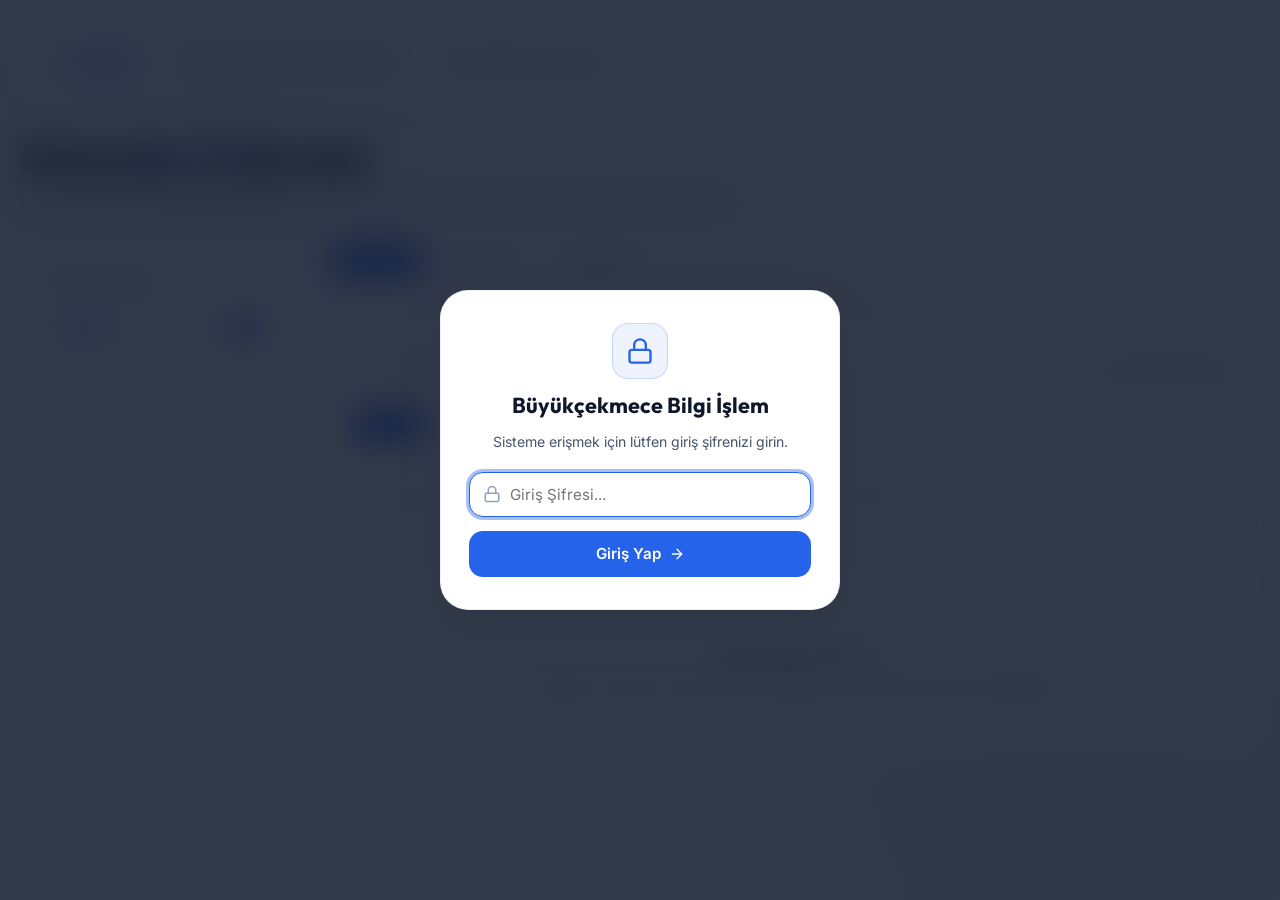
<file: index.html>
<!DOCTYPE html>
<html lang="tr">
<head>
  <meta charset="UTF-8" />
  <meta name="viewport" content="width=device-width, initial-scale=1.0" />
  <meta name="robots" content="noindex, nofollow, noarchive, nosnippet, noimageindex" />
  <meta name="googlebot" content="noindex, nofollow, noarchive, nosnippet, noimageindex" />
  <title>Büyükçekmece Bilgi İşlem - Site Adreslerim</title>
  <link rel="stylesheet" href="style.css" />
</head>
<body>
  <div class="app-container fade-in">
    <!-- Shared Navigation -->
    <div id="navbar-container"></div>

    <header class="page-header">
      <h1 class="page-title">Sistemler & Adresler</h1>
      <p class="page-subtitle">Sık kullanılan kurumsal uygulamalar ve web adreslerinin güncel, kategorize edilmiş rehberi.</p>
    </header>

    <div class="layout-grid">
      <aside class="sidebar">
        <h2 class="sidebar-title">Kategoriler</h2>
        <div id="category-list" class="side-menu"></div>
      </aside>

      <main class="main-content card-section">
        <!-- Kurum & Vatandaş Main Group Tabs -->
        <div class="pills-container" id="main-group-tabs" style="margin-bottom: 16px;">
          <button type="button" class="pill active" data-tab="Tümü">Tümü (<span id="group-count-all">0</span>)</button>
          <button type="button" class="pill" data-tab="Kurum">Kurum (<span id="group-count-kurum">0</span>)</button>
          <button type="button" class="pill" data-tab="Vatandaş">Vatandaş (<span id="group-count-vatandas">0</span>)</button>
        </div>

        <!-- Search & Quick Filters -->
        <div class="card-group" style="padding: 20px;">
          <div style="display: flex; flex-direction: column; gap: 16px;">
            <div style="display: flex; gap: 12px; align-items: center; flex-wrap: wrap;">
              <div style="position: relative; flex: 1; min-width: 260px;">
                <input id="search" class="input-control" type="search" placeholder="Adreslerde veya açıklamalarda ara..." aria-label="Site ara" style="padding-left: 40px;" />
                <svg xmlns="http://www.w3.org/2000/svg" width="18" height="18" viewBox="0 0 24 24" fill="none" stroke="currentColor" stroke-width="2" stroke-linecap="round" stroke-linejoin="round" style="position: absolute; left: 14px; top: 50%; transform: translateY(-50%); color: var(--text-tertiary);">
                  <circle cx="11" cy="11" r="8"></circle>
                  <line x1="21" y1="21" x2="16.65" y2="16.65"></line>
                </svg>
              </div>
              <div id="site-count" style="font-size: 0.9rem; color: var(--text-secondary); font-weight: 500;">0 site görüntüleniyor</div>
            </div>
            
            <div style="display: flex; justify-content: space-between; align-items: center; flex-wrap: wrap; gap: 12px;">
              <div class="pills-container" id="quick-filters">
                <button type="button" class="pill" data-category="Tümü">Tümü</button>
                <button type="button" class="pill" data-category="Sık Kullanılanlar">Sık Kullanılanlar</button>
                <button type="button" class="pill" data-category="Her Zaman Açılacaklar">Her Zaman Açılacaklar</button>
              </div>
              <button id="open-alwaysopen" type="button" class="btn btn-accent" style="display:none; padding: 8px 16px; font-size: 0.88rem;">
                <svg xmlns="http://www.w3.org/2000/svg" width="16" height="16" viewBox="0 0 24 24" fill="none" stroke="currentColor" stroke-width="2" stroke-linecap="round" stroke-linejoin="round" style="margin-right: 4px;">
                  <path d="M18 13v6a2 2 0 0 1-2 2H5a2 2 0 0 1-2-2V8a2 2 0 0 1 2-2h6"></path>
                  <polyline points="15 3 21 3 21 9"></polyline>
                  <line x1="10" y1="14" x2="21" y2="3"></line>
                </svg>
                Her Zaman Açılacakları Aç
              </button>
            </div>
          </div>
        </div>

        <!-- Site List Grid -->
        <div>
          <ul id="site-list" style="display: flex; flex-direction: column; gap: 28px; list-style: none;"></ul>
          
          <div id="loading" class="card-group" style="text-align: center; padding: 40px 20px;">
            <div class="skeleton-loader">
              <div class="skeleton-line" style="width: 30%"></div>
              <div class="skeleton-line" style="width: 80%"></div>
              <div class="skeleton-line" style="width: 60%"></div>
            </div>
          </div>

          <div id="empty-state" class="card-group" style="display:none; text-align: center; padding: 60px 20px; color: var(--text-secondary);">
            <svg xmlns="http://www.w3.org/2000/svg" width="48" height="48" viewBox="0 0 24 24" fill="none" stroke="currentColor" stroke-width="1.5" stroke-linecap="round" stroke-linejoin="round" style="color: var(--text-tertiary); margin-bottom: 16px;">
              <circle cx="11" cy="11" r="8"></circle>
              <line x1="21" y1="21" x2="16.65" y2="16.65"></line>
            </svg>
            <p style="font-weight: 600; font-size: 1.1rem; margin-bottom: 4px;">Sonuç Bulunamadı</p>
            <p style="font-size: 0.92rem;">Aradığınız kriterlere uygun site bulunamadı. Lütfen arama terimini değiştirin.</p>
          </div>
        </div>
      </main>
    </div>
  </div>



  <!-- Always-Open Prompt Modal -->
  <div id="always-open-overlay" class="modal-overlay" aria-hidden="true">
    <div class="modal-panel" style="max-width: 480px; transform: scale(0.95);">
      <div class="modal-header">
        <h3 class="modal-title">Başlangıç Siteleri Hazır!</h3>
        <button type="button" class="modal-close" id="always-open-close" aria-label="Kapat">
          <svg xmlns="http://www.w3.org/2000/svg" width="20" height="20" viewBox="0 0 24 24" fill="none" stroke="currentColor" stroke-width="2" stroke-linecap="round" stroke-linejoin="round">
            <line x1="18" y1="6" x2="6" y2="18"></line>
            <line x1="6" y1="6" x2="18" y2="18"></line>
          </svg>
        </button>
      </div>
      <div class="modal-body" style="padding: 24px; background: var(--bg-secondary); min-height: auto; display: flex; flex-direction: column; gap: 16px;">
        <p style="color: var(--text-secondary); line-height: 1.6; margin: 0; font-size: 0.95rem;" id="always-open-text">
          Her zaman açılacak olan siteleriniz algılandı. Bu siteleri yeni sekmelerde toplu olarak açmak ister misiniz?
        </p>
        <div style="display: flex; gap: 12px; justify-content: flex-end; width: 100%;">
          <button id="always-open-cancel" class="btn btn-secondary" style="padding: 10px 18px; font-size: 0.9rem;">Daha Sonra</button>
          <button id="always-open-confirm" class="btn btn-primary" style="padding: 10px 18px; font-size: 0.9rem;">Evet, Hepsini Aç</button>
        </div>
      </div>
    </div>
  </div>

  <script src="not.js"></script>
  <script src="app.js"></script>
  <script>
    const siteList = document.getElementById('site-list');
    const loading = document.getElementById('loading');
    const emptyState = document.getElementById('empty-state');
    const siteCount = document.getElementById('site-count');
    const searchInput = document.getElementById('search');
    const categoryList = document.getElementById('category-list');

    const openAlwaysOpenButton = document.getElementById('open-alwaysopen');

    const alwaysOpenOverlay = document.getElementById('always-open-overlay');
    const alwaysOpenText = document.getElementById('always-open-text');
    const alwaysOpenClose = document.getElementById('always-open-close');
    const alwaysOpenCancel = document.getElementById('always-open-cancel');
    const alwaysOpenConfirm = document.getElementById('always-open-confirm');

    const siteConfig = window.not || window.siteConfig || {};
    const googleSheetId = siteConfig.d1 || siteConfig.googleSheetId || '';
    const googleSheetTab = siteConfig.d2 || siteConfig.googleSheetTab || '';

    let sites = [];
    let filteredSites = [];
    let selectedCategory = 'Tümü';
    let activeMainGroupTab = 'Tümü';
    let sitesLoaded = false;

    function updateCounts() {
      siteCount.textContent = `${filteredSites.length} site görüntüleniyor`;
    }

    function getSiteGroup(site) {
      if (site.group) {
        const g = String(site.group).trim().toLowerCase();
        if (g === 'k' || g === 'kurum' || g === 'kurumsal') return 'Kurum';
        if (g === 'v' || g === 'vatandaş' || g === 'vatandas') return 'Vatandaş';
      }
      const category = (site.category || '').toLowerCase();
      if (category.includes('kurum')) return 'Kurum';
      if (category.includes('vatandaş') || category.includes('vatandas') || category.includes('büyükçekmece') || category.includes('bmece')) return 'Vatandaş';
      return 'Kurum';
    }

    function updateMainGroupCounts() {
      const countAll = sites.length;
      const countKurum = sites.filter(s => getSiteGroup(s) === 'Kurum').length;
      const countVatandas = sites.filter(s => getSiteGroup(s) === 'Vatandaş').length;

      const elAll = document.getElementById('group-count-all');
      const elKurum = document.getElementById('group-count-kurum');
      const elVatandas = document.getElementById('group-count-vatandas');

      if (elAll) elAll.textContent = countAll;
      if (elKurum) elKurum.textContent = countKurum;
      if (elVatandas) elVatandas.textContent = countVatandas;
    }

    function setupMainGroupTabs() {
      const tabButtons = document.querySelectorAll('#main-group-tabs .pill');
      tabButtons.forEach(btn => {
        btn.addEventListener('click', () => {
          tabButtons.forEach(b => b.classList.remove('active'));
          btn.classList.add('active');
          activeMainGroupTab = btn.dataset.tab;
          filterSitesAndRender();
        });
      });
    }

    function getCategoryCount(category) {
      if (category === 'Tümü') return sites.length;
      if (category === 'Sık Kullanılanlar') return sites.filter(site => site.favorite).length;
      if (category === 'Her Zaman Açılacaklar') return sites.filter(site => site.alwaysOpen).length;
      return sites.filter(site => (site.category || 'Diğer') === category).length;
    }

    function parseGoogleSheetData(text) {
      const match = text.match(/google\.visualization\.Query\.setResponse\((.*)\);/s);
      if (!match) return [];
      const json = JSON.parse(match[1]);
      const cols = json.table.cols.map(col => (col.label || col.id || '').trim().toLowerCase());
      const rows = json.table.rows || [];
      const mapHeader = header => {
        const key = header.trim().toLowerCase();
        if (/^name$|^title$|^site$|^ad$|^başlık$|^baslik$/i.test(key)) return 'name';
        if (/^url$|^link$|^adres$|^web$/i.test(key)) return 'url';
        if (/^description$|^desc$|^açıklama$|^aciklama$/i.test(key)) return 'description';
        if (/^category$|^kategori$/i.test(key)) return 'category';
        if (/^favorite$|^favourite$|^star$|^sık kullanılan$/i.test(key)) return 'favorite';
        if (/^alwaysopen$|^always_open$|^always open$|^her zaman$/i.test(key)) return 'alwaysOpen';
        if (/^group$|^grup$/i.test(key)) return 'group';
        if (/^karekod$|^karekodlar$|^qr$|^qrkod$|^qr[ _]?code$/i.test(key)) return 'karekod';
        if (/^resimler$|^resim$|^görsel$|^gorsel$|^image$|^img$/i.test(key)) return 'resimler';
        return null;
      };
      const headers = cols.map(mapHeader);
      return rows.map(row => {
        const site = {};
        row.c.forEach((cell, index) => {
          const field = headers[index];
          if (!field || !cell) return;
          const value = cell.v != null ? cell.v : (cell.f || '');
          if (field === 'favorite' || field === 'alwaysOpen') {
            site[field] = String(value).trim().toLowerCase() === 'true' || value === true || value === 1 || String(value).trim() === 'evet';
          } else {
            site[field] = String(value).trim();
          }
        });
        return site;
      }).filter(site => site.name && (site.category || '').trim().toLowerCase() !== 'z app');
    }

    function fetchSitesFromGoogleSheet() {
      const sheetNameQuery = googleSheetTab ? `&sheet=${encodeURIComponent(googleSheetTab)}` : '';
      const url = `https://docs.google.com/spreadsheets/d/${googleSheetId}/gviz/tq?tqx=out:json${sheetNameQuery}`;
      return fetch(url)
        .then(response => response.text())
        .then(text => {
          sites = parseGoogleSheetData(text);
        });
    }

    function loadSites() {
      setupMainGroupTabs();
      const source = googleSheetId.trim()
        ? fetchSitesFromGoogleSheet()
        : Promise.resolve().then(() => {
            sites = [];
            loading.innerHTML = '<div style="color:var(--danger); font-weight:600;">Google Sheet ID ayarlı değil. Lütfen config.js içinde googleSheetId ekleyin.</div>';
          });
      return source
        .catch(() => {
          loading.innerHTML = '<div style="color:var(--danger); font-weight:600;">Veriler yüklenirken bir hata oluştu. Lütfen sayfayı yenileyin.</div>';
          siteCount.textContent = 'Veri hatası';
          sites = [];
        })
        .finally(() => {
          sitesLoaded = true;
          maybeInitialize();
        });
    }

    function triggerAlwaysOpenPrompt() {
      const alwaysOpenSites = sites.filter(site => site.alwaysOpen);
      if (alwaysOpenSites.length === 0) return;

      // Only prompt once per browser session
      if (sessionStorage.getItem('always_open_prompt_triggered') === 'true') return;

      alwaysOpenText.innerHTML = `<strong>Her Zaman Açılacak</strong> olarak işaretlenmiş <strong>${alwaysOpenSites.length}</strong> adet başlangıç adresi bulundu. Bu siteleri şimdi yeni sekmelerde toplu olarak açmak ister misiniz?`;
      
      alwaysOpenOverlay.classList.add('active');
      alwaysOpenOverlay.setAttribute('aria-hidden', 'false');

      const closeModal = () => {
        alwaysOpenOverlay.classList.remove('active');
        alwaysOpenOverlay.setAttribute('aria-hidden', 'true');
        sessionStorage.setItem('always_open_prompt_triggered', 'true');
      };

      alwaysOpenClose.onclick = closeModal;
      alwaysOpenCancel.onclick = closeModal;

      alwaysOpenConfirm.onclick = () => {
        alwaysOpenSites.forEach(site => {
          window.open(site.url, '_blank', 'noopener');
        });
        closeModal();
      };
    }

    function maybeInitialize() {
      if (!sitesLoaded) return;
      updateMainGroupCounts();
      populateCategoryList();
      renderSites(filterSites());
      updateOpenAlwaysOpenButton();
      
      // Auto trigger popup for alwaysOpen sites on first load
      triggerAlwaysOpenPrompt();
    }

    function selectCategory(category) {
      selectedCategory = category;
      document.querySelectorAll('#category-list .side-item').forEach(button => {
        button.classList.toggle('active', button.dataset.category === category);
      });
      document.querySelectorAll('#quick-filters .pill').forEach(button => {
        button.classList.toggle('active', button.dataset.category === category);
      });
      updateOpenAlwaysOpenButton();
      filterSitesAndRender();
    }

    function getSidebarCategories() {
      return Array.from(new Set(sites.map(site => site.category || 'Diğer'))).sort();
    }

    function populateCategoryList() {
      const allCategories = getSidebarCategories();
      categoryList.innerHTML = '';

      // Tümü seçeneğini de ekleyelim
      const allBtn = document.createElement('button');
      allBtn.type = 'button';
      allBtn.className = `side-item${selectedCategory === 'Tümü' ? ' active' : ''}`;
      allBtn.dataset.category = 'Tümü';
      allBtn.innerHTML = `<span>Tümü</span><span class="side-item-count">${getCategoryCount('Tümü')}</span>`;
      allBtn.addEventListener('click', () => selectCategory('Tümü'));
      categoryList.appendChild(allBtn);

      allCategories.forEach(category => {
        const button = document.createElement('button');
        button.type = 'button';
        button.className = `side-item${selectedCategory === category ? ' active' : ''}`;
        button.dataset.category = category;
        button.innerHTML = `<span>${category}</span><span class="side-item-count">${getCategoryCount(category)}</span>`;
        button.addEventListener('click', () => selectCategory(category));
        categoryList.appendChild(button);
      });
    }

    function updateOpenAlwaysOpenButton() {
      const alwaysOpenCount = sites.filter(site => site.alwaysOpen).length;
      openAlwaysOpenButton.style.display = alwaysOpenCount > 0 ? 'inline-flex' : 'none';
    }

    function openAllAlwaysOpen() {
      const alwaysOpenSites = sites.filter(site => site.alwaysOpen);
      if (!alwaysOpenSites.length) {
        return;
      }
      alwaysOpenSites.forEach(site => {
        window.open(site.url, '_blank', 'noopener');
      });
    }

    function filterSites() {
      const query = searchInput.value.trim().toLowerCase();
      return sites.filter(site => {
        const groupName = getSiteGroup(site);
        const matchesMainGroup = activeMainGroupTab === 'Tümü' ? true : groupName === activeMainGroupTab;

        const matchesQuery = site.name.toLowerCase().includes(query) ||
          (site.description || '').toLowerCase().includes(query) ||
          site.url.toLowerCase().includes(query) ||
          (site.category || '').toLowerCase().includes(query);

        const matchesCategory = selectedCategory === 'Tümü'
          ? true
          : selectedCategory === 'Sık Kullanılanlar'
            ? site.favorite
            : selectedCategory === 'Her Zaman Açılacaklar'
              ? site.alwaysOpen
              : (site.category || 'Diğer') === selectedCategory;

        return matchesMainGroup && matchesQuery && matchesCategory;
      });
    }

    function filterSitesAndRender() {
      const matched = filterSites();
      matched.sort((a, b) => (b.favorite ? 1 : 0) - (a.favorite ? 1 : 0));
      renderSites(matched);
      updateOpenAlwaysOpenButton();
    }

    function getDomain(url) {
      try {
        return new URL(url).hostname;
      } catch {
        return url;
      }
    }

    function createCard(site) {
      const card = document.createElement('li');
      card.className = 'item-card';

      const groupName = getSiteGroup(site);
      const badge = document.createElement('span');
      badge.className = `item-card-badge ${groupName === 'Kurum' ? 'badge-kurum' : 'badge-vatandas'}`;
      badge.textContent = groupName;
      card.appendChild(badge);

      const head = document.createElement('div');
      head.className = 'item-card-header';

      const logo = document.createElement('div');
      logo.className = 'item-card-logo';
      const icon = document.createElement('img');
      icon.src = `https://www.google.com/s2/favicons?domain=${encodeURIComponent(site.url)}&sz=64`;
      icon.alt = `${site.name} logosu`;
      logo.appendChild(icon);

      const titleGroup = document.createElement('div');
      const title = document.createElement('h2');
      title.className = 'item-card-title';
      title.textContent = site.name;
      const urlText = document.createElement('p');
      urlText.className = 'item-card-url';
      urlText.textContent = getDomain(site.url);

      titleGroup.appendChild(title);
      titleGroup.appendChild(urlText);
      head.appendChild(logo);
      head.appendChild(titleGroup);
      card.appendChild(head);

      if (site.description) {
        const desc = document.createElement('p');
        desc.className = 'item-card-desc';
        desc.textContent = site.description;
        card.appendChild(desc);
      }

      const actions = document.createElement('div');
      actions.className = 'item-card-actions';

      const openButton = document.createElement('a');
      openButton.className = 'btn btn-primary';
      openButton.href = site.url;
      openButton.target = '_blank';
      openButton.rel = 'noopener noreferrer';
      openButton.innerHTML = `
        Siteyi Aç
        <svg xmlns="http://www.w3.org/2000/svg" width="16" height="16" viewBox="0 0 24 24" fill="none" stroke="currentColor" stroke-width="2.5" stroke-linecap="round" stroke-linejoin="round">
          <path d="M18 13v6a2 2 0 0 1-2 2H5a2 2 0 0 1-2-2V8a2 2 0 0 1 2-2h6"></path>
          <polyline points="15 3 21 3 21 9"></polyline>
          <line x1="10" y1="14" x2="21" y2="3"></line>
        </svg>
      `;

      actions.appendChild(openButton);
      card.appendChild(actions);

      return card;
    }

    function renderSites(list) {
      siteList.innerHTML = '';
      filteredSites = list;

      if (!filteredSites.length) {
        loading.style.display = 'none';
        emptyState.style.display = 'block';
        updateCounts();
        return;
      }

      emptyState.style.display = 'none';
      loading.style.display = 'none';

      const grouped = filteredSites.reduce((acc, site) => {
        const category = site.category || 'Diğer';
        if (!acc[category]) acc[category] = [];
        acc[category].push(site);
        return acc;
      }, {});

      Object.keys(grouped).sort().forEach(category => {
        const section = document.createElement('section');
        section.className = 'card-group fade-in';

        const title = document.createElement('h2');
        title.className = 'card-group-title';
        title.textContent = category;

        const cards = document.createElement('div');
        cards.className = 'grid-cards';

        grouped[category].forEach(site => {
          cards.appendChild(createCard(site));
        });

        section.appendChild(title);
        section.appendChild(cards);
        siteList.appendChild(section);
      });

      updateCounts();
    }



    function initializeQuickFilters() {
      document.querySelectorAll('.pill').forEach(button => {
        button.addEventListener('click', () => {
          selectCategory(button.dataset.category);
        });
      });
      document.querySelector('.pill[data-category="Tümü"]')?.classList.add('active');
    }

    searchInput.addEventListener('input', filterSitesAndRender);
    initializeQuickFilters();
    openAlwaysOpenButton.addEventListener('click', openAllAlwaysOpen);
    loadSites();
  </script>
</body>
</html>
</file>
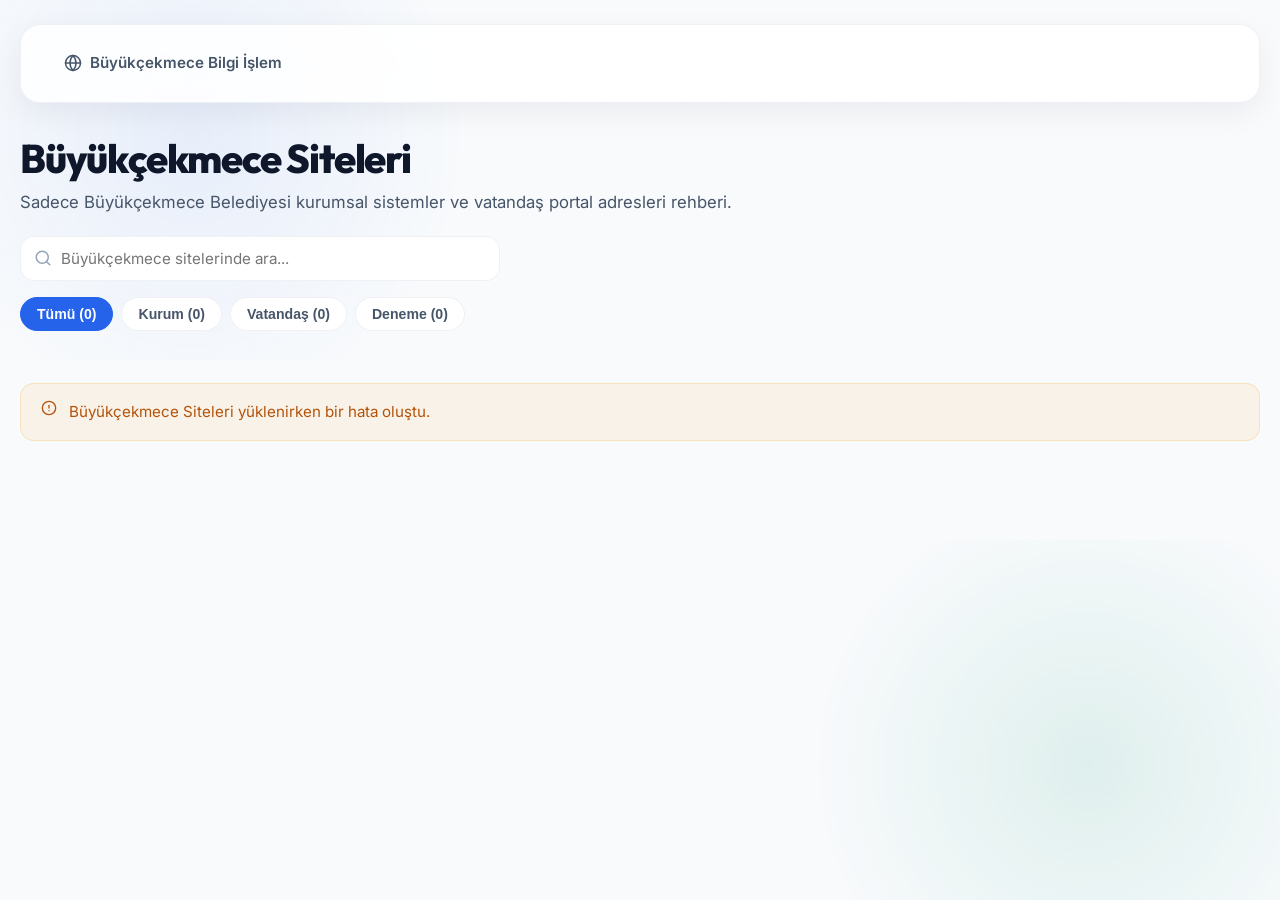
<file: bcekmeceSiteleri.html>
<!DOCTYPE html>
<html lang="tr">
<head>
  <meta charset="UTF-8" />
  <meta name="viewport" content="width=device-width, initial-scale=1.0" />
  <meta name="robots" content="noindex, nofollow, noarchive, nosnippet, noimageindex" />
  <meta name="googlebot" content="noindex, nofollow, noarchive, nosnippet, noimageindex" />
  <title>Büyükçekmece Bilgi İşlem - Büyükçekmece Siteleri</title>
  <link rel="stylesheet" href="style.css" />
</head>
<body>
  <div class="app-container fade-in">
    <!-- Shared Navigation (Scope isolated for Büyükçekmece Siteleri) -->
    <div id="navbar-container"></div>

    <header class="page-header" style="margin-bottom: 20px;">
      <h1 class="page-title">Büyükçekmece Siteleri</h1>
      <p class="page-subtitle">Sadece Büyükçekmece Belediyesi kurumsal sistemler ve vatandaş portal adresleri rehberi.</p>
    </header>

    <main class="card-section">
      <!-- Search & Tab Filter Bar -->
      <div style="display: flex; flex-direction: column; gap: 16px; margin-bottom: 20px;">
        <div style="position: relative; max-width: 480px;">
          <input id="search" class="input-control" type="search" placeholder="Büyükçekmece sitelerinde ara..." aria-label="Site ara" style="padding-left: 40px;" />
          <svg xmlns="http://www.w3.org/2000/svg" width="18" height="18" viewBox="0 0 24 24" fill="none" stroke="currentColor" stroke-width="2" stroke-linecap="round" stroke-linejoin="round" style="position: absolute; left: 14px; top: 50%; transform: translateY(-50%); color: var(--text-tertiary);">
            <circle cx="11" cy="11" r="8"></circle>
            <line x1="21" y1="21" x2="16.65" y2="16.65"></line>
          </svg>
        </div>

        <!-- Kurum & Vatandaş Category Tabs -->
        <div class="pills-container" id="bcekmece-tabs" style="margin-bottom: 0;">
          <button type="button" class="pill active" data-tab="Tümü">Tümü (<span id="count-all">0</span>)</button>
          <button type="button" class="pill" data-tab="Kurum">Kurum (<span id="count-kurum">0</span>)</button>
          <button type="button" class="pill" data-tab="Vatandaş">Vatandaş (<span id="count-vatandas">0</span>)</button>
          <button type="button" class="pill" data-tab="Deneme">Deneme (<span id="count-deneme">0</span>)</button>
        </div>
      </div>

      <!-- Loading State -->
      <div id="loading" class="card-group" style="text-align: center; padding: 30px 20px;">
        <div class="skeleton-loader">
          <div class="skeleton-line" style="width: 30%"></div>
          <div class="skeleton-line" style="width: 80%"></div>
          <div class="skeleton-line" style="width: 60%"></div>
        </div>
      </div>

      <!-- Status Box -->
      <div id="status" class="alert" style="display:none; margin-bottom: 16px;"></div>

      <!-- Compact Grid Container (Identical to Büyükçekmece Uygulamaları design) -->
      <div id="site-grid" class="zapp-grid" style="display:none;"></div>
    </main>
  <!-- QR Code Modal -->
  <div id="qr-modal" class="modal-overlay" aria-hidden="true" style="display:none;">
    <div class="modal-container fade-in">
      <div class="modal-header">
        <h3 id="qr-modal-title" class="modal-title">Karekod</h3>
        <button id="qr-modal-close" type="button" class="modal-close-btn" aria-label="Kapat">&times;</button>
      </div>
      <div id="qr-modal-body" class="modal-body"></div>
    </div>
  </div>

  <script src="not.js"></script>
  <script src="app.js"></script>
  <script>
    const statusEl = document.getElementById('status');
    const loadingEl = document.getElementById('loading');
    const siteGrid = document.getElementById('site-grid');
    const searchInput = document.getElementById('search');

    const siteConfig = window.not || window.siteConfig || {};
    const googleSheetId = siteConfig.d1 || siteConfig.googleSheetId || '';
    const googleSheetTab = siteConfig.d2 || siteConfig.googleSheetTab || '';

    let allSites = [];
    let activeTab = 'Tümü';

    function setStatus(text, isError = false) {
      if (!text) {
        statusEl.style.display = 'none';
        return;
      }
      statusEl.innerHTML = `
        <svg xmlns="http://www.w3.org/2000/svg" width="16" height="16" viewBox="0 0 24 24" fill="none" stroke="currentColor" stroke-width="2" stroke-linecap="round" stroke-linejoin="round" style="flex-shrink:0;">
          <circle cx="12" cy="12" r="10"></circle>
          <line x1="12" y1="8" x2="12" y2="12"></line>
          <line x1="12" y1="16" x2="12.01" y2="16"></line>
        </svg>
        <span>${text}</span>
      `;
      statusEl.className = isError ? 'alert alert-warning fade-in' : 'alert alert-info fade-in';
      statusEl.style.display = 'flex';
    }

    function getSiteGroup(site) {
      const grp = (site.group || '').trim().toLowerCase();
      if (grp.includes('deneme')) return 'Deneme';
      if (grp === 'k' || grp.includes('kurum') || grp.includes('kamu')) return 'Kurum';
      if (grp === 'v' || grp.includes('vatandaş') || grp.includes('vatandas')) return 'Vatandaş';

      const cat = (site.category || '').trim().toLowerCase();
      if (cat.includes('deneme')) return 'Deneme';
      if (cat.includes('kurum') || cat.includes('kamu')) return 'Kurum';
      if (cat.includes('vatandaş') || cat.includes('vatandas')) return 'Vatandaş';

      return '';
    }

    function parseGoogleSheetData(text) {
      const match = text.match(/google\.visualization\.Query\.setResponse\((.*)\);/s);
      if (!match) return [];
      const json = JSON.parse(match[1]);
      const cols = json.table.cols.map(col => (col.label || col.id || '').trim().toLowerCase());
      const rows = json.table.rows || [];
      const mapHeader = header => {
        const key = header.trim().toLowerCase();
        if (/^name$|^title$|^site$|^ad$|^başlık$|^baslik$/i.test(key)) return 'name';
        if (/^url$|^link$|^adres$|^web$/i.test(key)) return 'url';
        if (/^description$|^desc$|^açıklama$|^aciklama$/i.test(key)) return 'description';
        if (/^category$|^kategori$/i.test(key)) return 'category';
        if (/^favorite$|^favourite$|^star$|^sık kullanılan$/i.test(key)) return 'favorite';
        if (/^alwaysopen$|^always_open$|^always open$|^her zaman$/i.test(key)) return 'alwaysOpen';
        if (/^group$|^grup$/i.test(key)) return 'group';
        if (/^karekod$|^karekodlar$|^qr$|^qrkod$|^qr[ _]?code$/i.test(key)) return 'karekod';
        if (/^resimler$|^resim$|^görsel$|^gorsel$|^image$|^img$/i.test(key)) return 'resimler';
        return null;
      };
      const headers = cols.map(mapHeader);
      return rows.map(row => {
        const site = {};
        row.c.forEach((cell, index) => {
          const field = headers[index];
          if (!field || !cell) return;
          const value = cell.v != null ? cell.v : (cell.f || '');
          if (field === 'favorite') {
            site.favorite = String(value).trim().toLowerCase() === 'true' || value === true || value === 1 || String(value).trim().toLowerCase() === 'evet';
          } else {
            site[field] = String(value).trim();
          }
        });
        return site;
      }).filter(site => {
        if (!site.name) return false;
        const cat = (site.category || '').toLowerCase();
        if (cat === 'z app') return false;
        return true;
      });
    }

    function updateTabCounts() {
      document.getElementById('count-all').textContent = allSites.filter(s => getSiteGroup(s) === 'Kurum' || getSiteGroup(s) === 'Vatandaş').length;
      document.getElementById('count-kurum').textContent = allSites.filter(s => getSiteGroup(s) === 'Kurum').length;
      document.getElementById('count-vatandas').textContent = allSites.filter(s => getSiteGroup(s) === 'Vatandaş').length;
      document.getElementById('count-deneme').textContent = allSites.filter(s => getSiteGroup(s) === 'Deneme').length;
    }

    function setupTabs() {
      const tabButtons = document.querySelectorAll('#bcekmece-tabs .pill');
      tabButtons.forEach(btn => {
        btn.addEventListener('click', () => {
          const targetTab = btn.dataset.tab;
          if (targetTab === 'Deneme' && sessionStorage.getItem('deneme_authenticated') !== 'true') {
            if (typeof window.promptDenemePassword === 'function') {
              window.promptDenemePassword(() => {
                tabButtons.forEach(b => b.classList.remove('active'));
                btn.classList.add('active');
                activeTab = targetTab;
                filterAndRenderSites();
              });
            }
            return;
          }

          tabButtons.forEach(b => b.classList.remove('active'));
          btn.classList.add('active');
          activeTab = targetTab;
          filterAndRenderSites();
        });
      });
    }

    function filterAndRenderSites() {
      const query = searchInput.value.trim().toLowerCase();
      const filtered = allSites.filter(site => {
        const groupName = getSiteGroup(site);
        const matchesTab = activeTab === 'Tümü'
          ? (groupName === 'Kurum' || groupName === 'Vatandaş')
          : groupName === activeTab;
        const matchesQuery = site.name.toLowerCase().includes(query) ||
          (site.description || '').toLowerCase().includes(query) ||
          site.url.toLowerCase().includes(query);
        return matchesTab && matchesQuery;
      });

      // Favorilere göre sırala (Favori olanlar üstte)
      filtered.sort((a, b) => (b.favorite ? 1 : 0) - (a.favorite ? 1 : 0));

      renderGrid(filtered);
    }

    function getDomain(url) {
      try {
        return new URL(url).hostname;
      } catch {
        return url;
      }
    }

    function openQrModal(site) {
      const modal = document.getElementById('qr-modal');
      const titleEl = document.getElementById('qr-modal-title');
      const bodyEl = document.getElementById('qr-modal-body');
      if (!modal || !bodyEl) return;

      titleEl.textContent = `${site.name} Karekodu`;
      const customQr = (site.karekod || '').trim();
      let qrContentHtml = '<div class="modal-qr-grid">';

      if (customQr) {
        const isImageUrl = /^https?:\/\/.*\.(png|jpg|jpeg|gif|webp|svg)/i.test(customQr) || customQr.startsWith('data:image/');
        const qrSrc = isImageUrl ? customQr : `https://api.qrserver.com/v1/create-qr-code/?size=180x180&data=${encodeURIComponent(customQr)}`;

        qrContentHtml += `
          <div class="modal-qr-box" style="grid-column: 1 / -1; padding: 20px;">
            <h4 style="font-size: 0.9rem; margin-bottom: 12px; color: var(--text-primary); font-weight: 600;">Karekod</h4>
            <img src="${qrSrc}" alt="${site.name} Karekod" width="160" height="160" style="border-radius: 8px; object-fit: contain;" />
            ${!isImageUrl && /^https?:\/\//i.test(customQr) ? `<a href="${customQr}" target="_blank" rel="noopener" class="zapp-btn-store zapp-btn-ios" style="margin-top: 12px; font-size: 0.78rem;">Bağlantıyı Aç</a>` : ''}
          </div>
        `;
      } else {
        qrContentHtml += `
          <div class="modal-qr-box" style="grid-column: 1 / -1; padding: 24px; text-align: center;">
            <svg xmlns="http://www.w3.org/2000/svg" width="40" height="40" viewBox="0 0 24 24" fill="none" stroke="currentColor" stroke-width="1.5" style="color: var(--text-tertiary); margin-bottom: 8px;">
              <rect x="3" y="3" width="7" height="7"/><rect x="14" y="3" width="7" height="7"/><rect x="14" y="14" width="7" height="7"/><rect x="3" y="14" width="7" height="7"/>
            </svg>
            <p style="margin: 0; font-size: 0.95rem; font-weight: 600; color: var(--danger);">Karekod Yok</p>
            <span style="font-size: 0.8rem; color: var(--text-tertiary); margin-top: 4px; display: block;">Bu içerik için e-tabloda tanımlı karekod bulunmuyor.</span>
          </div>
        `;
      }

      qrContentHtml += '</div>';
      bodyEl.innerHTML = qrContentHtml;
      modal.style.display = 'flex';
      modal.setAttribute('aria-hidden', 'false');
    }

    function renderGrid(sitesToRender) {
      loadingEl.style.display = 'none';
      if (!sitesToRender || sitesToRender.length === 0) {
        siteGrid.style.display = 'none';
        setStatus('Seçilen kriterlere uygun Büyükçekmece sitesi bulunamadı.');
        return;
      }

      setStatus('');
      siteGrid.innerHTML = '';
      siteGrid.style.display = 'grid';

      sitesToRender.forEach(site => {
        const card = document.createElement('div');
        card.className = 'zapp-card';

        const groupName = getSiteGroup(site);
        let badgeClass = 'badge-vatandas';
        if (groupName === 'Kurum') badgeClass = 'badge-kurum';
        else if (groupName === 'Deneme') badgeClass = 'badge-deneme';

        const customImg = (site.resimler || '').trim();
        const domain = getDomain(site.url);
        const googleIco = domain ? `https://www.google.com/s2/favicons?domain=${encodeURIComponent(domain)}&sz=128` : '';
        const ddgIco = domain ? `https://icons.duckduckgo.com/ip3/${domain}.ico` : '';
        const directIco = domain ? `https://${domain}/favicon.ico` : '';

        const clearbitLogo = domain ? `https://logo.clearbit.com/${domain}` : '';
        const directLogoPng = domain ? `https://${domain}/logo.png` : '';
        const directLogoSvg = domain ? `https://${domain}/logo.svg` : '';
        const directAppleIcon = domain ? `https://${domain}/apple-touch-icon.png` : '';
        const directFaviconPng = domain ? `https://${domain}/favicon.png` : '';

        const unavatarEngine = domain ? `https://unavatar.io/${domain}` : '';
        const directIconPng = domain ? `https://${domain}/icon.png` : '';
        const directBannerPng = domain ? `https://${domain}/banner.png` : '';

        const imageContentHtml = customImg
          ? `<img src="${customImg}" alt="${site.name} Görseli" style="width: 100%; height: 100%; object-fit: cover; border-radius: 8px;" onerror="this.onerror=null; this.src='${googleIco}';" />`
          : `<img src="${googleIco}"
                  alt="${site.name} Logosu"
                  style="width: 54px; height: 54px; object-fit: contain;"
                  onerror="
                    if (!this.dataset.step) { this.dataset.step = '1'; this.src = '${ddgIco}'; }
                    else if (this.dataset.step === '1') { this.dataset.step = '2'; this.src = '${directIco}'; }
                    else if (this.dataset.step === '2') { this.dataset.step = '3'; this.src = '${clearbitLogo}'; }
                    else if (this.dataset.step === '3') { this.dataset.step = '4'; this.src = '${directLogoPng}'; }
                    else if (this.dataset.step === '4') { this.dataset.step = '5'; this.src = '${directLogoSvg}'; }
                    else if (this.dataset.step === '5') { this.dataset.step = '6'; this.src = '${directAppleIcon}'; }
                    else if (this.dataset.step === '6') { this.dataset.step = '7'; this.src = '${directFaviconPng}'; }
                    else if (this.dataset.step === '7') { this.dataset.step = '8'; this.src = '${unavatarEngine}'; }
                    else if (this.dataset.step === '8') { this.dataset.step = '9'; this.src = '${directIconPng}'; }
                    else if (this.dataset.step === '9') { this.dataset.step = '10'; this.src = '${directBannerPng}'; }
                    else { this.parentElement.innerHTML = '<div class=\\'zapp-image-placeholder\\'><span>${domain}</span></div>'; }
                  " />`;

        card.innerHTML = `
          <div class="zapp-card-header">
            <h2 class="zapp-title">
              <svg xmlns="http://www.w3.org/2000/svg" width="16" height="16" viewBox="0 0 24 24" fill="none" stroke="currentColor" stroke-width="2" stroke-linecap="round" stroke-linejoin="round">
                <circle cx="12" cy="12" r="10"></circle>
                <line x1="2" y1="12" x2="22" y2="12"></line>
                <path d="M12 2a15.3 15.3 0 0 1 4 10 15.3 15.3 0 0 1-4 10 15.3 15.3 0 0 1-4-10 15.3 15.3 0 0 1 4-10z"></path>
              </svg>
              ${site.name}
            </h2>
            <span class="zapp-badge ${badgeClass}">${groupName}</span>
          </div>

          <div class="zapp-card-body">
            <!-- Favicon / Logo / Custom Image Container -->
            <div class="zapp-image-container" style="background: var(--bg-tertiary);">
              ${imageContentHtml}
            </div>

            <!-- Description -->
            <p style="font-size: 0.8rem; color: var(--text-secondary); margin: 0; line-height: 1.35; display: -webkit-box; -webkit-line-clamp: 2; -webkit-box-orient: vertical; overflow: hidden;">
              ${site.description || getDomain(site.url)}
            </p>

            <!-- Action Button -->
            <div class="zapp-action-row" style="margin-top: auto; display: flex; gap: 8px;">
              <a href="${site.url}" target="_blank" rel="noopener" class="zapp-btn-store zapp-btn-ios" style="flex: 1;">
                Adrese Git
                <svg xmlns="http://www.w3.org/2000/svg" width="14" height="14" viewBox="0 0 24 24" fill="none" stroke="currentColor" stroke-width="2" stroke-linecap="round" stroke-linejoin="round">
                  <path d="M18 13v6a2 2 0 0 1-2 2H5a2 2 0 0 1-2-2V8a2 2 0 0 1 2-2h6"></path>
                  <polyline points="15 3 21 3 21 9"></polyline>
                  <line x1="10" y1="14" x2="21" y2="3"></line>
                </svg>
              </a>
              <button type="button" class="zapp-btn-qr btn-qr-trigger" aria-label="Karekod Göster" title="Karekod Okut">
                <svg xmlns="http://www.w3.org/2000/svg" width="16" height="16" viewBox="0 0 24 24" fill="none" stroke="currentColor" stroke-width="2"><rect x="3" y="3" width="7" height="7"/><rect x="14" y="3" width="7" height="7"/><rect x="14" y="14" width="7" height="7"/><rect x="3" y="14" width="7" height="7"/></svg>
              </button>
            </div>
          </div>
        `;

        const qrBtn = card.querySelector('.btn-qr-trigger');
        if (qrBtn) {
          qrBtn.addEventListener('click', () => openQrModal(site));
        }

        siteGrid.appendChild(card);
      });
    }

    async function loadSites() {
      setupTabs();
      if (!googleSheetId) {
        loadingEl.style.display = 'none';
        setStatus('Google Sheet ID ayarlı değil.', true);
        return;
      }

      const sheetNameQuery = googleSheetTab ? `&sheet=${encodeURIComponent(googleSheetTab)}` : '';
      const url = `https://docs.google.com/spreadsheets/d/${googleSheetId}/gviz/tq?tqx=out:json${sheetNameQuery}`;

      try {
        const response = await fetch(url);
        if (!response.ok) throw new Error('Fetch failed');
        const text = await response.text();
        allSites = parseGoogleSheetData(text);
        updateTabCounts();
        filterAndRenderSites();
      } catch (err) {
        console.error(err);
        loadingEl.style.display = 'none';
        setStatus('Büyükçekmece Siteleri yüklenirken bir hata oluştu.', true);
      }
    }

    const qrModal = document.getElementById('qr-modal');
    const qrModalClose = document.getElementById('qr-modal-close');
    if (qrModalClose) {
      qrModalClose.onclick = () => {
        qrModal.style.display = 'none';
        qrModal.setAttribute('aria-hidden', 'true');
      };
    }
    window.addEventListener('click', (e) => {
      if (e.target === qrModal) {
        qrModal.style.display = 'none';
        qrModal.setAttribute('aria-hidden', 'true');
      }
    });

    searchInput.addEventListener('input', filterAndRenderSites);
    loadSites();
  </script>
</body>
</html>
</file>
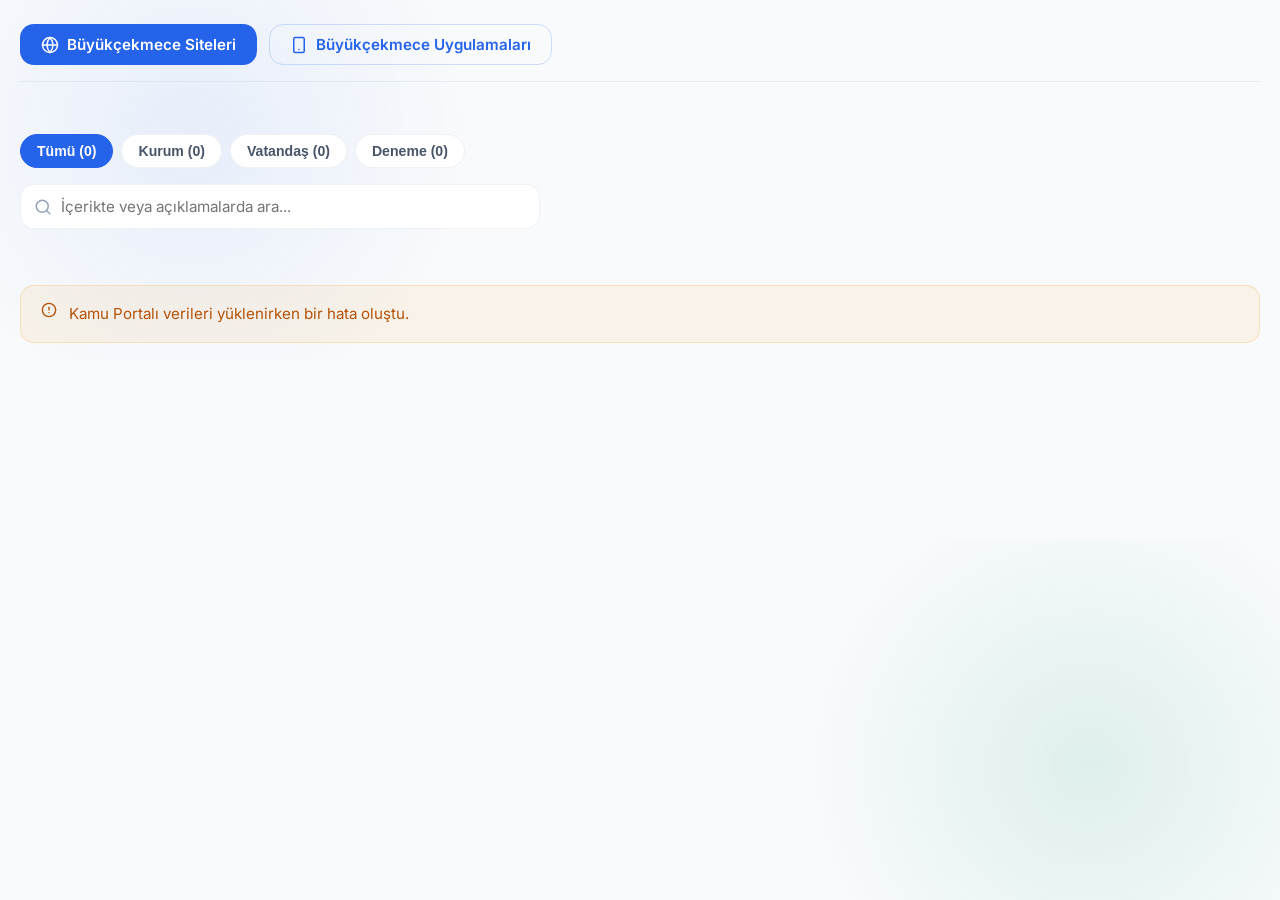
<file: buyukcekmecebilgiislem.html>
<!DOCTYPE html>
<html lang="tr">
<head>
  <meta charset="UTF-8" />
  <meta name="viewport" content="width=device-width, initial-scale=1.0" />
  <meta name="robots" content="noindex, nofollow, noarchive, nosnippet, noimageindex" />
  <meta name="googlebot" content="noindex, nofollow, noarchive, nosnippet, noimageindex" />
  <title>Büyükçekmece Bilgi İşlem - Kamu Portalı</title>
  <link rel="stylesheet" href="style.css" />
</head>
<body>
  <div class="app-container fade-in">
    <!-- Navbar removed for Public Portal -->

 

    <main class="card-section">
      <!-- Level 1: Main Section Switcher Buttons (Siteler / Uygulamalar) -->
      <div style="display: flex; gap: 12px; flex-wrap: wrap; margin-bottom: 20px; border-bottom: 1px solid var(--border-color); padding-bottom: 16px;">
        <button id="btn-section-sites" type="button" class="btn btn-primary" style="padding: 10px 20px; font-weight: 600; gap: 8px;">
          <svg xmlns="http://www.w3.org/2000/svg" width="18" height="18" viewBox="0 0 24 24" fill="none" stroke="currentColor" stroke-width="2" stroke-linecap="round" stroke-linejoin="round">
            <circle cx="12" cy="12" r="10"></circle>
            <line x1="2" y1="12" x2="22" y2="12"></line>
            <path d="M12 2a15.3 15.3 0 0 1 4 10 15.3 15.3 0 0 1-4 10 15.3 15.3 0 0 1-4-10 15.3 15.3 0 0 1 4-10z"></path>
          </svg>
          Büyükçekmece Siteleri
        </button>

        <button id="btn-section-apps" type="button" class="btn btn-outline" style="padding: 10px 20px; font-weight: 600; gap: 8px;">
          <svg xmlns="http://www.w3.org/2000/svg" width="18" height="18" viewBox="0 0 24 24" fill="none" stroke="currentColor" stroke-width="2" stroke-linecap="round" stroke-linejoin="round">
            <rect width="14" height="20" x="5" y="2" rx="2" ry="2"></rect>
            <path d="M12 18h.01"></path>
          </svg>
          Büyükçekmece Uygulamaları
        </button>
      </div>

      <!-- Level 2: Sub-Group Tabs (Tümü / Kurum / Vatandaş) -->
      <div style="display: flex; flex-direction: column; gap: 16px; margin-bottom: 24px;">
        <div class="pills-container" id="sub-group-tabs" style="margin-bottom: 0;">
          <button type="button" class="pill active" data-sub="Tümü">Tümü (<span id="sub-count-all">0</span>)</button>
          <button type="button" class="pill" data-sub="Kurum">Kurum (<span id="sub-count-kurum">0</span>)</button>
          <button type="button" class="pill" data-sub="Vatandaş">Vatandaş (<span id="sub-count-vatandas">0</span>)</button>
          <button type="button" class="pill" data-sub="Deneme">Deneme (<span id="sub-count-deneme">0</span>)</button>
        </div>

        <!-- Search Input -->
        <div style="position: relative; max-width: 520px;">
          <input id="search" class="input-control" type="search" placeholder="İçerikte veya açıklamalarda ara..." aria-label="Portalda ara" style="padding-left: 40px;" />
          <svg xmlns="http://www.w3.org/2000/svg" width="18" height="18" viewBox="0 0 24 24" fill="none" stroke="currentColor" stroke-width="2" stroke-linecap="round" stroke-linejoin="round" style="position: absolute; left: 14px; top: 50%; transform: translateY(-50%); color: var(--text-tertiary);">
            <circle cx="11" cy="11" r="8"></circle>
            <line x1="21" y1="21" x2="16.65" y2="16.65"></line>
          </svg>
        </div>
      </div>

      <!-- Loading State -->
      <div id="loading" class="card-group" style="text-align: center; padding: 40px 20px;">
        <div class="skeleton-loader">
          <div class="skeleton-line" style="width: 30%"></div>
          <div class="skeleton-line" style="width: 80%"></div>
          <div class="skeleton-line" style="width: 60%"></div>
        </div>
      </div>

      <!-- Status Alert Box -->
      <div id="status" class="alert" style="display:none; margin-bottom: 16px;"></div>

      <!-- Grid Display -->
      <div id="portal-grid" class="zapp-grid" style="display:none;"></div>
    </main>
  </div>

  <!-- Dual QR Code Modal for Apps -->
  <div id="qr-modal" class="modal-overlay" aria-hidden="true" style="display:none;">
    <div class="modal-container fade-in">
      <div class="modal-header">
        <h3 id="qr-modal-title" class="modal-title">İndirme Karekodları</h3>
        <button id="qr-modal-close" type="button" class="modal-close-btn" aria-label="Kapat">&times;</button>
      </div>
      <div id="qr-modal-body" class="modal-body"></div>
    </div>
  </div>

  <script src="not.js"></script>
  <script src="app.js"></script>
  <script>
    const btnSectionSites = document.getElementById('btn-section-sites');
    const btnSectionApps = document.getElementById('btn-section-apps');

    const statusEl = document.getElementById('status');
    const loadingEl = document.getElementById('loading');
    const portalGrid = document.getElementById('portal-grid');
    const searchInput = document.getElementById('search');

    const qrModal = document.getElementById('qr-modal');
    const qrModalTitle = document.getElementById('qr-modal-title');
    const qrModalBody = document.getElementById('qr-modal-body');
    const qrModalClose = document.getElementById('qr-modal-close');

    const config = window.not || window.siteConfig || {};
    const googleSheetId = config.d1 || config.googleSheetId || '';
    const googleSheetTab = config.d2 || config.googleSheetTab || '';

    let allPortalItems = [];
    let activeSection = 'sites'; // 'sites' or 'apps'
    let activeSubGroup = 'Tümü'; // 'Tümü', 'Kurum', 'Vatandaş'

    function setStatus(text, isError = false) {
      if (!text) {
        statusEl.style.display = 'none';
        return;
      }
      statusEl.innerHTML = `
        <svg xmlns="http://www.w3.org/2000/svg" width="16" height="16" viewBox="0 0 24 24" fill="none" stroke="currentColor" stroke-width="2" stroke-linecap="round" stroke-linejoin="round" style="flex-shrink:0;">
          <circle cx="12" cy="12" r="10"></circle>
          <line x1="12" y1="8" x2="12" y2="12"></line>
          <line x1="12" y1="16" x2="12.01" y2="16"></line>
        </svg>
        <span>${text}</span>
      `;
      statusEl.className = isError ? 'alert alert-warning fade-in' : 'alert alert-info fade-in';
      statusEl.style.display = 'flex';
    }

    function parseSheetData(text) {
      const match = text.match(/google\.visualization\.Query\.setResponse\((.*)\);/s);
      if (!match) return [];
      const json = JSON.parse(match[1]);
      const cols = json.table.cols.map(col => (col.label || col.id || '').trim().toLowerCase());
      const rows = json.table.rows || [];
      const mapHeader = header => {
        const key = header.trim().toLowerCase();
        if (/^name$|^title$|^site$|^ad$|^başlık$|^baslik$/i.test(key)) return 'name';
        if (/^url$|^link$|^adres$|^web$/i.test(key)) return 'url';
        if (/^description$|^desc$|^açıklama$|^aciklama$/i.test(key)) return 'description';
        if (/^category$|^kategori$/i.test(key)) return 'category';
        if (/^group$|^grup$/i.test(key)) return 'group';
        if (/^favorite$|^favourite$|^star$|^sık kullanıla[nı]r$|^sik kullanila[nr]lar$/i.test(key)) return 'favorite';
        if (/^karekod$|^karekodlar$|^qr$|^qrkod$|^qr[ _]?code$/i.test(key)) return 'karekod';
        if (/^resimler$|^resim$|^görsel$|^gorsel$|^image$|^img$/i.test(key)) return 'resimler';
        return null;
      };
      const headers = cols.map(mapHeader);

      const parsed = rows.map(row => {
        const item = {};
        row.c.forEach((cell, index) => {
          const field = headers[index];
          if (!field || !cell) return;
          const val = cell.v != null ? cell.v : (cell.f || '');
          if (field === 'favorite') {
            item.favorite = String(val).trim().toLowerCase() === 'true' || val === true || val === 1 || String(val).trim().toLowerCase() === 'evet';
          } else {
            item[field] = String(val).trim();
          }
        });
        return item;
      }).filter(item => item.name);

      const appRows = parsed.filter(item => (item.category || '').toLowerCase() === 'z app');
      const siteRows = parsed.filter(item => (item.category || '').toLowerCase() !== 'z app');

      function determineGroup(item) {
        const grp = String(item.group || '').trim().toLowerCase();
        if (grp.includes('deneme')) return 'Deneme';
        if (grp === 'k' || grp.includes('kurum') || grp.includes('kamu')) return 'Kurum';
        if (grp === 'v' || grp.includes('vatandaş') || grp.includes('vatandas')) return 'Vatandaş';

        const cat = String(item.category || '').trim().toLowerCase();
        if (cat.includes('deneme')) return 'Deneme';
        if (cat.includes('kurum') || cat.includes('kamu')) return 'Kurum';
        if (cat.includes('vatandaş') || cat.includes('vatandas')) return 'Vatandaş';

        return '';
      }

      // Apps Map
      const appsMap = new Map();
      appRows.forEach(row => {
        const rawName = row.name;
        const isAndroid = /\bandroid\b/i.test(rawName);
        const isIos = /\bios\b/i.test(rawName);
        const cleanName = rawName.replace(/\s+(android|ios)\s*$/i, '').trim();

        if (!appsMap.has(cleanName)) {
          appsMap.set(cleanName, {
            type: 'app',
            name: cleanName,
            description: row.description || '',
            group: determineGroup(row),
            favorite: row.favorite || false,
            androidUrl: '',
            iosUrl: '',
            karekod: row.karekod || '',
            resimler: row.resimler || ''
          });
        }

        const appObj = appsMap.get(cleanName);
        if (row.favorite) appObj.favorite = true;
        if (row.karekod && !appObj.karekod) appObj.karekod = row.karekod;
        if (row.resimler && !appObj.resimler) appObj.resimler = row.resimler;

        if (isAndroid) appObj.androidUrl = row.url;
        else if (isIos) appObj.iosUrl = row.url;
        else {
          if (!appObj.androidUrl) appObj.androidUrl = row.url;
          else if (!appObj.iosUrl) appObj.iosUrl = row.url;
        }
      });

      // Sites Map
      const siteObjects = siteRows.map(row => {
        return {
          type: 'site',
          name: row.name,
          url: row.url,
          description: row.description || '',
          group: determineGroup(row),
          favorite: row.favorite || false,
          karekod: row.karekod || '',
          resimler: row.resimler || ''
        };
      });

      return [...siteObjects, ...Array.from(appsMap.values())];
    }

    function getDomain(url) {
      try {
        return new URL(url).hostname;
      } catch {
        return url;
      }
    }

    function updateSectionButtonsUI() {
      if (activeSection === 'sites') {
        btnSectionSites.className = 'btn btn-primary';
        btnSectionApps.className = 'btn btn-outline';
      } else {
        btnSectionSites.className = 'btn btn-outline';
        btnSectionApps.className = 'btn btn-primary';
      }
    }

    function updateSubCounts() {
      const sectionItems = allPortalItems.filter(item => {
        return activeSection === 'sites' ? item.type === 'site' : item.type === 'app';
      });

      const countAll = sectionItems.filter(i => i.group === 'Kurum' || i.group === 'Vatandaş').length;
      const countKurum = sectionItems.filter(i => i.group === 'Kurum').length;
      const countVatandas = sectionItems.filter(i => i.group === 'Vatandaş').length;
      const countDeneme = sectionItems.filter(i => i.group === 'Deneme').length;

      document.getElementById('sub-count-all').textContent = countAll;
      document.getElementById('sub-count-kurum').textContent = countKurum;
      document.getElementById('sub-count-vatandas').textContent = countVatandas;
      document.getElementById('sub-count-deneme').textContent = countDeneme;
    }

    function setupEventListeners() {
      // Level 1 Section Buttons
      btnSectionSites.addEventListener('click', () => {
        activeSection = 'sites';
        updateSectionButtonsUI();
        updateSubCounts();
        filterAndRender();
      });

      btnSectionApps.addEventListener('click', () => {
        activeSection = 'apps';
        updateSectionButtonsUI();
        updateSubCounts();
        filterAndRender();
      });

      // Level 2 Sub-Group Tabs
      const subTabs = document.querySelectorAll('#sub-group-tabs .pill');
      subTabs.forEach(tab => {
        tab.addEventListener('click', () => {
          const targetSub = tab.dataset.sub;
          if (targetSub === 'Deneme' && sessionStorage.getItem('deneme_authenticated') !== 'true') {
            if (typeof window.promptDenemePassword === 'function') {
              window.promptDenemePassword(() => {
                subTabs.forEach(t => t.classList.remove('active'));
                tab.classList.add('active');
                activeSubGroup = targetSub;
                filterAndRender();
              });
            }
            return;
          }

          subTabs.forEach(t => t.classList.remove('active'));
          tab.classList.add('active');
          activeSubGroup = targetSub;
          filterAndRender();
        });
      });
    }

    function filterAndRender() {
      const query = searchInput.value.trim().toLowerCase();
      const filtered = allPortalItems.filter(item => {
        // Filter by Level 1 section (sites vs apps)
        const matchesSection = activeSection === 'sites' ? item.type === 'site' : item.type === 'app';

        // Filter by Level 2 sub-group (Tümü: sadece Kurum/Kamu ve Vatandaş)
        const matchesSubGroup = activeSubGroup === 'Tümü'
          ? (item.group === 'Kurum' || item.group === 'Vatandaş')
          : item.group === activeSubGroup;

        // Filter by Search Query
        const matchesQuery = item.name.toLowerCase().includes(query) ||
          (item.description || '').toLowerCase().includes(query) ||
          (item.url || '').toLowerCase().includes(query);

        return matchesSection && matchesSubGroup && matchesQuery;
      });

      // Favorilere göre sırala (Favoriler en üste gelir)
      filtered.sort((a, b) => (b.favorite ? 1 : 0) - (a.favorite ? 1 : 0));

      renderPortalGrid(filtered);
    }

    function openQrModal(item) {
      qrModalTitle.textContent = `${item.name} Karekodları`;
      let qrContentHtml = '<div class="modal-qr-grid">';

      const customQr = (item.karekod || '').trim();

      if (customQr) {
        const isImageUrl = /^https?:\/\/.*\.(png|jpg|jpeg|gif|webp|svg)/i.test(customQr) || customQr.startsWith('data:image/');
        const qrSrc = isImageUrl ? customQr : `https://api.qrserver.com/v1/create-qr-code/?size=180x180&data=${encodeURIComponent(customQr)}`;

        qrContentHtml += `
          <div class="modal-qr-box" style="grid-column: 1 / -1; padding: 20px;">
            <h4 style="font-size: 0.9rem; margin-bottom: 12px; color: var(--text-primary); font-weight: 600;">Karekod</h4>
            <img src="${qrSrc}" alt="${item.name} Karekod" width="160" height="160" style="border-radius: 8px; object-fit: contain;" />
            ${!isImageUrl && /^https?:\/\//i.test(customQr) ? `<a href="${customQr}" target="_blank" rel="noopener" class="zapp-btn-store zapp-btn-ios" style="margin-top: 12px; font-size: 0.78rem;">Bağlantıyı Aç</a>` : ''}
          </div>
        `;
      } else if (item.androidUrl || item.iosUrl) {
        if (item.androidUrl) {
          const androidQrSrc = `https://api.qrserver.com/v1/create-qr-code/?size=180x180&data=${encodeURIComponent(item.androidUrl)}`;
          qrContentHtml += `
            <div class="modal-qr-box">
              <h4 style="font-size: 0.9rem; margin-bottom: 8px; color: var(--text-primary); font-weight: 600;">Google Play (Android)</h4>
              <img src="${androidQrSrc}" alt="${item.name} Android QR" width="160" height="160" style="border-radius: 8px;" />
              <a href="${item.androidUrl}" target="_blank" rel="noopener" class="zapp-btn-store zapp-btn-android" style="margin-top: 10px; font-size: 0.78rem;">Google Play'de Aç</a>
            </div>
          `;
        }

        if (item.iosUrl) {
          const iosQrSrc = `https://api.qrserver.com/v1/create-qr-code/?size=180x180&data=${encodeURIComponent(item.iosUrl)}`;
          qrContentHtml += `
            <div class="modal-qr-box">
              <h4 style="font-size: 0.9rem; margin-bottom: 8px; color: var(--text-primary); font-weight: 600;">App Store (iOS)</h4>
              <img src="${iosQrSrc}" alt="${item.name} iOS QR" width="160" height="160" style="border-radius: 8px;" />
              <a href="${item.iosUrl}" target="_blank" rel="noopener" class="zapp-btn-store zapp-btn-ios" style="margin-top: 10px; font-size: 0.78rem;">App Store'da Aç</a>
            </div>
          `;
        }
      } else {
        qrContentHtml += `
          <div class="modal-qr-box" style="grid-column: 1 / -1; padding: 24px; text-align: center;">
            <svg xmlns="http://www.w3.org/2000/svg" width="40" height="40" viewBox="0 0 24 24" fill="none" stroke="currentColor" stroke-width="1.5" style="color: var(--text-tertiary); margin-bottom: 8px;">
              <rect x="3" y="3" width="7" height="7"/><rect x="14" y="3" width="7" height="7"/><rect x="14" y="14" width="7" height="7"/><rect x="3" y="14" width="7" height="7"/>
            </svg>
            <p style="margin: 0; font-size: 0.95rem; font-weight: 600; color: var(--danger);">Karekod Yok</p>
            <span style="font-size: 0.8rem; color: var(--text-tertiary); margin-top: 4px; display: block;">Bu içerik için e-tabloda tanımlı karekod bulunmuyor.</span>
          </div>
        `;
      }

      qrContentHtml += '</div>';
      qrModalBody.innerHTML = qrContentHtml;
      qrModal.style.display = 'flex';
      qrModal.setAttribute('aria-hidden', 'false');
    }

    function renderPortalGrid(items) {
      loadingEl.style.display = 'none';
      if (!items || items.length === 0) {
        portalGrid.style.display = 'none';
        const sectionName = activeSection === 'sites' ? 'Büyükçekmece Sitesi' : 'Büyükçekmece Uygulaması';
        setStatus(`Seçilen kriterlere uygun ${sectionName} bulunamadı.`);
        return;
      }

      setStatus('');
      portalGrid.innerHTML = '';
      portalGrid.style.display = 'grid';

      items.forEach(item => {
        const card = document.createElement('div');
        card.className = 'zapp-card';

        const isApp = item.type === 'app';
        const groupLabel = item.group || (isApp ? 'Mobil Uygulama' : 'Web Portal');
        let groupClass = 'badge-vatandas';
        if (groupLabel.toLowerCase().includes('kurum')) groupClass = 'badge-kurum';
        else if (groupLabel.toLowerCase().includes('deneme')) groupClass = 'badge-deneme';

        const customImg = (item.resimler || '').trim();
        const domain = getDomain(item.url);
        const googleIco = domain ? `https://www.google.com/s2/favicons?domain=${encodeURIComponent(domain)}&sz=128` : '';
        const ddgIco = domain ? `https://icons.duckduckgo.com/ip3/${domain}.ico` : '';
        const directIco = domain ? `https://${domain}/favicon.ico` : '';

        const clearbitLogo = domain ? `https://logo.clearbit.com/${domain}` : '';
        const directLogoPng = domain ? `https://${domain}/logo.png` : '';
        const directLogoSvg = domain ? `https://${domain}/logo.svg` : '';
        const directAppleIcon = domain ? `https://${domain}/apple-touch-icon.png` : '';
        const directFaviconPng = domain ? `https://${domain}/favicon.png` : '';

        const unavatarEngine = domain ? `https://unavatar.io/${domain}` : '';
        const directIconPng = domain ? `https://${domain}/icon.png` : '';
        const directBannerPng = domain ? `https://${domain}/banner.png` : '';

        let imageContentHtml = '';

        if (customImg) {
          imageContentHtml = `<img src="${customImg}" alt="${item.name} Görseli" style="width: 100%; height: 100%; object-fit: cover; border-radius: 8px;" onerror="this.onerror=null; this.src='${googleIco}';" />`;
        } else if (isApp) {
          let playPackage = '';
          if (item.androidUrl) {
            const m = item.androidUrl.match(/id=([a-zA-Z0-9._]+)/);
            if (m && m[1]) playPackage = m[1];
          }

          let appleId = '';
          if (item.iosUrl) {
            const m = item.iosUrl.match(/id(\d+)/);
            if (m && m[1]) appleId = m[1];
          }

          const playIcon = playPackage ? `https://unavatar.io/googleplay/${playPackage}` : '';
          const appleIcon = appleId ? `https://unavatar.io/apple/${appleId}` : '';
          const nameIcon = `https://unavatar.io/${encodeURIComponent(item.name)}`;
          const initialSrc = playIcon || appleIcon || nameIcon;

          imageContentHtml = `
            <img src="${initialSrc}"
                 alt="${item.name} İkonu"
                 style="width: 64px; height: 64px; object-fit: contain; border-radius: 14px; box-shadow: 0 4px 12px rgba(0,0,0,0.12);"
                 onerror="
                   if (!this.dataset.step && '${appleIcon}') { this.dataset.step = '1'; this.src = '${appleIcon}'; }
                   else if (this.dataset.step !== '2') { this.dataset.step = '2'; this.src = '${nameIcon}'; }
                   else { this.parentElement.innerHTML = '<div class=\\'zapp-image-placeholder\\'><svg xmlns=\\'http://www.w3.org/2000/svg\\' width=\\'32\\' height=\\'32\\' viewBox=\\'0 0 24 24\\' fill=\\'none\\' stroke=\\'currentColor\\' stroke-width=\\'1.5\\'><rect width=\\'14\\' height=\\'20\\' x=\\'5\\' y=\\'2\\' rx=\\'2\\' ry=\\'2\\'/><path d=\\'M12 18h.01\\'/></svg><span>${item.name}</span></div>'; }
                 " />
          `;
        } else {
          imageContentHtml = `
            <img src="${googleIco}"
                 alt="${item.name} Logosu"
                 style="width: 54px; height: 54px; object-fit: contain;"
                 onerror="
                   if (!this.dataset.step) { this.dataset.step = '1'; this.src = '${ddgIco}'; }
                   else if (this.dataset.step === '1') { this.dataset.step = '2'; this.src = '${directIco}'; }
                   else if (this.dataset.step === '2') { this.dataset.step = '3'; this.src = '${clearbitLogo}'; }
                   else if (this.dataset.step === '3') { this.dataset.step = '4'; this.src = '${directLogoPng}'; }
                   else if (this.dataset.step === '4') { this.dataset.step = '5'; this.src = '${directLogoSvg}'; }
                   else if (this.dataset.step === '5') { this.dataset.step = '6'; this.src = '${directAppleIcon}'; }
                   else if (this.dataset.step === '6') { this.dataset.step = '7'; this.src = '${directFaviconPng}'; }
                   else if (this.dataset.step === '7') { this.dataset.step = '8'; this.src = '${unavatarEngine}'; }
                   else if (this.dataset.step === '8') { this.dataset.step = '9'; this.src = '${directIconPng}'; }
                   else if (this.dataset.step === '9') { this.dataset.step = '10'; this.src = '${directBannerPng}'; }
                   else { this.parentElement.innerHTML = '<div class=\\'zapp-image-placeholder\\'><span>${domain}</span></div>'; }
                 " />
          `;
        }

        if (isApp) {
          // Uygulama Kartı
          card.innerHTML = `
            <div class="zapp-card-header">
              <h2 class="zapp-title">
                <svg xmlns="http://www.w3.org/2000/svg" width="16" height="16" viewBox="0 0 24 24" fill="none" stroke="currentColor" stroke-width="2" stroke-linecap="round" stroke-linejoin="round">
                  <rect width="14" height="20" x="5" y="2" rx="2" ry="2"></rect>
                  <path d="M12 18h.01"></path>
                </svg>
                ${item.name}
              </h2>
              <span class="zapp-badge ${groupClass}">${groupLabel}</span>
            </div>

            <div class="zapp-card-body">
              <div class="zapp-image-container" style="background: var(--bg-tertiary);">
                ${imageContentHtml}
              </div>

              <p style="font-size: 0.8rem; color: var(--text-secondary); margin: 0; line-height: 1.35; display: -webkit-box; -webkit-line-clamp: 2; -webkit-box-orient: vertical; overflow: hidden;">
                ${item.description || 'Büyükçekmece Belediyesi resmi mobil uygulaması.'}
              </p>

              <div class="zapp-action-row" style="margin-top: auto; display: flex; gap: 8px;">
                ${item.androidUrl ? `<a href="${item.androidUrl}" target="_blank" rel="noopener" class="zapp-btn-store zapp-btn-android" style="flex:1;">Google Play</a>` : ''}
                ${item.iosUrl ? `<a href="${item.iosUrl}" target="_blank" rel="noopener" class="zapp-btn-store zapp-btn-ios" style="flex:1;">App Store</a>` : ''}
                <button type="button" class="zapp-btn-qr btn-qr-trigger" aria-label="Karekod Göster" title="Karekod Okut">
                  <svg xmlns="http://www.w3.org/2000/svg" width="16" height="16" viewBox="0 0 24 24" fill="none" stroke="currentColor" stroke-width="2"><rect x="3" y="3" width="7" height="7"/><rect x="14" y="3" width="7" height="7"/><rect x="14" y="14" width="7" height="7"/><rect x="3" y="14" width="7" height="7"/></svg>
                </button>
              </div>
            </div>
          `;
        } else {
          // Site Kartı
          card.innerHTML = `
            <div class="zapp-card-header">
              <h2 class="zapp-title">
                <svg xmlns="http://www.w3.org/2000/svg" width="16" height="16" viewBox="0 0 24 24" fill="none" stroke="currentColor" stroke-width="2">
                  <circle cx="12" cy="12" r="10"></circle>
                  <line x1="2" y1="12" x2="22" y2="12"></line>
                </svg>
                ${item.name}
              </h2>
              <span class="zapp-badge ${groupClass}">${groupLabel}</span>
            </div>

            <div class="zapp-card-body">
              <div class="zapp-image-container" style="background: var(--bg-tertiary);">
                ${imageContentHtml}
              </div>

              <p style="font-size: 0.8rem; color: var(--text-secondary); margin: 0; line-height: 1.35; display: -webkit-box; -webkit-line-clamp: 2; -webkit-box-orient: vertical; overflow: hidden;">
                ${item.description || getDomain(item.url)}
              </p>

              <div class="zapp-action-row" style="margin-top: auto; display: flex; gap: 8px;">
                <a href="${item.url}" target="_blank" rel="noopener" class="zapp-btn-store zapp-btn-ios" style="flex:1;">
                  Adrese Git
                  <svg xmlns="http://www.w3.org/2000/svg" width="14" height="14" viewBox="0 0 24 24" fill="none" stroke="currentColor" stroke-width="2"><path d="M18 13v6a2 2 0 0 1-2 2H5a2 2 0 0 1-2-2V8a2 2 0 0 1 2-2h6"/><polyline points="15 3 21 3 21 9"/><line x1="10" y1="14" x2="21" y2="3"/></svg>
                </a>
                <button type="button" class="zapp-btn-qr btn-qr-trigger" aria-label="Karekod Göster" title="Karekod Okut">
                  <svg xmlns="http://www.w3.org/2000/svg" width="16" height="16" viewBox="0 0 24 24" fill="none" stroke="currentColor" stroke-width="2"><rect x="3" y="3" width="7" height="7"/><rect x="14" y="3" width="7" height="7"/><rect x="14" y="14" width="7" height="7"/><rect x="3" y="14" width="7" height="7"/></svg>
                </button>
              </div>
            </div>
          `;
        }

        const qrBtn = card.querySelector('.btn-qr-trigger');
        if (qrBtn) {
          qrBtn.addEventListener('click', () => openQrModal(item));
        }

        portalGrid.appendChild(card);
      });
    }

    async function loadPortalData() {
      setupEventListeners();
      if (!googleSheetId) {
        loadingEl.style.display = 'none';
        setStatus('Google Sheet ID ayarlı değil.', true);
        return;
      }

      const sheetNameQuery = googleSheetTab ? `&sheet=${encodeURIComponent(googleSheetTab)}` : '';
      const url = `https://docs.google.com/spreadsheets/d/${googleSheetId}/gviz/tq?tqx=out:json${sheetNameQuery}`;

      try {
        const response = await fetch(url);
        if (!response.ok) throw new Error('Fetch failed');
        const text = await response.text();
        allPortalItems = parseSheetData(text);
        updateSubCounts();
        filterAndRender();
      } catch (err) {
        console.error(err);
        loadingEl.style.display = 'none';
        setStatus('Kamu Portalı verileri yüklenirken bir hata oluştu.', true);
      }
    }

    qrModalClose.onclick = () => {
      qrModal.style.display = 'none';
      qrModal.setAttribute('aria-hidden', 'true');
    };

    window.onclick = (e) => {
      if (e.target === qrModal) {
        qrModal.style.display = 'none';
        qrModal.setAttribute('aria-hidden', 'true');
      }
    };

    searchInput.addEventListener('input', filterAndRender);
    loadPortalData();
  </script>
</body>
</html>
</file>
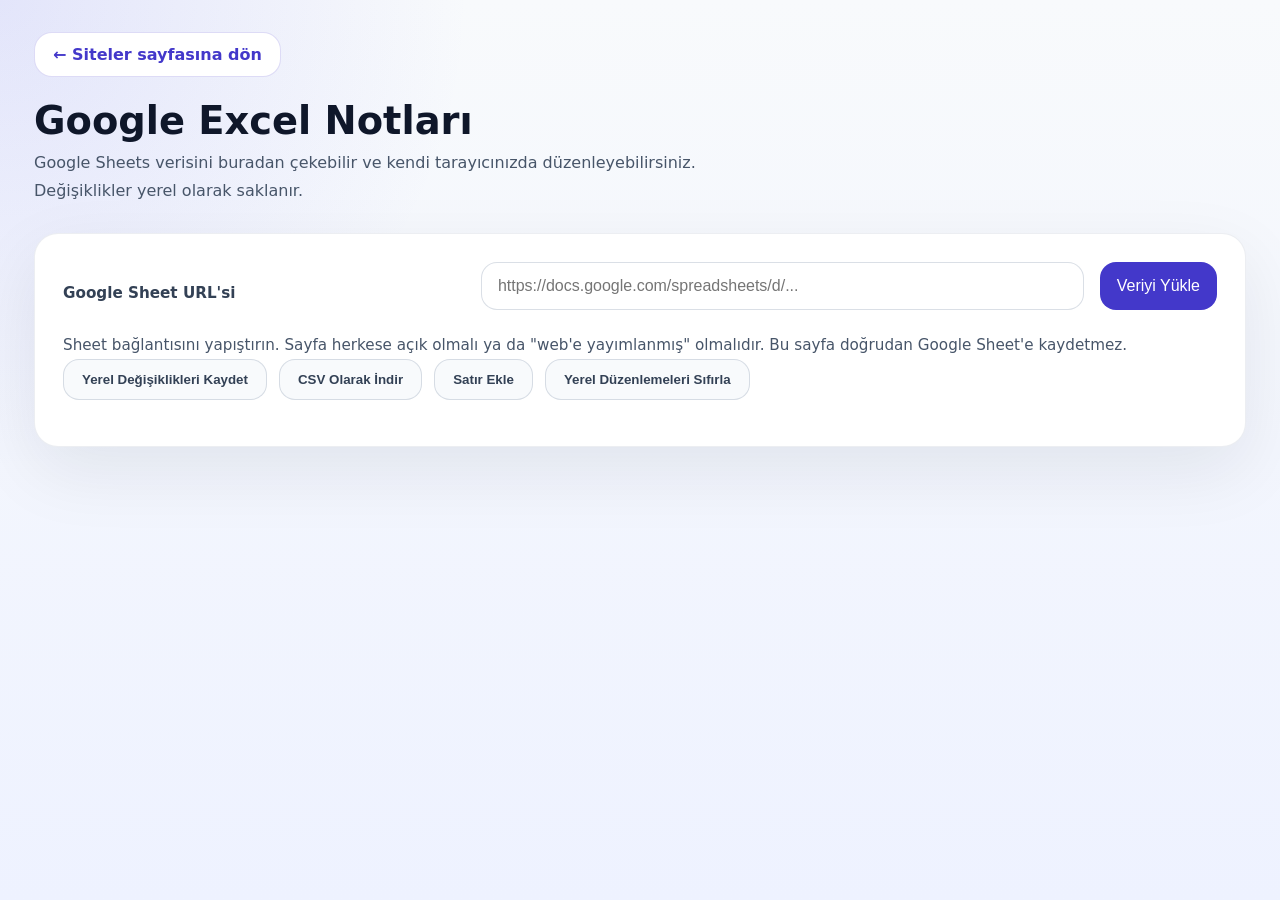
<file: notes.html>
<!DOCTYPE html>
<html lang="tr">
<head>
  <meta charset="UTF-8" />
  <meta name="viewport" content="width=device-width, initial-scale=1.0" />
  <title>Google Excel Notları</title>
  <style>
    :root {
      color-scheme: light;
      font-family: Inter, system-ui, -apple-system, BlinkMacSystemFont, "Segoe UI", sans-serif;
      background: #f5f7ff;
      color: #0f172a;
    }
    * {
      box-sizing: border-box;
    }
    body {
      margin: 0;
      min-height: 100vh;
      background: radial-gradient(circle at top left, rgba(99, 102, 241, 0.14), transparent 30%),
        linear-gradient(180deg, #f8fafc 0%, #eef2ff 100%);
    }
    .page {
      max-width: 1260px;
      margin: 0 auto;
      padding: 32px 24px 56px;
    }
    .topbar {
      display: flex;
      flex-wrap: wrap;
      gap: 12px;
      align-items: center;
      justify-content: space-between;
      margin-bottom: 28px;
    }
    .topbar h1 {
      margin: 0;
      font-size: clamp(2rem, 3vw, 3.2rem);
      line-height: 1.05;
    }
    .topbar p {
      margin: 8px 0 0;
      max-width: 720px;
      color: #475569;
      line-height: 1.75;
      font-size: 1rem;
    }
    .card {
      background: #fff;
      border: 1px solid rgba(148, 163, 184, 0.18);
      border-radius: 24px;
      padding: 28px;
      box-shadow: 0 24px 70px rgba(15, 23, 42, 0.08);
      margin-bottom: 24px;
    }
    .field-group {
      display: grid;
      gap: 16px;
      grid-template-columns: minmax(220px, 1fr) 1.5fr auto;
      align-items: end;
      margin-bottom: 22px;
    }
    .field-group label {
      display: block;
      font-size: 0.95rem;
      color: #334155;
      margin-bottom: 8px;
      font-weight: 600;
    }
    .field-group input,
    .field-group select,
    .field-group button {
      width: 100%;
      border-radius: 16px;
      border: 1px solid rgba(148, 163, 184, 0.35);
      padding: 14px 16px;
      font-size: 1rem;
      outline: none;
    }
    .field-group button {
      cursor: pointer;
      border-color: transparent;
      background: #4338ca;
      color: #fff;
      transition: transform 0.2s ease, background 0.2s ease;
    }
    .field-group button:hover {
      transform: translateY(-1px);
      background: #3730a3;
    }
    .hint {
      color: #475569;
      line-height: 1.75;
      font-size: 0.95rem;
      margin-top: 12px;
    }
    .toolbar {
      display: flex;
      flex-wrap: wrap;
      gap: 12px;
      margin-bottom: 18px;
    }
    .toolbar button {
      padding: 12px 18px;
      border: none;
      border-radius: 16px;
      cursor: pointer;
      font-weight: 700;
      color: #fff;
      background: #4338ca;
      transition: background 0.2s ease, transform 0.2s ease;
    }
    .toolbar button.secondary {
      background: #f8fafc;
      color: #334155;
      border: 1px solid rgba(148, 163, 184, 0.35);
    }
    .toolbar button:hover {
      transform: translateY(-1px);
    }
    .status {
      color: #334155;
      margin-top: 16px;
      font-size: 0.95rem;
      line-height: 1.7;
    }
    table {
      width: 100%;
      border-collapse: collapse;
      margin-top: 12px;
      table-layout: fixed;
    }
    th,
    td {
      padding: 14px 12px;
      border-bottom: 1px solid rgba(148, 163, 184, 0.14);
    }
    th {
      text-align: left;
      color: #334155;
      font-weight: 700;
      background: rgba(248, 250, 252, 0.95);
    }
    td {
      color: #1f2937;
      background: #fff;
    }
    td[contenteditable="true"] {
      min-height: 1.75rem;
    }
    td[contenteditable="true"]:focus {
      outline: 2px solid rgba(99, 102, 241, 0.33);
      background: #f8fafc;
    }
    .actions-row button {
      margin-right: 8px;
    }
    .link-button {
      display: inline-flex;
      align-items: center;
      gap: 8px;
      padding: 12px 18px;
      border-radius: 18px;
      border: 1px solid rgba(67, 56, 202, 0.18);
      background: #fff;
      color: #4338ca;
      text-decoration: none;
      font-weight: 700;
      margin-bottom: 24px;
    }
    .warning {
      color: #b45309;
      background: rgba(254, 243, 199, 0.75);
      border: 1px solid rgba(245, 158, 11, 0.25);
      padding: 16px;
      border-radius: 18px;
      margin-top: 18px;
    }
    @media (max-width: 820px) {
      .field-group {
        grid-template-columns: 1fr;
      }
      .toolbar {
        justify-content: stretch;
      }
    }
  </style>
</head>
<body>
  <div class="page">
    <a class="link-button" href="index.html">← Siteler sayfasına dön</a>
    <div class="topbar">
      <div>
        <h1>Google Excel Notları</h1>
        <p>Google Sheets verisini buradan çekebilir ve kendi tarayıcınızda düzenleyebilirsiniz. Değişiklikler yerel olarak saklanır.</p>
      </div>
    </div>

    <div class="card">
      <div class="field-group">
        <label for="sheet-url">Google Sheet URL'si</label>
        <input id="sheet-url" type="text" placeholder="https://docs.google.com/spreadsheets/d/..." />
        <button id="load-sheet">Veriyi Yükle</button>
      </div>
      <div class="hint">Sheet bağlantısını yapıştırın. Sayfa herkese açık olmalı ya da "web'e yayımlanmış" olmalıdır. Bu sayfa doğrudan Google Sheet'e kaydetmez.</div>
      <div class="toolbar">
        <button id="save-changes" class="secondary">Yerel Değişiklikleri Kaydet</button>
        <button id="export-csv" class="secondary">CSV Olarak İndir</button>
        <button id="add-row" class="secondary">Satır Ekle</button>
        <button id="reset-local" class="secondary">Yerel Düzenlemeleri Sıfırla</button>
      </div>
      <div id="status" class="status"></div>
    </div>

    <div class="card" id="table-card" style="display:none;">
      <h2>Sheet Verisi</h2>
      <div id="data-container"></div>
      <div class="warning">Düzenlediğiniz veri yalnızca bu tarayıcıda tutulur. Google Sheet'e otomatik gönderim eklemek için bir backend ya da Apps Script gerekir.</div>
    </div>
  </div>

  <script>
    const sheetUrlInput = document.getElementById('sheet-url');
    const loadButton = document.getElementById('load-sheet');
    const saveButton = document.getElementById('save-changes');
    const exportButton = document.getElementById('export-csv');
    const addRowButton = document.getElementById('add-row');
    const resetButton = document.getElementById('reset-local');
    const status = document.getElementById('status');
    const tableCard = document.getElementById('table-card');
    const dataContainer = document.getElementById('data-container');

    let sheetId = '';
    let sheetName = '';
    let headers = [];
    let rows = [];

    function parseSheetId(url) {
      const match = url.match(/\/d\/([a-zA-Z0-9-_]+)/);
      return match ? match[1] : null;
    }

    function buildKey() {
      return `sheet-data-${sheetId}-${sheetName || 'default'}`;
    }

    function setStatus(text, isError = false) {
      status.textContent = text;
      status.style.color = isError ? '#b45309' : '#0f172a';
    }

    function loadLocalData() {
      const saved = localStorage.getItem(buildKey());
      if (!saved) return false;
      try {
        const parsed = JSON.parse(saved);
        if (parsed.headers && parsed.rows) {
          headers = parsed.headers;
          rows = parsed.rows;
          return true;
        }
      } catch (e) {
        console.warn(e);
      }
      return false;
    }

    function saveLocalData() {
      localStorage.setItem(buildKey(), JSON.stringify({ headers, rows }));
      setStatus('Değişiklikler yerel olarak kaydedildi.');
    }

    function resetLocalData() {
      localStorage.removeItem(buildKey());
      setStatus('Yerel düzenlemeler sıfırlandı. Sayfayı yeniden yükleyin.');
    }

    function exportToCsv() {
      const csvRows = [headers.join(',')];
      rows.forEach(row => {
        csvRows.push(row.map(cell => `"${String(cell).replace(/"/g, '""')}"`).join(','));
      });
      const blob = new Blob([csvRows.join('\n')], { type: 'text/csv;charset=utf-8;' });
      const url = URL.createObjectURL(blob);
      const link = document.createElement('a');
      link.href = url;
      link.download = 'sheet-verisi.csv';
      document.body.appendChild(link);
      link.click();
      document.body.removeChild(link);
      URL.revokeObjectURL(url);
    }

    function renderTable() {
      if (!headers.length) {
        dataContainer.innerHTML = '<p style="color:#475569">Yüklenecek veri yok.</p>';
        return;
      }
      const table = document.createElement('table');
      const thead = document.createElement('thead');
      const headerRow = document.createElement('tr');
      headers.forEach(h => {
        const th = document.createElement('th');
        th.textContent = h || 'Boş';
        headerRow.appendChild(th);
      });
      thead.appendChild(headerRow);
      table.appendChild(thead);
      const tbody = document.createElement('tbody');
      rows.forEach((row, rowIndex) => {
        const tr = document.createElement('tr');
        row.forEach((cell, colIndex) => {
          const td = document.createElement('td');
          td.contentEditable = 'true';
          td.innerText = cell;
          td.addEventListener('input', () => {
            rows[rowIndex][colIndex] = td.innerText;
          });
          tr.appendChild(td);
        });
        tbody.appendChild(tr);
      });
      table.appendChild(tbody);
      dataContainer.innerHTML = '';
      dataContainer.appendChild(table);
    }

    function parseGvizResponse(text) {
      const jsonText = text.match(/google\.visualization\.Query\.setResponse\((.*)\);/s);
      if (!jsonText) return null;
      return JSON.parse(jsonText[1]);
    }

    function normalizeValue(cell) {
      if (!cell) return '';
      if (cell.formattedValue !== undefined) return cell.formattedValue;
      if (cell.v !== undefined) return cell.v;
      return '';
    }

    function buildRowsFromGoogle(data) {
      const cols = data.table.cols.map(col => col.label || col.id || 'Kolon');
      const resultRows = data.table.rows.map(row => {
        return row.c.map(cell => normalizeValue(cell));
      });
      return { cols, resultRows };
    }

    async function loadSheet() {
      setStatus('Yükleniyor...');
      const url = sheetUrlInput.value.trim();
      const parsedId = parseSheetId(url);
      if (!parsedId) {
        setStatus('Geçerli bir Google Sheet URL’si girin.', true);
        return;
      }
      sheetId = parsedId;
      const fetchUrl = `https://docs.google.com/spreadsheets/d/${sheetId}/gviz/tq?tqx=out:json`;
      try {
        const response = await fetch(fetchUrl);
        if (!response.ok) {
          setStatus('Google Sheet yüklenemedi. Sheet herkese açık olmalı.', true);
          return;
        }
        const text = await response.text();
        const parsed = parseGvizResponse(text);
        if (!parsed) {
          setStatus('Google Sheet verisi beklenmedik formatta geldi.', true);
          return;
        }
        const tableData = buildRowsFromGoogle(parsed);
        headers = tableData.cols;
        rows = tableData.resultRows;
        if (!loadLocalData()) {
          // keep loaded values from sheet if no local data
        }
        tableCard.style.display = 'block';
        renderTable();
        setStatus(`Sheet başarıyla yüklendi. ${rows.length} satır bulundu.`);
      } catch (error) {
        console.error(error);
        setStatus('Veri yükleme sırasında hata oluştu. Konsolu kontrol edin.', true);
      }
    }

    loadButton.addEventListener('click', loadSheet);
    saveButton.addEventListener('click', () => {
      if (!sheetId) {
        setStatus('Önce Google Sheet yükleyin.', true);
        return;
      }
      saveLocalData();
    });
    exportButton.addEventListener('click', () => {
      if (!headers.length) {
        setStatus('Önce veri yükleyin.', true);
        return;
      }
      exportToCsv();
    });
    addRowButton.addEventListener('click', () => {
      if (!headers.length) {
        setStatus('Önce veri yükleyin.', true);
        return;
      }
      rows.push(headers.map(() => ''));
      renderTable();
      setStatus('Yeni satır eklendi.');
    });
    resetButton.addEventListener('click', () => {
      if (!sheetId) {
        setStatus('Önce Google Sheet yükleyin.', true);
        return;
      }
      resetLocalData();
    });
  </script>
</body>
</html>
</file>
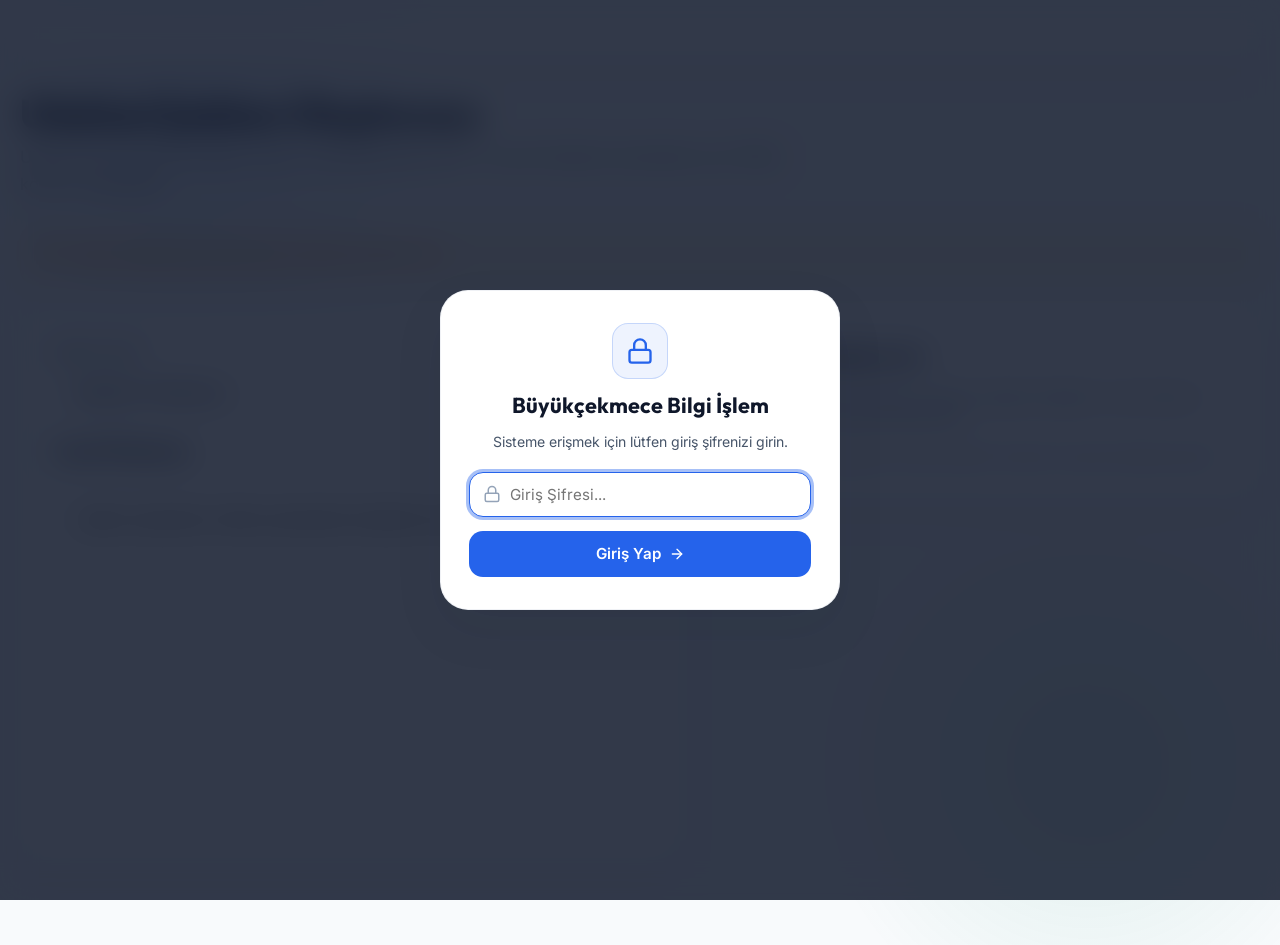
<file: sablonOlusturucu.html>
<!DOCTYPE html>
<html lang="tr">
<head>
  <meta charset="UTF-8">
  <meta name="viewport" content="width=device-width, initial-scale=1.0">
  <meta name="robots" content="noindex, nofollow, noarchive, nosnippet, noimageindex">
  <meta name="googlebot" content="noindex, nofollow, noarchive, nosnippet, noimageindex">
  <title>Büyükçekmece Bilgi İşlem - Şablon Oluşturucu</title>
  <link rel="stylesheet" href="style.css">
</head>
<body>
  <div class="app-container fade-in">
    <!-- Shared Navigation -->
    <div id="navbar-container"></div>

    <header class="page-header">
      <h1 class="page-title">Ulakbel Şablon Oluşturucu</h1>
      <p class="page-subtitle">Ulakbel duyuruları için şablon seçin, metin/görselleri girin ve canlı önizleme üzerinden son HTML kodunu kopyalayın.</p>
    </header>

    <!-- Status Alert -->
    <div id="status" class="alert" style="display:none;"></div>

    <!-- Workspace Layout -->
    <div class="detail-view">
      <!-- Left Column: Template Selector & Live Preview -->
      <div class="detail-pane fade-in" style="display: flex; flex-direction: column; gap: 20px;">
        <div>
          <label for="template-select" class="input-label">Şablon Seçin</label>
          <select id="template-select" class="input-control" style="font-weight: 600;">
            <option value="">Şablonlar Yükleniyor...</option>
          </select>
        </div>

        <div>
          <h3>Canlı Önizleme</h3>
          <div id="live-preview-container" class="card-group" style="background: #ffffff; color: #000000; border: 1px solid var(--border-color); border-radius: var(--radius-md); padding: 24px; min-height: 350px; margin-top: 12px; overflow: auto; max-width: 100%;">
            Şablon seçilmedi. Lütfen yukarıdaki menüden bir şablon seçin.
          </div>
        </div>
      </div>

      <!-- Right Column: Dynamic Form Fields & Generated Output -->
      <div class="detail-pane fade-in" style="display: flex; flex-direction: column; gap: 24px;">
        <div>
          <h3>Şablon Değişkenleri</h3>
          <p style="font-size: 0.85rem; color: var(--text-secondary); margin-bottom: 16px;">
            Aşağıdaki alanları doldurarak şablon içeriğini özelleştirin. Canlı önizleme eşzamanlı olarak güncellenecektir.
          </p>
          <div id="dynamic-inputs-container" style="display: flex; flex-direction: column; gap: 16px;">
            <!-- Fields generated dynamically by JS -->
            <p style="color: var(--text-tertiary); font-style: italic;">Şablon seçildiğinde doldurulabilir alanlar burada listelenecektir.</p>
          </div>
        </div>

        <!-- HTML Code Output -->
        <div id="output-code-section" style="display:none;">
          <h3>Oluşturulan HTML Kodu</h3>
          <div class="code-container">
            <button id="copy-html-btn" class="code-copy-btn" type="button">HTML Kopyala</button>
            <pre id="output-code-block" class="code-block"></pre>
          </div>
        </div>
      </div>
    </div>

    <!-- Loading State -->
    <div id="loading" class="card-group" style="text-align: center; padding: 40px 20px;">
      <div class="skeleton-loader">
        <div class="skeleton-line" style="width: 25%"></div>
        <div class="skeleton-line" style="width: 75%"></div>
        <div class="skeleton-line" style="width: 50%"></div>
      </div>
    </div>
  </div>

  <script src="not.js"></script>
  <script src="app.js"></script>
  <script>
    const status = document.getElementById('status');
    const loading = document.getElementById('loading');
    const templateSelect = document.getElementById('template-select');
    const dPreview = document.getElementById('live-preview-container');
    const dInputsContainer = document.getElementById('dynamic-inputs-container');
    const dCodeSection = document.getElementById('output-code-section');
    const dCodeBlock = document.getElementById('output-code-block');
    const copyHtmlBtn = document.getElementById('copy-html-btn');

    const siteConfig = window.not || window.siteConfig || {};
    const googleSheetId = siteConfig.d1 || siteConfig.googleSheetId || '';
    const googlePreviewTab = siteConfig.d3 || siteConfig.googlePreviewTab || '';

    let allItems = [];
    let activeItem = null;

    function setStatus(message, isError = false) {
      if (!message) {
        status.style.display = 'none';
        return;
      }
      status.innerHTML = `
        <svg xmlns="http://www.w3.org/2000/svg" width="18" height="18" viewBox="0 0 24 24" fill="none" stroke="currentColor" stroke-width="2" stroke-linecap="round" stroke-linejoin="round" style="flex-shrink:0;">
          <circle cx="12" cy="12" r="10"></circle>
          <line x1="12" y1="8" x2="12" y2="12"></line>
          <line x1="12" y1="16" x2="12.01" y2="16"></line>
        </svg>
        <span>${message}</span>
      `;
      status.className = isError ? 'alert alert-warning fade-in' : 'alert alert-info fade-in';
      status.style.display = 'flex';
    }

    function parseGvizResponse(text) {
      const match = text.match(/google\.visualization\.Query\.setResponse\((.*)\);/s);
      if (!match) return null;
      return JSON.parse(match[1]);
    }

    function normalizeValue(cell) {
      if (!cell) return '';
      if (cell.formattedValue !== undefined) return cell.formattedValue;
      if (cell.v !== undefined) return cell.v;
      return '';
    }

    function buildPreviewRows(data) {
      let headers = data.table.cols.map(col => (col.label || col.id || '').trim());
      const rows = data.table.rows.map(row => row.c.map(normalizeValue));
      const isGenericColumnLabel = value => /^[A-Z]+$/i.test(value);
      const needsHeaderFallback = headers.length > 0 && rows.length > 0 &&
        (headers.every(header => !header) || headers.every(header => isGenericColumnLabel(header)));

      if (needsHeaderFallback) {
        const firstRow = rows[0];
        if (firstRow.some(cell => String(cell).trim())) {
          headers = firstRow.map(cell => String(cell).trim());
          rows.shift();
        }
      }

      const rowObjects = rows.map(cells => {
        const item = {};
        headers.forEach((header, index) => {
          item[header] = cells[index] != null ? cells[index] : '';
        });
        return item;
      });
      return { headers, rowObjects };
    }

    function getHeaderKey(headers, patterns) {
      return headers.find(header => {
        const key = header.trim().toLowerCase();
        return patterns.some(pattern => new RegExp(pattern, 'i').test(key));
      });
    }

    function normalizeImageUrl(url) {
      if (!url) return '';
      const value = String(url).trim();
      if (/\.(png|jpe?g|gif|webp|svg)$/i.test(value)) return value;
      const hizliMatch = value.match(/^https?:\/\/(?:www\.)?hizliresim\.com\/([A-Za-z0-9]+)(?:\/)?$/i);
      if (hizliMatch) {
        return `https://i.hizliresim.com/${hizliMatch[1]}.png`;
      }
      return value;
    }

    function updateImgSrc(tag, url) {
      const srcPattern = /\bsrc\s*=\s*(['"])(.*?)\1/i;
      if (srcPattern.test(tag)) {
        return tag.replace(srcPattern, `src=$1${url}$1`);
      }
      return tag.replace(/<img\b/i, `<img src="${url}"`);
    }

    function decodeHtmlEntities(value) {
      const textarea = document.createElement('textarea');
      textarea.innerHTML = String(value || '');
      return textarea.value;
    }

    function normalizeLabelText(value) {
      return decodeHtmlEntities(String(value || ''))
        .trim()
        .toLowerCase()
        .replace(/\s+/g, '_')
        .replace(/[^\w_-]+/g, '');
    }

    function getLabelImagePairs(headers) {
      const pairs = [];
      headers.forEach(header => {
        const key = String(header || '').trim();
        const normalizedKey = key.toLowerCase();
        const match = normalizedKey.match(/^yaz[iı](s[iı])?(\d*)$/i);
        if (!match) return;
        const suffix = match[2] || '';
        const imageHeader = headers.find(candidate => {
          const candidateKey = String(candidate || '').trim().toLowerCase();
          return new RegExp(`^g(örsel|orsel)i?${suffix}$`, 'i').test(candidateKey);
        });
        if (imageHeader) {
          pairs.push({ labelKey: key, imageKey: imageHeader });
        }
      });
      return pairs;
    }

    function replaceImageByLabelPairs(html, pairs) {
      if (!Array.isArray(pairs) || !pairs.length) return html;
      return html.replace(/<img\b[^>]*>/gi, tag => {
        const altMatch = /\balt\s*=\s*(['"])(.*?)\1/i.exec(tag);
        if (!altMatch) return tag;
        const altText = normalizeLabelText(altMatch[2]);
        for (const pair of pairs) {
          const labelText = normalizeLabelText(pair.label);
          if (!labelText || !pair.src) continue;
          if (altText === labelText || altText.includes(labelText) || labelText.includes(altText)) {
            return updateImgSrc(tag, pair.src);
          }
        }
        return tag;
      });
    }

    function replaceLogoInHtml(html, logoUrl, logoLabel) {
      if (!logoUrl || !logoLabel) return html;
      const normalizedLabel = normalizeLabelText(logoLabel);
      if (!normalizedLabel) return html;
      return html.replace(/<img\b[^>]*>/gi, tag => {
        const altMatch = /\balt\s*=\s*(['"])(.*?)\1/i.exec(tag);
        if (!altMatch) return tag;
        const altText = normalizeLabelText(altMatch[2]);
        if (altText === normalizedLabel || altText.includes(normalizedLabel) || normalizedLabel.includes(altText)) {
          return updateImgSrc(tag, logoUrl);
        }
        return tag;
      });
    }

    function replaceGorselInHtml(html, imageUrl, imageLabel) {
      if (!imageUrl || !imageLabel) return html;
      const normalizedLabel = normalizeLabelText(imageLabel);
      if (!normalizedLabel) return html;
      return html.replace(/<img\b[^>]*>/gi, tag => {
        const altMatch = /\balt\s*=\s*(['"])(.*?)\1/i.exec(tag);
        if (!altMatch) return tag;
        const altText = normalizeLabelText(altMatch[2]);
        if (altText === normalizedLabel || altText.includes(normalizedLabel) || normalizedLabel.includes(altText)) {
          return updateImgSrc(tag, imageUrl);
        }
        return tag;
      });
    }

    function replaceHtmlContents(html, titleText, descText, logoUrl, imageUrl) {
      const parser = new DOMParser();
      const doc = parser.parseFromString(html, 'text/html');
      
      const imgs = doc.querySelectorAll('img');
      let logoImg = null;
      let mainImg = null;
      
      imgs.forEach(img => {
        const alt = (img.getAttribute('alt') || '').toLowerCase();
        const src = (img.getAttribute('src') || '').toLowerCase();
        
        if (alt.includes('logo') || alt.includes('belediye') || alt.includes('tc') || src.includes('logo')) {
          logoImg = img;
        } else if (alt.includes('görsel') || alt.includes('gorsel') || alt.includes('resim') || alt.includes('main') || alt.includes('photo')) {
          mainImg = img;
        }
      });
      
      if (imgs.length > 0) {
        if (!logoImg && !mainImg) {
          if (imgs.length >= 2) {
            const firstAlt = (imgs[0].getAttribute('alt') || '').toLowerCase();
            if (firstAlt.includes('görsel') || firstAlt.includes('gorsel')) {
              mainImg = imgs[0];
              logoImg = imgs[1];
            } else {
              logoImg = imgs[0];
              mainImg = imgs[1];
            }
          } else {
            mainImg = imgs[0];
          }
        }
      }
      
      if (logoImg && logoUrl) {
        logoImg.setAttribute('src', logoUrl);
      }
      if (mainImg && imageUrl) {
        mainImg.setAttribute('src', imageUrl);
      }
      
      const heading = doc.querySelector('h1, h2, h3, h4');
      if (heading && titleText) {
        heading.textContent = titleText;
      }
      
      if (descText) {
        const paragraphs = doc.querySelectorAll('p');
        if (paragraphs.length > 0) {
          paragraphs[paragraphs.length - 1].textContent = descText;
        } else {
          const divs = Array.from(doc.querySelectorAll('div'));
          const textDivs = divs.filter(d => d.children.length === 0 && d.textContent.trim().length > 0);
          if (textDivs.length > 0) {
            textDivs[textDivs.length - 1].textContent = descText;
          }
        }
      }
      
      return doc.body.innerHTML;
    }

    function extractDefaultTitle(html, item) {
      const parser = new DOMParser();
      const doc = parser.parseFromString(html, 'text/html');
      const heading = doc.querySelector('h1, h2, h3, h4');
      return heading ? heading.textContent.trim() : item.title || '';
    }

    function extractDefaultDescription(html) {
      const parser = new DOMParser();
      const doc = parser.parseFromString(html, 'text/html');
      const paragraphs = doc.querySelectorAll('p');
      if (paragraphs.length > 0) {
        return paragraphs[paragraphs.length - 1].textContent.trim();
      }
      const divs = Array.from(doc.querySelectorAll('div'));
      const textDivs = divs.filter(d => d.children.length === 0 && d.textContent.trim().length > 0);
      return textDivs.length > 0 ? textDivs[textDivs.length - 1].textContent.trim() : '';
    }

    function extractDefaultLogo(html, item) {
      if (item.logoSrc) return item.logoSrc;
      const parser = new DOMParser();
      const doc = parser.parseFromString(html, 'text/html');
      const imgs = doc.querySelectorAll('img');
      let logoSrc = '';
      imgs.forEach(img => {
        const alt = (img.getAttribute('alt') || '').toLowerCase();
        const src = (img.getAttribute('src') || '').toLowerCase();
        if (alt.includes('logo') || alt.includes('belediye') || alt.includes('tc') || src.includes('logo')) {
          logoSrc = img.getAttribute('src');
        }
      });
      return logoSrc;
    }

    function extractDefaultImage(html, item) {
      if (item.imageSrc) return item.imageSrc;
      const parser = new DOMParser();
      const doc = parser.parseFromString(html, 'text/html');
      const imgs = doc.querySelectorAll('img');
      let imageSrc = '';
      imgs.forEach(img => {
        const alt = (img.getAttribute('alt') || '').toLowerCase();
        const src = (img.getAttribute('src') || '').toLowerCase();
        if (alt.includes('görsel') || alt.includes('gorsel') || alt.includes('resim') || alt.includes('main') || alt.includes('photo')) {
          imageSrc = img.getAttribute('src');
        }
      });
      if (!imageSrc && imgs.length > 0) {
        imageSrc = imgs[0].getAttribute('src');
      }
      return imageSrc;
    }

    function renderableHtml(html, item) {
      if (!html) return html;
      
      // 1. Direct DOM-based replacements for visual fields
      let result = replaceHtmlContents(html, item.editedTitle, item.editedDesc, item.editedLogo, item.editedImage);
      
      // 2. Direct string replacements for any curly braces placeholder
      const replacements = [
        { regex: /\{\{\s*logo\s*\}\}/gi, value: item.editedLogo || '' },
        { regex: /\{\{\s*logo[_-]?url\s*\}\}/gi, value: item.editedLogo || '' },
        { regex: /\{\{\s*image\s*\}\}/gi, value: item.editedImage || '' },
        { regex: /\{\{\s*gorsel\s*\}\}/gi, value: item.editedImage || '' },
        { regex: /\{\{\s*img\s*\}\}/gi, value: item.editedImage || '' },
        { regex: /\{\{\s*photo\s*\}\}/gi, value: item.editedImage || '' },
        { regex: /\{\{\s*category\s*\}\}/gi, value: item.category || '' },
        { regex: /\{\{\s*title\s*\}\}/gi, value: item.editedTitle || '' }
      ];
      result = replacements.reduce((resultHtml, replacement) => resultHtml.replace(replacement.regex, replacement.value), result);

      // 3. Custom placeholders
      if (item.customValues) {
        Object.keys(item.customValues).forEach(key => {
          const val = item.customValues[key] || '';
          const regex = new RegExp(`\\{\\{\\s*${key}\\s*\\}\\}`, 'gi');
          result = result.replace(regex, val);
        });
      }
      return result;
    }

    function setupCopyButton(btn, textGetter) {
      const originalText = btn.textContent;
      btn.onclick = () => {
        const text = textGetter();
        navigator.clipboard.writeText(text).then(() => {
          btn.textContent = 'Kopyalandı! ✓';
          btn.style.backgroundColor = 'var(--success)';
          btn.style.borderColor = 'var(--success-border)';
          btn.style.color = '#ffffff';
          setStatus('Oluşturulan kod panoya kopyalandı.');
          setTimeout(() => {
            btn.textContent = originalText;
            btn.style.backgroundColor = '';
            btn.style.borderColor = '';
            btn.style.color = '';
          }, 2000);
        }).catch(() => {
          setStatus('Kod kopyalanamadı. Lütfen tekrar deneyin.', true);
        });
      };
    }

    function updatePreviewAndOutput() {
      if (!activeItem) return;
      const finalHtml = renderableHtml(activeItem.previewHtml, activeItem);
      dPreview.innerHTML = finalHtml;
      dCodeBlock.textContent = finalHtml;
    }

    function generateInputs(item) {
      dInputsContainer.innerHTML = '';
      
      const addInputField = (id, labelText, defaultValue, onInputFn, isMultiline = false, isImageUrl = false) => {
        const group = document.createElement('div');
        group.style.display = 'flex';
        group.style.flexDirection = 'column';
        group.style.gap = '6px';

        const label = document.createElement('label');
        label.className = 'input-label';
        label.textContent = labelText;
        label.setAttribute('for', id);
        group.appendChild(label);

        const controlRow = document.createElement('div');
        controlRow.style.display = 'flex';
        controlRow.style.gap = '8px';
        controlRow.style.alignItems = 'center';

        let input;
        if (isMultiline) {
          input = document.createElement('textarea');
          input.className = 'input-control';
          input.rows = 4;
          input.style.resize = 'vertical';
          input.style.width = '100%';
          controlRow.appendChild(input);
        } else {
          input = document.createElement('input');
          input.type = 'text';
          input.className = 'input-control';
          input.style.flex = '1';
          controlRow.appendChild(input);

          if (isImageUrl) {
            // Add file picker button
            const fileLabel = document.createElement('label');
            fileLabel.className = 'btn btn-secondary';
            fileLabel.style.margin = '0';
            fileLabel.style.padding = '8px 12px';
            fileLabel.style.display = 'flex';
            fileLabel.style.alignItems = 'center';
            fileLabel.style.gap = '6px';
            fileLabel.style.cursor = 'pointer';
            fileLabel.style.fontSize = '0.85rem';
            fileLabel.style.whiteSpace = 'nowrap';
            fileLabel.style.borderRadius = 'var(--radius-sm)';
            fileLabel.innerHTML = `
              <svg xmlns="http://www.w3.org/2000/svg" width="16" height="16" viewBox="0 0 24 24" fill="none" stroke="currentColor" stroke-width="2" stroke-linecap="round" stroke-linejoin="round" style="display:inline-block; vertical-align:middle;">
                <path d="M21 15v4a2 2 0 0 1-2 2H5a2 2 0 0 1-2-2v-4M17 8l-5-5-5 5M12 3v12"/>
              </svg>
              Dosya Seç
            `;

            const fileInput = document.createElement('input');
            fileInput.type = 'file';
            fileInput.accept = 'image/*';
            fileInput.style.display = 'none';
            fileInput.addEventListener('change', (e) => {
              const file = e.target.files[0];
              if (file) {
                const reader = new FileReader();
                reader.onload = (evt) => {
                  input.value = evt.target.result;
                  onInputFn(evt.target.result);
                  updatePreviewAndOutput();
                };
                reader.readAsDataURL(file);
              }
            });

            fileLabel.appendChild(fileInput);
            controlRow.appendChild(fileLabel);
          }
        }
        input.id = id;
        input.value = defaultValue || '';
        input.addEventListener('input', (e) => {
          onInputFn(e.target.value);
          updatePreviewAndOutput();
        });

        group.appendChild(controlRow);
        dInputsContainer.appendChild(group);
      };

      // Generate the 4 main standard editable fields
      addInputField('inp-logo', 'Logo Görsel URL', item.editedLogo, (v) => { item.editedLogo = v; }, false, true);
      addInputField('inp-image', 'Ana Görsel URL', item.editedImage, (v) => { item.editedImage = v; }, false, true);
      addInputField('inp-title', 'Başlık Metni', item.editedTitle, (v) => { item.editedTitle = v; }, false, false);
      addInputField('inp-desc', 'Açıklama / Alt Metin', item.editedDesc, (v) => { item.editedDesc = v; }, true, false);

      // Detect and generate input fields for any other custom curly-braces placeholders in the template
      const matches = Array.from((item.previewHtml || '').matchAll(/\{\{\s*([a-zA-Z0-9_-]+)\s*\}\}/gi));
      const uniquePlaceholders = Array.from(new Set(matches.map(m => m[1].toLowerCase())));
      const reserved = ['title', 'category', 'logo', 'logo_url', 'logo-url', 'image', 'gorsel', 'img', 'photo'];
      
      let hasCustomFields = false;
      
      uniquePlaceholders.forEach(ph => {
        if (reserved.includes(ph)) return;
        if (!hasCustomFields) {
          const subTitle = document.createElement('h4');
          subTitle.style.marginTop = '12px';
          subTitle.style.borderTop = '1px solid var(--border-color)';
          subTitle.style.paddingTop = '12px';
          subTitle.textContent = 'Şablona Özel Değişkenler';
          dInputsContainer.appendChild(subTitle);
          hasCustomFields = true;
        }
        
        if (!item.customValues) {
          item.customValues = {};
        }
        if (item.customValues[ph] === undefined) {
          item.customValues[ph] = '';
        }
        addInputField(`inp-custom-${ph}`, `Özel Alan: {{ ${ph} }}`, item.customValues[ph], (v) => {
          item.customValues[ph] = v;
        }, true);
      });
    }

    templateSelect.addEventListener('change', (e) => {
      const idx = e.target.value;
      if (idx === "") {
        activeItem = null;
        dPreview.innerHTML = 'Şablon seçilmedi. Lütfen yukarıdaki menüden bir şablon seçin.';
        dInputsContainer.innerHTML = '<p style="color: var(--text-tertiary); font-style: italic;">Şablon seçildiğinde doldurulabilir alanlar burada listelenecektir.</p>';
        dCodeSection.style.display = 'none';
        return;
      }

      const item = allItems[idx];
      activeItem = JSON.parse(JSON.stringify(item));
      activeItem.customValues = {};
      
      // Always extract defaults from existing HTML first
      activeItem.editedTitle = extractDefaultTitle(item.previewHtml, item);
      activeItem.editedDesc = extractDefaultDescription(item.previewHtml);
      activeItem.editedLogo = extractDefaultLogo(item.previewHtml, item);
      activeItem.editedImage = extractDefaultImage(item.previewHtml, item);

      generateInputs(activeItem);
      updatePreviewAndOutput();
      dCodeSection.style.display = 'block';
    });

    async function loadTemplates() {
      loading.style.display = 'block';
      if (!googleSheetId) {
        setStatus('Google Sheet ID ayarlı değil. config.js dosyasını kontrol edin.', true);
        loading.style.display = 'none';
        return;
      }
      if (!googlePreviewTab) {
        setStatus('Google preview tab adı ayarlı değil. config.js dosyasını kontrol edin.', true);
        loading.style.display = 'none';
        return;
      }

      const sheetNameQuery = `&sheet=${encodeURIComponent(googlePreviewTab)}`;
      const url = `https://docs.google.com/spreadsheets/d/${googleSheetId}/gviz/tq?tqx=out:json${sheetNameQuery}`;
      try {
        const response = await fetch(url);
        if (!response.ok) {
          setStatus('Google Sheet verisi çekilemedi. Paylaşım izinlerini kontrol edin.', true);
          loading.style.display = 'none';
          return;
        }
        const text = await response.text();
        const parsed = parseGvizResponse(text);
        if (!parsed) {
          setStatus('Google Sheet verisi beklenmedik formatta.', true);
          loading.style.display = 'none';
          return;
        }

        const { headers, rowObjects } = buildPreviewRows(parsed);
        const titleKey = getHeaderKey(headers, ['^title$', '^name$', '^heading$', '^label$']);
        const previewKey = getHeaderKey(headers, ['^html$', '^template$', '^content$', '^preview$', '^body$', '^message$', '^snippet$']);
        const logoKey = getHeaderKey(headers, ['^logo$','^logo[_ ]?url$','^logourl$','^icon$','^logo-?img$']);
        const logoLabelKey = getHeaderKey(headers, ['^yaz[iı]s[iı]\s*logo$','^logo\s*text$','^logo\s*label$','^logo\s*yaz[iı]s[iı]$']);
        const imageKey = getHeaderKey(headers, ['^image$','^img$','^gorsel$','^görsel$','^foto$','^photo$','^picture$']);
        const imageLabelKey = getHeaderKey(headers, ['^yaz[iı]s[iı]\s*görsel$','^yaz[iı]s[iı]\s*gorsel$','^image\s*text$','^image\s*label$','^gorsel\s*text$']);
        const categoryKey = getHeaderKey(headers, ['^category$','^kategori$','^group$','^grup$','^type$','^label$']);

        if (!previewKey) {
          setStatus('Verilerde şablon HTML içeriği (html/template/content) barındıran kolon bulunamadı.', true);
          loading.style.display = 'none';
          return;
        }

        const labelImagePairs = getLabelImagePairs(headers);
        allItems = rowObjects.map(row => ({
          title: titleKey ? row[titleKey] : '',
          previewHtml: previewKey ? row[previewKey] : '',
          logoSrc: logoKey ? normalizeImageUrl(row[logoKey]) : '',
          logoLabel: logoLabelKey ? row[logoLabelKey] : '',
          imageSrc: imageKey ? normalizeImageUrl(row[imageKey]) : '',
          imageLabel: imageLabelKey ? row[imageLabelKey] : '',
          labelImagePairs: labelImagePairs.map(pair => ({
            label: row[pair.labelKey] || '',
            src: normalizeImageUrl(row[pair.imageKey] || '')
          })).filter(pair => pair.label && pair.src),
          category: categoryKey ? row[categoryKey] : ''
        })).filter(item => item.previewHtml);

        loading.style.display = 'none';
        
        // Populate select element options
        templateSelect.innerHTML = '<option value="">-- Şablon Seçin --</option>';
        allItems.forEach((item, index) => {
          const option = document.createElement('option');
          option.value = index;
          option.textContent = item.title || `Şablon #${index + 1} (${item.category || 'Diğer'})`;
          templateSelect.appendChild(option);
        });

        setupCopyButton(copyHtmlBtn, () => dCodeBlock.textContent);

        // Preselect template if index parameter is present in URL
        const params = new URLSearchParams(window.location.search);
        const indexParam = params.get('index');
        if (indexParam !== null) {
          const idx = Number(indexParam);
          if (!Number.isNaN(idx) && idx >= 0 && idx < allItems.length) {
            templateSelect.value = idx;
            // Manually trigger the select change event
            templateSelect.dispatchEvent(new Event('change'));
          }
        }
      } catch (error) {
        console.error(error);
        loading.style.display = 'none';
        setStatus('Veriler yüklenirken hata oluştu. Konsolu kontrol edin.', true);
      }
    }

    loadTemplates();
  </script>
</body>
</html>
</file>
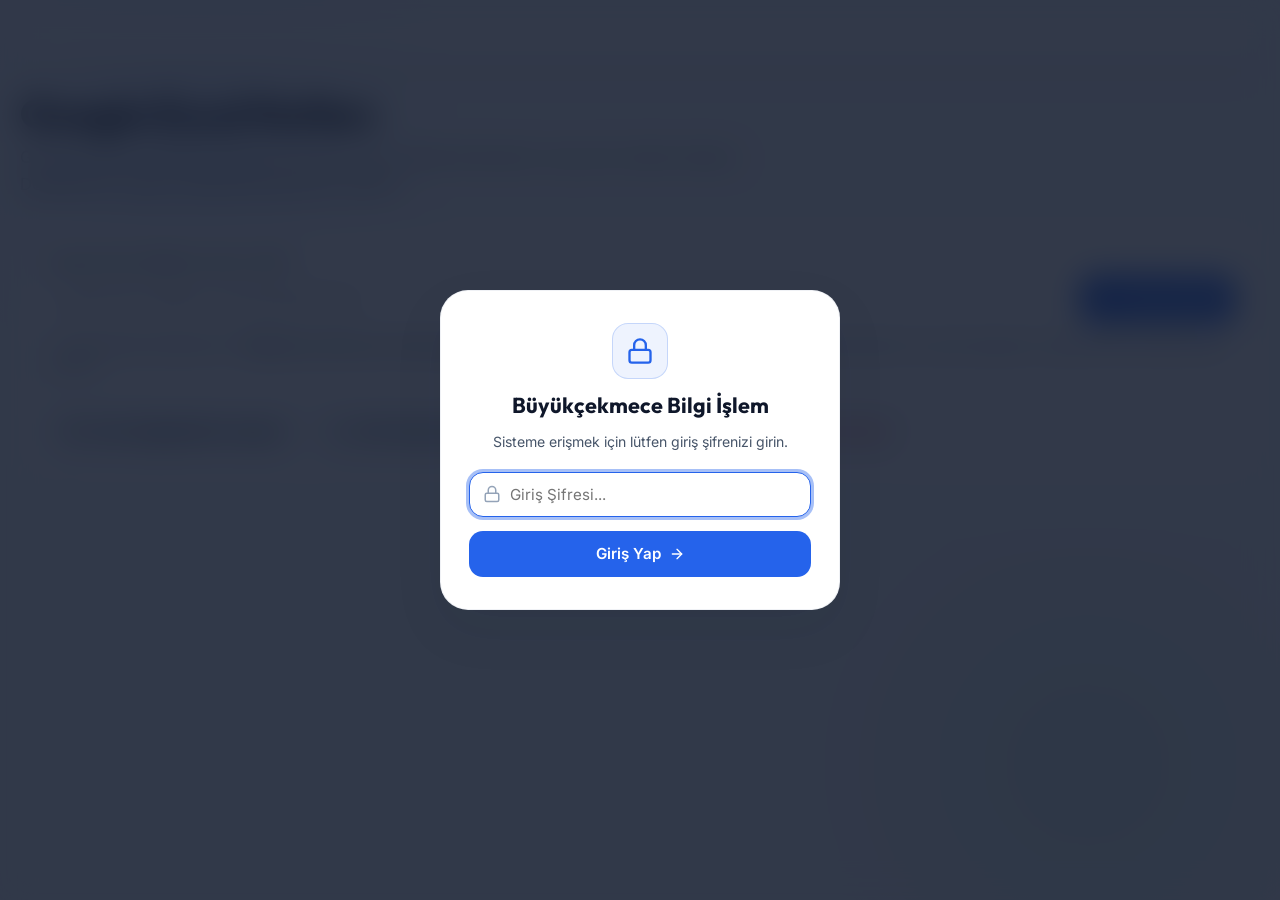
<file: sekmeler.html>
<!DOCTYPE html>
<html lang="tr">
<head>
  <meta charset="UTF-8" />
  <meta name="viewport" content="width=device-width, initial-scale=1.0" />
  <meta name="robots" content="noindex, nofollow, noarchive, nosnippet, noimageindex" />
  <meta name="googlebot" content="noindex, nofollow, noarchive, nosnippet, noimageindex" />
  <title>Büyükçekmece Bilgi İşlem - Excel Notları</title>
  <link rel="stylesheet" href="style.css" />
</head>
<body>
  <div class="app-container fade-in">
    <!-- Shared Navigation -->
    <div id="navbar-container"></div>

    <header class="page-header">
      <h1 class="page-title">Google Excel Notları</h1>
      <p class="page-subtitle">Google Sheets verilerini tarayıcınıza çekin, yerel olarak düzenleyin veya yeni satırlar ekleyin. Değişiklikler tarayıcı hafızasında güvenle saklanır.</p>
    </header>

    <main class="card-section">
      <!-- Connection & Action Panel -->
      <div class="card-group">
        <div style="display: flex; flex-direction: column; gap: 20px;">
          <!-- Sheet URL Load Form -->
          <div style="display: grid; grid-template-columns: 1fr auto; gap: 12px; align-items: end; flex-wrap: wrap;">
            <div>
              <label for="sheet-url" class="input-label">Google Sheet Bağlantı Adresi (URL)</label>
              <input id="sheet-url" type="text" class="input-control" placeholder="https://docs.google.com/spreadsheets/d/..." />
            </div>
            <button id="load-sheet" class="btn btn-primary" style="height: 48px;">
              <svg xmlns="http://www.w3.org/2000/svg" width="18" height="18" viewBox="0 0 24 24" fill="none" stroke="currentColor" stroke-width="2" stroke-linecap="round" stroke-linejoin="round">
                <path d="M21 15v4a2 2 0 0 1-2 2H5a2 2 0 0 1-2-2v-4"></path>
                <polyline points="7 10 12 15 17 10"></polyline>
                <line x1="12" y1="15" x2="12" y2="3"></line>
              </svg>
              Veriyi Yükle
            </button>
          </div>
          
          <p style="font-size: 0.88rem; color: var(--text-secondary); line-height: 1.5; margin-top: -8px;">
            * Google Sheet dokümanının <strong>"Bağlantıya sahip olan herkes görüntüleyebilir"</strong> veya <strong>"Web'de yayınlanmış"</strong> olması gerekmektedir. Bu sayfa doğrudan Google Sheet dosyasına geri yazmaz.
          </p>

          <!-- Toolbar Actions -->
          <div style="display: flex; flex-wrap: wrap; gap: 10px; padding-top: 10px; border-top: 1px solid var(--border-color);">
            <button id="save-changes" class="btn btn-secondary">
              <svg xmlns="http://www.w3.org/2000/svg" width="16" height="16" viewBox="0 0 24 24" fill="none" stroke="currentColor" stroke-width="2" stroke-linecap="round" stroke-linejoin="round">
                <path d="M19 21H5a2 2 0 0 1-2-2V5a2 2 0 0 1 2-2h11l5 5v11a2 2 0 0 1-2 2z"></path>
                <polyline points="17 21 17 13 7 13 7 21"></polyline>
                <polyline points="7 3 7 8 15 8"></polyline>
              </svg>
              Yerel Değişiklikleri Kaydet
            </button>
            <button id="export-csv" class="btn btn-secondary">
              <svg xmlns="http://www.w3.org/2000/svg" width="16" height="16" viewBox="0 0 24 24" fill="none" stroke="currentColor" stroke-width="2" stroke-linecap="round" stroke-linejoin="round">
                <path d="M21 15v4a2 2 0 0 1-2 2H5a2 2 0 0 1-2-2v-4"></path>
                <polyline points="17 8 12 3 7 8"></polyline>
                <line x1="12" y1="3" x2="12" y2="15"></line>
              </svg>
              CSV Olarak İndir
            </button>
            <button id="add-row" class="btn btn-secondary">
              <svg xmlns="http://www.w3.org/2000/svg" width="16" height="16" viewBox="0 0 24 24" fill="none" stroke="currentColor" stroke-width="2" stroke-linecap="round" stroke-linejoin="round">
                <line x1="12" y1="5" x2="12" y2="19"></line>
                <line x1="5" y1="12" x2="19" y2="12"></line>
              </svg>
              Yeni Satır Ekle
            </button>
            <button id="reset-local" class="btn btn-secondary" style="color: var(--danger); border-color: rgba(239, 68, 68, 0.2);">
              <svg xmlns="http://www.w3.org/2000/svg" width="16" height="16" viewBox="0 0 24 24" fill="none" stroke="currentColor" stroke-width="2" stroke-linecap="round" stroke-linejoin="round">
                <path d="M3 6h18M19 6v14c0 1-1 2-2 2H7c-1 0-2-1-2-2V6M8 6V4c0-1 1-2 2-2h4c1 0 2 1 2 2v2"></path>
              </svg>
              Düzenlemeleri Sıfırla
            </button>
          </div>

          <!-- Status Indicator -->
          <div id="status" class="alert" style="display:none; margin-bottom: 0;"></div>
        </div>
      </div>

      <!-- Table View Panel -->
      <div class="card-group" id="table-card" style="display:none;">
        <h2 class="card-group-title">Sheet Veri Düzenleyicisi</h2>
        
        <div id="data-container" style="margin-bottom: 20px;"></div>
        
        <div class="alert alert-warning" style="margin-bottom: 0;">
          <svg xmlns="http://www.w3.org/2000/svg" width="20" height="20" viewBox="0 0 24 24" fill="none" stroke="currentColor" stroke-width="2" stroke-linecap="round" stroke-linejoin="round" style="flex-shrink: 0; margin-top: 2px;">
            <circle cx="12" cy="12" r="10"></circle>
            <line x1="12" y1="8" x2="12" y2="12"></line>
            <line x1="12" y1="16" x2="12.01" y2="16"></line>
          </svg>
          <div>
            <strong>Dikkat:</strong> Düzenlediğiniz veriler yalnızca bu tarayıcının yerel depolama alanında (localStorage) tutulur. Google Sheet dosyasını doğrudan güncellemek için bir sunucu veya Google Apps Script entegrasyonu gereklidir.
          </div>
        </div>
      </div>
    </main>
  </div>

  <script src="not.js"></script>
  <script src="app.js"></script>
  <script>
    const sheetUrlInput = document.getElementById('sheet-url');
    const loadButton = document.getElementById('load-sheet');
    const saveButton = document.getElementById('save-changes');
    const exportButton = document.getElementById('export-csv');
    const addRowButton = document.getElementById('add-row');
    const resetButton = document.getElementById('reset-local');
    const status = document.getElementById('status');
    const tableCard = document.getElementById('table-card');
    const dataContainer = document.getElementById('data-container');

    let sheetId = '';
    let sheetName = '';
    let headers = [];
    let rows = [];

    function parseSheetId(url) {
      const match = url.match(/\/d\/([a-zA-Z0-9-_]+)/);
      return match ? match[1] : null;
    }

    function buildKey() {
      return `sheet-data-${sheetId}-${sheetName || 'default'}`;
    }

    function setStatus(text, isError = false) {
      if (!text) {
        status.style.display = 'none';
        return;
      }
      status.innerHTML = `
        <svg xmlns="http://www.w3.org/2000/svg" width="18" height="18" viewBox="0 0 24 24" fill="none" stroke="currentColor" stroke-width="2" stroke-linecap="round" stroke-linejoin="round" style="flex-shrink:0;">
          <circle cx="12" cy="12" r="10"></circle>
          <line x1="12" y1="8" x2="12" y2="12"></line>
          <line x1="12" y1="16" x2="12.01" y2="16"></line>
        </svg>
        <span>${text}</span>
      `;
      status.className = isError ? 'alert alert-warning fade-in' : 'alert alert-info fade-in';
      status.style.display = 'flex';
    }

    function loadLocalData() {
      const saved = localStorage.getItem(buildKey());
      if (!saved) return false;
      try {
        const parsed = JSON.parse(saved);
        if (parsed.headers && parsed.rows) {
          headers = parsed.headers;
          rows = parsed.rows;
          return true;
        }
      } catch (e) {
        console.warn(e);
      }
      return false;
    }

    function saveLocalData() {
      localStorage.setItem(buildKey(), JSON.stringify({ headers, rows }));
      setStatus('Değişiklikler yerel tarayıcı hafızasına kaydedildi.');
    }

    function resetLocalData() {
      localStorage.removeItem(buildKey());
      setStatus('Yerel düzenlemeler temizlendi. Tabloyu sıfırlamak için sayfayı yenileyin.');
    }

    function exportToCsv() {
      const csvRows = [headers.join(',')];
      rows.forEach(row => {
        csvRows.push(row.map(cell => `"${String(cell).replace(/"/g, '""')}"`).join(','));
      });
      const blob = new Blob([csvRows.join('\n')], { type: 'text/csv;charset=utf-8;' });
      const url = URL.createObjectURL(blob);
      const link = document.createElement('a');
      link.href = url;
      link.download = 'sheet-verisi.csv';
      document.body.appendChild(link);
      link.click();
      document.body.removeChild(link);
      URL.revokeObjectURL(url);
    }

    function renderTable() {
      if (!headers.length) {
        dataContainer.innerHTML = '<p style="color:var(--text-secondary)">Yüklenecek veri yok.</p>';
        return;
      }
      
      const responsiveWrapper = document.createElement('div');
      responsiveWrapper.className = 'table-responsive';

      const table = document.createElement('table');
      const thead = document.createElement('thead');
      const headerRow = document.createElement('tr');
      
      headers.forEach(h => {
        const th = document.createElement('th');
        th.textContent = h || 'Kolon';
        headerRow.appendChild(th);
      });
      thead.appendChild(headerRow);
      table.appendChild(thead);
      
      const tbody = document.createElement('tbody');
      rows.forEach((row, rowIndex) => {
        const tr = document.createElement('tr');
        row.forEach((cell, colIndex) => {
          const td = document.createElement('td');
          td.contentEditable = 'true';
          td.innerText = cell;
          td.addEventListener('input', () => {
            rows[rowIndex][colIndex] = td.innerText;
          });
          tr.appendChild(td);
        });
        tbody.appendChild(tr);
      });
      table.appendChild(tbody);
      
      responsiveWrapper.appendChild(table);
      dataContainer.innerHTML = '';
      dataContainer.appendChild(responsiveWrapper);
    }

    function parseGvizResponse(text) {
      const jsonText = text.match(/google\.visualization\.Query\.setResponse\((.*)\);/s);
      if (!jsonText) return null;
      return JSON.parse(jsonText[1]);
    }

    function normalizeValue(cell) {
      if (!cell) return '';
      if (cell.formattedValue !== undefined) return cell.formattedValue;
      if (cell.v !== undefined) return cell.v;
      return '';
    }

    function buildRowsFromGoogle(data) {
      const cols = data.table.cols.map(col => col.label || col.id || 'Kolon');
      const resultRows = data.table.rows.map(row => {
        return row.c.map(cell => normalizeValue(cell));
      });
      return { cols, resultRows };
    }

    async function loadSheet() {
      setStatus('Yükleniyor...');
      const url = sheetUrlInput.value.trim();
      const parsedId = parseSheetId(url);
      if (!parsedId) {
        setStatus('Geçerli bir Google Sheet URL’si girin.', true);
        return;
      }
      sheetId = parsedId;
      const fetchUrl = `https://docs.google.com/spreadsheets/d/${sheetId}/gviz/tq?tqx=out:json`;
      try {
        const response = await fetch(fetchUrl);
        if (!response.ok) {
          setStatus('Google Sheet yüklenemedi. Sheet herkese açık olmalı.', true);
          return;
        }
        const text = await response.text();
        const parsed = parseGvizResponse(text);
        if (!parsed) {
          setStatus('Google Sheet verisi beklenmedik formatta geldi.', true);
          return;
        }
        const tableData = buildRowsFromGoogle(parsed);
        headers = tableData.cols;
        rows = tableData.resultRows;
        
        loadLocalData(); // localized if exist
        
        tableCard.style.display = 'block';
        renderTable();
        setStatus(`Sheet başarıyla yüklendi. ${rows.length} satır bulundu.`);
      } catch (error) {
        console.error(error);
        setStatus('Veri yükleme sırasında hata oluştu. Konsolu kontrol edin.', true);
      }
    }

    // Auto-fill input from config if exists
    if (googleSheetId) {
      sheetUrlInput.value = `https://docs.google.com/spreadsheets/d/${googleSheetId}/edit`;
    }

    loadButton.addEventListener('click', loadSheet);
    saveButton.addEventListener('click', () => {
      if (!sheetId) {
        setStatus('Önce Google Sheet yükleyin.', true);
        return;
      }
      saveLocalData();
    });
    exportButton.addEventListener('click', () => {
      if (!headers.length) {
        setStatus('Önce veri yükleyin.', true);
        return;
      }
      exportToCsv();
    });
    addRowButton.addEventListener('click', () => {
      if (!headers.length) {
        setStatus('Önce veri yükleyin.', true);
        return;
      }
      rows.push(headers.map(() => ''));
      renderTable();
      setStatus('Yeni satır eklendi.');
    });
    resetButton.addEventListener('click', () => {
      if (!sheetId) {
        setStatus('Önce Google Sheet yükleyin.', true);
        return;
      }
      resetLocalData();
    });
  </script>
</body>
</html>
</file>
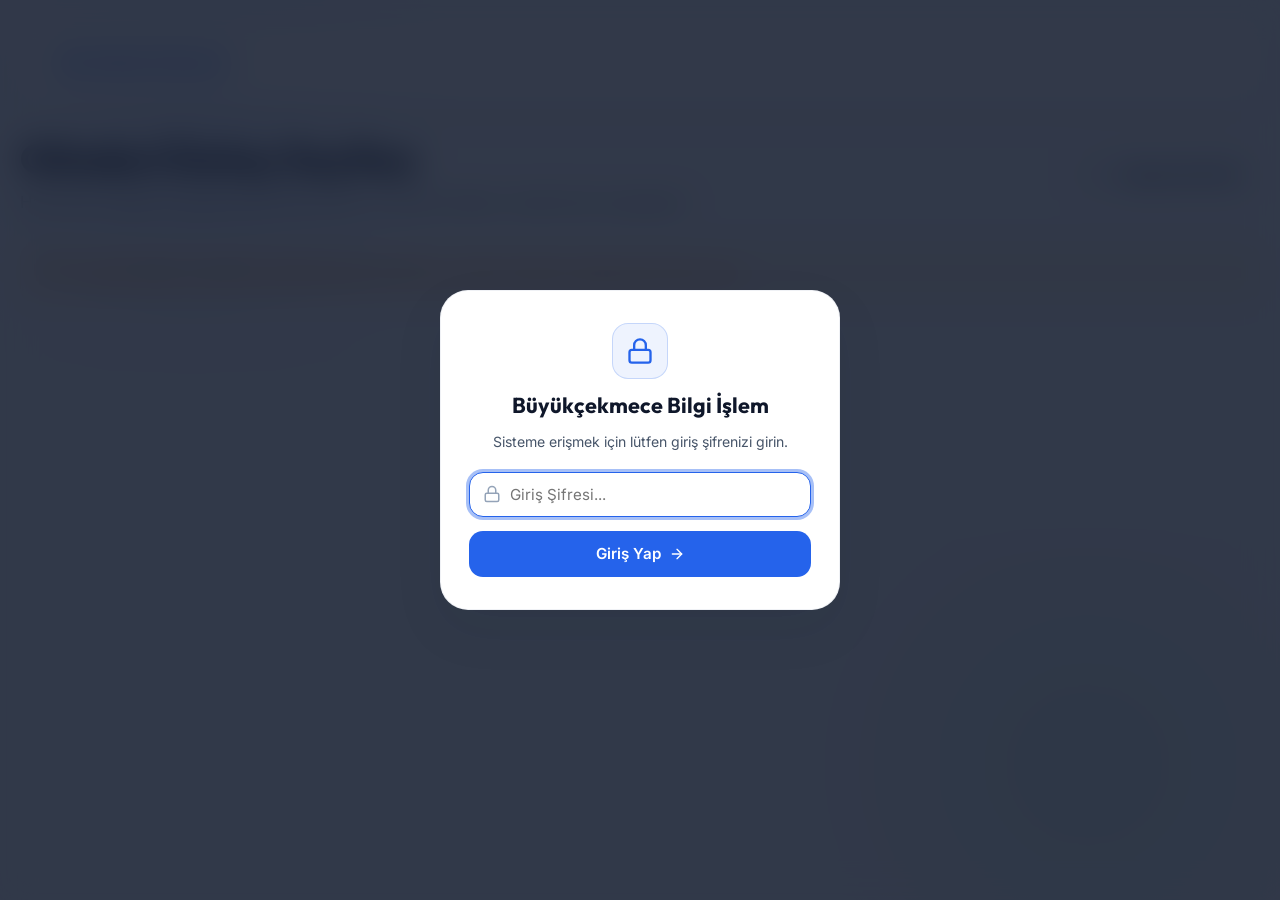
<file: ulakbelForm-detail.html>
<!DOCTYPE html>
<html lang="tr">
<head>
  <meta charset="UTF-8">
  <meta name="viewport" content="width=device-width, initial-scale=1.0">
  <meta name="robots" content="noindex, nofollow, noarchive, nosnippet, noimageindex">
  <meta name="googlebot" content="noindex, nofollow, noarchive, nosnippet, noimageindex">
  <title>Büyükçekmece Bilgi İşlem - Gönderi Detayı</title>
  <link rel="stylesheet" href="style.css">
  <style>
    .tabs-container {
      display: flex;
      gap: 4px;
      border-bottom: 1px solid var(--border-color);
      margin-bottom: 24px;
    }
    .tab-btn {
      padding: 10px 20px;
      font-size: 0.95rem;
      font-family: var(--font-heading);
      font-weight: 600;
      color: var(--text-secondary);
      background: transparent;
      border: none;
      border-bottom: 3px solid transparent;
      cursor: pointer;
      transition: var(--transition);
      margin-bottom: -1px;
    }
    .tab-btn:hover {
      color: var(--text-primary);
    }
    .tab-btn.active {
      color: var(--primary);
      border-bottom-color: var(--primary);
    }
  </style>
</head>
<body>
  <div class="app-container fade-in">
    <!-- Shared Navigation -->
    <div id="navbar-container"></div>

    <div class="page-header" style="display: flex; justify-content: space-between; align-items: center; flex-wrap: wrap; gap: 16px;">
      <div>
        <h1 class="page-title">Gönderi Detay Sayfası</h1>
        <p class="page-subtitle">Hazırlanan şablonun görünümünü test edin ve HTML kodlarını sisteminize kopyalayın.</p>
      </div>
      <a class="btn btn-secondary" href="ulakbelForm.html">
        <svg xmlns="http://www.w3.org/2000/svg" width="16" height="16" viewBox="0 0 24 24" fill="none" stroke="currentColor" stroke-width="2.5" stroke-linecap="round" stroke-linejoin="round" style="margin-right: 4px;">
          <polyline points="15 18 9 12 15 6"></polyline>
        </svg>
        Listeye Geri Dön
      </a>
    </div>

    <!-- Status Alert -->
    <div id="status" class="alert" style="display:none;"></div>

    <!-- Tabs Selector -->
    <div id="detail-tabs-nav" class="tabs-container" style="display:none;">
      <button class="tab-btn active" id="tab-btn-detail" type="button">Şablon Detayları</button>
      <button class="tab-btn" id="tab-btn-creator" type="button">Şablon Düzenleyici (Oluşturucu)</button>
    </div>

    <!-- Tab 1: Şablon Detayları -->
    <div id="view-detail" style="display:none;" class="detail-view">
      <!-- Left Side: Visual View -->
      <div class="detail-pane fade-in">
        <div style="display: flex; justify-content: space-between; align-items: center; margin-bottom: 24px; flex-wrap: wrap; gap: 12px;">
          <h2 style="font-family: var(--font-heading); font-size: 1.8rem; font-weight: 800; color: var(--text-primary);" id="detail-title"></h2>
          <span class="item-card-badge" id="detail-category-badge" style="position: static;"></span>
        </div>
        
        <h3 style="margin-bottom: 12px;">Şablon Görünümü</h3>
        <div id="detail-preview-container" class="card-group" style="background: #ffffff; color: #000000; border: 1px solid var(--border-color); border-radius: var(--radius-md); padding: 24px; min-height: 250px; overflow: auto; max-width: 100%;"></div>
      </div>

      <!-- Right Side: Details & Code -->
      <div class="detail-pane fade-in" style="display: flex; flex-direction: column; gap: 24px;">
        <div>
          <h3>Sistem Bilgileri</h3>
          <div class="detail-meta-grid" style="margin-top: 12px; margin-bottom: 0;">
            <div class="meta-box">
              <div class="meta-box-label">Ulakbel No / ID</div>
              <div class="meta-box-value" id="detail-ulakbel-no">-</div>
            </div>
            <div class="meta-box">
              <div class="meta-box-label">Kategori</div>
              <div class="meta-box-value" id="detail-category">-</div>
            </div>
          </div>
        </div>

        <!-- Assets Gallery -->
        <div id="detail-assets-section" style="display:none;">
          <h3>Kullanılan Görseller</h3>
          <div class="detail-gallery" id="detail-gallery" style="margin-top: 12px; margin-bottom: 0;"></div>
        </div>

        <!-- HTML Code Block -->
        <div id="detail-code-section" style="display:none;">
          <h3>HTML Kaynak Kodu</h3>
          <div class="code-container">
            <button id="copy-html-btn" class="code-copy-btn" type="button">HTML Kopyala</button>
            <pre id="detail-code-block" class="code-block"></pre>
          </div>
        </div>

        <!-- Title HTML Code Block -->
        <div id="detail-title-code-section" style="display:none;">
          <h3>Ulakbel Başlık HTML Kodu</h3>
          <div class="code-container">
            <button id="copy-title-html-btn" class="code-copy-btn" type="button">Başlığı Kopyala</button>
            <pre id="detail-title-code-block" class="code-block"></pre>
          </div>
        </div>
      </div>
    </div>

    <!-- Tab 2: Şablon Düzenleyici (Oluşturucu) -->
    <div id="view-creator" style="display:none;" class="detail-view">
      <!-- Left Column: Inputs -->
      <div class="detail-pane fade-in" style="display: flex; flex-direction: column; gap: 20px;">
        <h3>Şablon Değişkenleri</h3>
        <p style="color: var(--text-secondary); font-size: 0.9rem; margin-top: -10px;">Aşağıdaki alanları düzenleyerek şablonu özelleştirebilirsiniz. Görselleri kendi bilgisayarınızdan da seçebilirsiniz.</p>
        <div id="creator-inputs-container" style="display: flex; flex-direction: column; gap: 16px;"></div>
      </div>
      
      <!-- Right Column: Preview & Output -->
      <div class="detail-pane fade-in" style="display: flex; flex-direction: column; gap: 24px;">
        <h3>Canlı Önizleme</h3>
        <div id="creator-preview-container" class="card-group" style="background: #ffffff; color: #000000; border: 1px solid var(--border-color); border-radius: var(--radius-md); padding: 24px; min-height: 250px; overflow: auto; max-width: 100%;"></div>
        
        <h3>Oluşturulan HTML Kodu</h3>
        <div class="code-container">
          <button id="creator-copy-btn" class="code-copy-btn" type="button">HTML Kopyala</button>
          <pre id="creator-code-block" class="code-block"></pre>
        </div>
      </div>
    </div>
    
    <!-- Loading State -->
    <div id="loading" class="card-group" style="text-align: center; padding: 40px 20px;">
      <div class="skeleton-loader">
        <div class="skeleton-line" style="width: 25%"></div>
        <div class="skeleton-line" style="width: 75%"></div>
        <div class="skeleton-line" style="width: 50%"></div>
      </div>
    </div>
  </div>

  <script src="not.js"></script>
  <script src="app.js"></script>
  <script>
    const status = document.getElementById('status');
    const loading = document.getElementById('loading');
    
    // Tab Navigation & Views
    const tabsNav = document.getElementById('detail-tabs-nav');
    const viewDetail = document.getElementById('view-detail');
    const viewCreator = document.getElementById('view-creator');
    const tabBtnDetail = document.getElementById('tab-btn-detail');
    const tabBtnCreator = document.getElementById('tab-btn-creator');

    // Detail View nodes
    const dTitle = document.getElementById('detail-title');
    const dCatBadge = document.getElementById('detail-category-badge');
    const dPreview = document.getElementById('detail-preview-container');
    const dUlakbelNo = document.getElementById('detail-ulakbel-no');
    const dCategory = document.getElementById('detail-category');
    const dAssetsSection = document.getElementById('detail-assets-section');
    const dGallery = document.getElementById('detail-gallery');
    
    const dCodeSection = document.getElementById('detail-code-section');
    const dCodeBlock = document.getElementById('detail-code-block');
    const copyHtmlBtn = document.getElementById('copy-html-btn');

    const dTitleCodeSection = document.getElementById('detail-title-code-section');
    const dTitleCodeBlock = document.getElementById('detail-title-code-block');
    const copyTitleBtn = document.getElementById('copy-title-html-btn');

    // Creator View nodes
    const creatorInputsContainer = document.getElementById('creator-inputs-container');
    const creatorPreview = document.getElementById('creator-preview-container');
    const creatorCodeBlock = document.getElementById('creator-code-block');
    const creatorCopyBtn = document.getElementById('creator-copy-btn');

    let activeItem = null;

    const siteConfig = window.not || window.siteConfig || {};
    const googleSheetId = siteConfig.d1 || siteConfig.googleSheetId || '';
    const googlePreviewTab = siteConfig.d3 || siteConfig.googlePreviewTab || '';

    function setStatus(message, isError = false) {
      if (!message) {
        status.style.display = 'none';
        return;
      }
      status.innerHTML = `
        <svg xmlns="http://www.w3.org/2000/svg" width="18" height="18" viewBox="0 0 24 24" fill="none" stroke="currentColor" stroke-width="2" stroke-linecap="round" stroke-linejoin="round" style="flex-shrink:0;">
          <circle cx="12" cy="12" r="10"></circle>
          <line x1="12" y1="8" x2="12" y2="12"></line>
          <line x1="12" y1="16" x2="12.01" y2="16"></line>
        </svg>
        <span>${message}</span>
      `;
      status.className = isError ? 'alert alert-warning fade-in' : 'alert alert-info fade-in';
      status.style.display = 'flex';
    }

    function parseGvizResponse(text) {
      const match = text.match(/google\.visualization\.Query\.setResponse\((.*)\);/s);
      if (!match) return null;
      return JSON.parse(match[1]);
    }

    function normalizeValue(cell) {
      if (!cell) return '';
      if (cell.formattedValue !== undefined) return cell.formattedValue;
      if (cell.v !== undefined) return cell.v;
      return '';
    }

    function buildPreviewRows(data) {
      let headers = data.table.cols.map(col => (col.label || col.id || '').trim());
      const rows = data.table.rows.map(row => row.c.map(normalizeValue));
      const isGenericColumnLabel = value => /^[A-Z]+$/i.test(value);
      const needsHeaderFallback = headers.length > 0 && rows.length > 0 &&
        (headers.every(header => !header) || headers.every(header => isGenericColumnLabel(header)));

      if (needsHeaderFallback) {
        const firstRow = rows[0];
        if (firstRow.some(cell => String(cell).trim())) {
          headers = firstRow.map(cell => String(cell).trim());
          rows.shift();
        }
      }

      const rowObjects = rows.map(cells => {
        const item = {};
        headers.forEach((header, index) => {
          item[header] = cells[index] != null ? cells[index] : '';
        });
        return item;
      });
      return { headers, rowObjects };
    }

    function getHeaderKey(headers, patterns) {
      return headers.find(header => {
        const key = header.trim().toLowerCase();
        return patterns.some(pattern => new RegExp(pattern, 'i').test(key));
      });
    }

    function normalizeImageUrl(url) {
      if (!url) return '';
      const value = String(url).trim();
      if (/\.(png|jpe?g|gif|webp|svg)$/i.test(value)) return value;
      const hizliMatch = value.match(/^https?:\/\/(?:www\.)?hizliresim\.com\/([A-Za-z0-9]+)(?:\/)?$/i);
      if (hizliMatch) {
        return `https://i.hizliresim.com/${hizliMatch[1]}.png`;
      }
      return value;
    }

    function updateImgSrc(tag, url) {
      const srcPattern = /\bsrc\s*=\s*(['"])(.*?)\1/i;
      if (srcPattern.test(tag)) {
        return tag.replace(srcPattern, `src=$1${url}$1`);
      }
      return tag.replace(/<img\b/i, `<img src="${url}"`);
    }

    function decodeHtmlEntities(value) {
      const textarea = document.createElement('textarea');
      textarea.innerHTML = String(value || '');
      return textarea.value;
    }

    function normalizeLabelText(value) {
      return decodeHtmlEntities(String(value || ''))
        .trim()
        .toLowerCase()
        .replace(/\s+/g, '_')
        .replace(/[^\w_-]+/g, '');
    }

    function getLabelImagePairs(headers) {
      const pairs = [];
      headers.forEach(header => {
        const key = String(header || '').trim();
        const normalizedKey = key.toLowerCase();
        const match = normalizedKey.match(/^yaz[iı](s[iı])?(\d*)$/i);
        if (!match) return;
        const suffix = match[2] || '';
        const imageHeader = headers.find(candidate => {
          const candidateKey = String(candidate || '').trim().toLowerCase();
          return new RegExp(`^g(örsel|orsel)i?${suffix}$`, 'i').test(candidateKey);
        });
        if (imageHeader) {
          pairs.push({ labelKey: key, imageKey: imageHeader });
        }
      });
      return pairs;
    }

    function replaceImageByLabelPairs(html, pairs) {
      if (!Array.isArray(pairs) || !pairs.length) return html;
      return html.replace(/<img\b[^>]*>/gi, tag => {
        const altMatch = /\balt\s*=\s*(['"])(.*?)\1/i.exec(tag);
        if (!altMatch) return tag;
        const altText = normalizeLabelText(altMatch[2]);
        for (const pair of pairs) {
          const labelText = normalizeLabelText(pair.label);
          if (!labelText || !pair.src) continue;
          if (altText === labelText || altText.includes(labelText) || labelText.includes(altText)) {
            return updateImgSrc(tag, pair.src);
          }
        }
        return tag;
      });
    }

    function replaceLogoInHtml(html, logoUrl, logoLabel) {
      if (!logoUrl || !logoLabel) return html;
      const normalizedLabel = normalizeLabelText(logoLabel);
      if (!normalizedLabel) return html;
      return html.replace(/<img\b[^>]*>/gi, tag => {
        const altMatch = /\balt\s*=\s*(['"])(.*?)\1/i.exec(tag);
        if (!altMatch) return tag;
        const altText = normalizeLabelText(altMatch[2]);
        if (altText === normalizedLabel || altText.includes(normalizedLabel) || normalizedLabel.includes(altText)) {
          return updateImgSrc(tag, logoUrl);
        }
        return tag;
      });
    }

    function replaceGorselInHtml(html, imageUrl, imageLabel) {
      if (!imageUrl || !imageLabel) return html;
      const normalizedLabel = normalizeLabelText(imageLabel);
      if (!normalizedLabel) return html;
      return html.replace(/<img\b[^>]*>/gi, tag => {
        const altMatch = /\balt\s*=\s*(['"])(.*?)\1/i.exec(tag);
        if (!altMatch) return tag;
        const altText = normalizeLabelText(altMatch[2]);
        if (altText === normalizedLabel || altText.includes(normalizedLabel) || normalizedLabel.includes(altText)) {
          return updateImgSrc(tag, imageUrl);
        }
        return tag;
      });
    }

    function renderableHtml(html, item) {
      if (!html) return html;
      let result = html;
      result = replaceImageByLabelPairs(result, item.labelImagePairs || []);
      result = replaceLogoInHtml(result, item.logoSrc, item.logoLabel);
      result = replaceGorselInHtml(result, item.imageSrc, item.imageLabel);
      const replacements = [
        { regex: /\{\{\s*logo\s*\}\}/gi, value: item.logoSrc || '' },
        { regex: /\{\{\s*logo[_-]?url\s*\}\}/gi, value: item.logoSrc || '' },
        { regex: /\{\{\s*image\s*\}\}/gi, value: item.imageSrc || '' },
        { regex: /\{\{\s*gorsel\s*\}\}/gi, value: item.imageSrc || '' },
        { regex: /\{\{\s*img\s*\}\}/gi, value: item.imageSrc || '' },
        { regex: /\{\{\s*photo\s*\}\}/gi, value: item.imageSrc || '' },
        { regex: /\{\{\s*category\s*\}\}/gi, value: item.category || '' },
        { regex: /\{\{\s*title\s*\}\}/gi, value: item.title || '' }
      ];
      return replacements.reduce((resultHtml, replacement) => resultHtml.replace(replacement.regex, replacement.value), result);
    }

    // --- SMART CREATOR WORKSHOP HELPERS ---
    function replaceHtmlContents(html, titleText, editedTexts, logoUrl, imageUrl) {
      const parser = new DOMParser();
      const doc = parser.parseFromString(html, 'text/html');
      
      const imgs = doc.querySelectorAll('img');
      let logoImg = null;
      let mainImg = null;
      
      imgs.forEach(img => {
        const alt = (img.getAttribute('alt') || '').toLowerCase();
        const src = (img.getAttribute('src') || '').toLowerCase();
        
        if (alt.includes('logo') || alt.includes('belediye') || alt.includes('tc') || src.includes('logo')) {
          logoImg = img;
        } else if (alt.includes('görsel') || alt.includes('gorsel') || alt.includes('resim') || alt.includes('main') || alt.includes('photo')) {
          mainImg = img;
        }
      });
      
      if (imgs.length > 0) {
        if (!logoImg && !mainImg) {
          if (imgs.length >= 2) {
            const firstAlt = (imgs[0].getAttribute('alt') || '').toLowerCase();
            if (firstAlt.includes('görsel') || firstAlt.includes('gorsel')) {
              mainImg = imgs[0];
              logoImg = imgs[1];
            } else {
              logoImg = imgs[0];
              mainImg = imgs[1];
            }
          } else {
            mainImg = imgs[0];
          }
        }
      }
      
      if (logoImg && logoUrl !== undefined) {
        logoImg.setAttribute('src', logoUrl);
      }
      if (mainImg && imageUrl !== undefined) {
        mainImg.setAttribute('src', imageUrl);
      }
      
      const heading = doc.querySelector('h1, h2, h3, h4');
      if (heading && titleText !== undefined) {
        heading.textContent = titleText;
      }
      
      if (Array.isArray(editedTexts)) {
        let textNodeIdx = 0;
        
        function traverseAndReplace(node) {
          if (['SCRIPT', 'STYLE', 'IMG', 'SVG', 'NOSCRIPT'].includes(node.nodeName)) return;
          if (['H1', 'H2', 'H3', 'H4', 'H5', 'H6'].includes(node.nodeName)) return;
          
          if (node.nodeType === Node.TEXT_NODE) {
            const txt = node.textContent.trim();
            if (txt.length > 0) {
              if (editedTexts[textNodeIdx] !== undefined) {
                node.textContent = editedTexts[textNodeIdx];
              }
              textNodeIdx++;
            }
          } else {
            for (let child of node.childNodes) {
              traverseAndReplace(child);
            }
          }
        }
        
        traverseAndReplace(doc.body);
      }
      
      return doc.body.innerHTML;
    }

    function extractDefaultTitle(html, item) {
      const parser = new DOMParser();
      const doc = parser.parseFromString(html, 'text/html');
      const heading = doc.querySelector('h1, h2, h3, h4');
      return heading ? heading.textContent.trim() : item.title || '';
    }

    function extractDefaultTexts(html) {
      const parser = new DOMParser();
      const doc = parser.parseFromString(html, 'text/html');
      const texts = [];
      
      function traverse(node) {
        if (['SCRIPT', 'STYLE', 'IMG', 'SVG', 'NOSCRIPT'].includes(node.nodeName)) return;
        if (['H1', 'H2', 'H3', 'H4', 'H5', 'H6'].includes(node.nodeName)) return;
        
        if (node.nodeType === Node.TEXT_NODE) {
          const txt = node.textContent.trim();
          if (txt.length > 0) {
            texts.push(txt);
          }
        } else {
          for (let child of node.childNodes) {
            traverse(child);
          }
        }
      }
      
      traverse(doc.body);
      return texts;
    }

    function extractDefaultLogo(html, item) {
      if (item.logoSrc) return item.logoSrc;
      const parser = new DOMParser();
      const doc = parser.parseFromString(html, 'text/html');
      const imgs = doc.querySelectorAll('img');
      let logoSrc = '';
      imgs.forEach(img => {
        const alt = (img.getAttribute('alt') || '').toLowerCase();
        const src = (img.getAttribute('src') || '').toLowerCase();
        if (alt.includes('logo') || alt.includes('belediye') || alt.includes('tc') || src.includes('logo')) {
          logoSrc = img.getAttribute('src');
        }
      });
      return logoSrc;
    }

    function extractDefaultImage(html, item) {
      if (item.imageSrc) return item.imageSrc;
      const parser = new DOMParser();
      const doc = parser.parseFromString(html, 'text/html');
      const imgs = doc.querySelectorAll('img');
      let imageSrc = '';
      imgs.forEach(img => {
        const alt = (img.getAttribute('alt') || '').toLowerCase();
        const src = (img.getAttribute('src') || '').toLowerCase();
        if (alt.includes('görsel') || alt.includes('gorsel') || alt.includes('resim') || alt.includes('main') || alt.includes('photo')) {
          imageSrc = img.getAttribute('src');
        }
      });
      if (!imageSrc && imgs.length > 0) {
        imageSrc = imgs[0].getAttribute('src');
      }
      return imageSrc;
    }

    function renderCreatorHtml(html, item) {
      if (!html) return html;
      
      // 1. DOM-based replacements
      let result = replaceHtmlContents(html, item.editedTitle, item.editedTexts, item.editedLogo, item.editedImage);
      
      // 2. Placeholder text replacements
      const replacements = [
        { regex: /\{\{\s*logo\s*\}\}/gi, value: item.editedLogo || '' },
        { regex: /\{\{\s*logo[_-]?url\s*\}\}/gi, value: item.editedLogo || '' },
        { regex: /\{\{\s*image\s*\}\}/gi, value: item.editedImage || '' },
        { regex: /\{\{\s*gorsel\s*\}\}/gi, value: item.editedImage || '' },
        { regex: /\{\{\s*img\s*\}\}/gi, value: item.editedImage || '' },
        { regex: /\{\{\s*photo\s*\}\}/gi, value: item.editedImage || '' },
        { regex: /\{\{\s*category\s*\}\}/gi, value: item.category || '' },
        { regex: /\{\{\s*title\s*\}\}/gi, value: item.editedTitle || '' }
      ];
      result = replacements.reduce((resultHtml, replacement) => resultHtml.replace(replacement.regex, replacement.value), result);

      // 3. Custom placeholders
      if (item.customValues) {
        Object.keys(item.customValues).forEach(key => {
          const val = item.customValues[key] || '';
          const regex = new RegExp(`\\{\\{\\s*${key}\\s*\\}\\}`, 'gi');
          result = result.replace(regex, val);
        });
      }
      return result;
    }

    function generateCreatorInputs(item) {
      creatorInputsContainer.innerHTML = '';
      
      const addInputField = (id, labelText, defaultValue, onInputFn, isMultiline = false, isImageUrl = false) => {
        const group = document.createElement('div');
        group.style.display = 'flex';
        group.style.flexDirection = 'column';
        group.style.gap = '6px';

        const label = document.createElement('label');
        label.className = 'input-label';
        label.textContent = labelText;
        label.setAttribute('for', id);
        group.appendChild(label);

        const controlRow = document.createElement('div');
        controlRow.style.display = 'flex';
        controlRow.style.gap = '8px';
        controlRow.style.alignItems = 'center';

        let input;
        if (isMultiline) {
          input = document.createElement('textarea');
          input.className = 'input-control';
          input.rows = 4;
          input.style.resize = 'vertical';
          input.style.width = '100%';
          controlRow.appendChild(input);
        } else {
          input = document.createElement('input');
          input.type = 'text';
          input.className = 'input-control';
          input.style.flex = '1';
          controlRow.appendChild(input);

          if (isImageUrl) {
            const fileLabel = document.createElement('label');
            fileLabel.className = 'btn btn-secondary';
            fileLabel.style.margin = '0';
            fileLabel.style.padding = '8px 12px';
            fileLabel.style.display = 'flex';
            fileLabel.style.alignItems = 'center';
            fileLabel.style.gap = '6px';
            fileLabel.style.cursor = 'pointer';
            fileLabel.style.fontSize = '0.85rem';
            fileLabel.style.whiteSpace = 'nowrap';
            fileLabel.style.borderRadius = 'var(--radius-sm)';
            fileLabel.innerHTML = `
              <svg xmlns="http://www.w3.org/2000/svg" width="16" height="16" viewBox="0 0 24 24" fill="none" stroke="currentColor" stroke-width="2" stroke-linecap="round" stroke-linejoin="round" style="display:inline-block; vertical-align:middle;">
                <path d="M21 15v4a2 2 0 0 1-2 2H5a2 2 0 0 1-2-2v-4M17 8l-5-5-5 5M12 3v12"/>
              </svg>
              Dosya Seç
            `;

            const fileInput = document.createElement('input');
            fileInput.type = 'file';
            fileInput.accept = 'image/*';
            fileInput.style.display = 'none';
            fileInput.addEventListener('change', (e) => {
              const file = e.target.files[0];
              if (file) {
                const reader = new FileReader();
                reader.onload = (evt) => {
                  input.value = evt.target.result;
                  onInputFn(evt.target.result);
                  updateCreatorPreview();
                };
                reader.readAsDataURL(file);
              }
            });

            fileLabel.appendChild(fileInput);
            controlRow.appendChild(fileLabel);
          }
        }
        input.id = id;
        input.value = defaultValue || '';
        input.addEventListener('input', (e) => {
          onInputFn(e.target.value);
          updateCreatorPreview();
        });

        group.appendChild(controlRow);
        creatorInputsContainer.appendChild(group);
      };

      // Detect if logo / image tag or placeholder exists
      const parser = new DOMParser();
      const doc = parser.parseFromString(item.previewHtml || '', 'text/html');
      const imgs = doc.querySelectorAll('img');
      let hasLogoTag = false;
      let hasMainImageTag = false;
      
      imgs.forEach(img => {
        const alt = (img.getAttribute('alt') || '').toLowerCase();
        const src = (img.getAttribute('src') || '').toLowerCase();
        
        if (alt.includes('logo') || alt.includes('belediye') || alt.includes('tc') || src.includes('logo')) {
          hasLogoTag = true;
        } else if (alt.includes('görsel') || alt.includes('gorsel') || alt.includes('resim') || alt.includes('main') || alt.includes('photo')) {
          hasMainImageTag = true;
        }
      });
      
      if (imgs.length > 0) {
        if (!hasLogoTag && !hasMainImageTag) {
          if (imgs.length >= 2) {
            hasLogoTag = true;
            hasMainImageTag = true;
          } else {
            hasMainImageTag = true;
          }
        }
      }

      const rawHtml = (item.previewHtml || '').toLowerCase();
      const hasLogoPlaceholder = rawHtml.includes('{{logo') || rawHtml.includes('{{ logo');
      const hasImagePlaceholder = rawHtml.includes('{{image') || rawHtml.includes('{{ image') || rawHtml.includes('{{gorsel') || rawHtml.includes('{{ gorsel') || rawHtml.includes('{{img') || rawHtml.includes('{{ img');

      const showLogoInput = hasLogoTag || hasLogoPlaceholder;
      const showImageInput = hasMainImageTag || hasImagePlaceholder;

      if (showLogoInput) {
        addInputField('inp-logo', 'Logo Görsel URL', item.editedLogo, (v) => { item.editedLogo = v; }, false, true);
      }
      if (showImageInput) {
        addInputField('inp-image', 'Ana Görsel URL', item.editedImage, (v) => { item.editedImage = v; }, false, true);
      }
      addInputField('inp-title', 'Başlık Metni', item.editedTitle, (v) => { item.editedTitle = v; }, false, false);

      if (Array.isArray(item.editedTexts)) {
        item.editedTexts.forEach((textVal, textIdx) => {
          addInputField(`inp-desc-${textIdx}`, `Açıklama / Metin Alanı ${textIdx + 1}`, textVal, (v) => {
            item.editedTexts[textIdx] = v;
          }, true, false);
        });
      }

      const matches = Array.from((item.previewHtml || '').matchAll(/\{\{\s*([a-zA-Z0-9_-]+)\s*\}\}/gi));
      const uniquePlaceholders = Array.from(new Set(matches.map(m => m[1].toLowerCase())));
      const reserved = ['title', 'category', 'logo', 'logo_url', 'logo-url', 'image', 'gorsel', 'img', 'photo'];
      
      let hasCustomFields = false;
      uniquePlaceholders.forEach(ph => {
        if (reserved.includes(ph)) return;
        if (!hasCustomFields) {
          const subTitle = document.createElement('h4');
          subTitle.style.marginTop = '12px';
          subTitle.style.borderTop = '1px solid var(--border-color)';
          subTitle.style.paddingTop = '12px';
          subTitle.textContent = 'Şablona Özel Değişkenler';
          creatorInputsContainer.appendChild(subTitle);
          hasCustomFields = true;
        }
        
        if (!item.customValues) {
          item.customValues = {};
        }
        if (item.customValues[ph] === undefined) {
          item.customValues[ph] = '';
        }
        addInputField(`inp-custom-${ph}`, `Özel Alan: {{ ${ph} }}`, item.customValues[ph], (v) => {
          item.customValues[ph] = v;
        }, true);
      });
    }

    function updateCreatorPreview() {
      if (!activeItem) return;
      const finalHtml = renderCreatorHtml(activeItem.previewHtml, activeItem);
      creatorPreview.innerHTML = finalHtml;
      creatorCodeBlock.textContent = finalHtml;
    }

    function getQueryIndex() {
      const params = new URLSearchParams(window.location.search);
      const indexParam = params.get('index');
      return indexParam !== null ? Number(indexParam) : NaN;
    }

    function setupCopyButton(btn, textOrFn) {
      const originalText = btn.textContent;
      btn.onclick = () => {
        const text = typeof textOrFn === 'function' ? textOrFn() : textOrFn;
        navigator.clipboard.writeText(text).then(() => {
          btn.textContent = 'Kopyalandı! ✓';
          btn.style.backgroundColor = 'var(--success)';
          btn.style.borderColor = 'var(--success-border)';
          btn.style.color = '#ffffff';
          setStatus('İçerik panoya kopyalandı.');
          setTimeout(() => {
            btn.textContent = originalText;
            btn.style.backgroundColor = '';
            btn.style.borderColor = '';
            btn.style.color = '';
          }, 2000);
        }).catch(() => {
          setStatus('Kopyalanamadı. Lütfen tekrar deneyin.', true);
        });
      };
    }

    function setupTabs() {
      tabBtnDetail.addEventListener('click', () => {
        tabBtnDetail.classList.add('active');
        tabBtnCreator.classList.remove('active');
        viewDetail.style.display = 'grid';
        viewCreator.style.display = 'none';
      });

      tabBtnCreator.addEventListener('click', () => {
        tabBtnCreator.classList.add('active');
        tabBtnDetail.classList.remove('active');
        viewCreator.style.display = 'grid';
        viewDetail.style.display = 'none';
        
        if (activeItem) {
          generateCreatorInputs(activeItem);
          updateCreatorPreview();
        }
      });
    }

    function renderDetail(item) {
      // Set title and categories
      dTitle.textContent = item.title || item.name || 'Başlıksız Gönderi';
      dCatBadge.textContent = item.category || 'Duyuru';
      dUlakbelNo.textContent = item.ulakbelNo || '-';
      dCategory.textContent = item.category || 'Belirtilmemiş';

      // Visual preview content
      dPreview.innerHTML = renderableHtml(item.previewHtml, item);

      // Visual Assets
      dGallery.innerHTML = '';
      if (item.logoSrc || item.imageSrc) {
        dAssetsSection.style.display = 'block';
        if (item.logoSrc) {
          const itemDiv = document.createElement('div');
          itemDiv.className = 'gallery-item';
          itemDiv.innerHTML = `<img src="${item.logoSrc}" alt="Logo" title="Logo Adresi: ${item.logoSrc}"/>`;
          dGallery.appendChild(itemDiv);
        }
        if (item.imageSrc) {
          const itemDiv = document.createElement('div');
          itemDiv.className = 'gallery-item';
          itemDiv.innerHTML = `<img src="${item.imageSrc}" alt="Görsel" title="Görsel Adresi: ${item.imageSrc}"/>`;
          dGallery.appendChild(itemDiv);
        }
      } else {
        dAssetsSection.style.display = 'none';
      }

      // Code blocks
      if (item.previewHtml) {
        dCodeSection.style.display = 'block';
        dCodeBlock.textContent = item.previewHtml;
        setupCopyButton(copyHtmlBtn, item.previewHtml);
      } else {
        dCodeSection.style.display = 'none';
      }

      if (item.titleHtml) {
        dTitleCodeSection.style.display = 'block';
        dTitleCodeBlock.textContent = item.titleHtml;
        setupCopyButton(copyTitleBtn, item.titleHtml);
      } else {
        dTitleCodeSection.style.display = 'none';
      }

      // Show container and tabs navigation
      tabsNav.style.display = 'flex';
      viewDetail.style.display = 'grid';
      viewCreator.style.display = 'none';
    }

    async function loadDetail() {
      loading.style.display = 'block';
      if (!googleSheetId) {
        setStatus('Google Sheet ID ayarlı değil. config.js dosyasını kontrol edin.', true);
        loading.style.display = 'none';
        return;
      }
      if (!googlePreviewTab) {
        setStatus('Google preview tab adı ayarlı değil. config.js dosyasını kontrol edin.', true);
        loading.style.display = 'none';
        return;
      }
      const rowIndex = getQueryIndex();
      if (Number.isNaN(rowIndex)) {
        setStatus('Bu sayfa doğru bir gönderi parametresiyle açılmamış. Lütfen önizleme sayfasından tekrar açın.', true);
        loading.style.display = 'none';
        return;
      }

      const sheetNameQuery = `&sheet=${encodeURIComponent(googlePreviewTab)}`;
      const url = `https://docs.google.com/spreadsheets/d/${googleSheetId}/gviz/tq?tqx=out:json${sheetNameQuery}`;
      try {
        const response = await fetch(url);
        if (!response.ok) {
          setStatus('Google Sheet verisi çekilemedi. Paylaşım izinlerini kontrol edin.', true);
          loading.style.display = 'none';
          return;
        }
        const text = await response.text();
        const parsed = parseGvizResponse(text);
        if (!parsed) {
          setStatus('Google Sheet verisi beklenmedik formatta.', true);
          loading.style.display = 'none';
          return;
        }

        const { headers, rowObjects } = buildPreviewRows(parsed);
        const titleKey = getHeaderKey(headers, ['^title$', '^name$', '^heading$', '^label$']);
        const titleHtmlKey = getHeaderKey(headers, ['^title\s*html$','^html\s*title$','^ulakbel\s*başlığı\s*html$','^ulakbel\s*başlık$','^title_html$','^ulakbel_html$']);
        const previewKey = getHeaderKey(headers, ['^html$', '^template$', '^content$', '^preview$', '^body$', '^message$', '^snippet$']);
        const logoKey = getHeaderKey(headers, ['^logo$','^logo[_ ]?url$','^logourl$','^icon$','^logo-?img$']);
        const logoLabelKey = getHeaderKey(headers, ['^yaz[iı]s[iı]\s*logo$','^logo\s*text$','^logo\s*label$','^logo\s*yaz[iı]s[iı]$']);
        const imageKey = getHeaderKey(headers, ['^image$','^img$','^gorsel$','^görsel$','^foto$','^photo$','^picture$']);
        const imageLabelKey = getHeaderKey(headers, ['^yaz[iı]s[iı]\s*görsel$','^yaz[iı]s[iı]\s*gorsel$','^image\s*text$','^image\s*label$','^gorsel\s*text$']);
        const ulakbelKey = getHeaderKey(headers, ['^ulakbel$','^ulakbel[_ ]?no$','^id$','^code$','^no$']);
        const categoryKey = getHeaderKey(headers, ['^category$','^kategori$','^group$','^grup$','^type$','^label$']);

        const labelImagePairs = getLabelImagePairs(headers);
        const items = rowObjects.map((row, index) => ({
          title: titleKey ? row[titleKey] : '',
          titleHtml: titleHtmlKey ? row[titleHtmlKey] : '',
          previewHtml: previewKey ? row[previewKey] : '',
          logoSrc: logoKey ? normalizeImageUrl(row[logoKey]) : '',
          logoLabel: logoLabelKey ? row[logoLabelKey] : '',
          imageSrc: imageKey ? normalizeImageUrl(row[imageKey]) : '',
          imageLabel: imageLabelKey ? row[imageLabelKey] : '',
          ulakbelNo: ulakbelKey ? row[ulakbelKey] : `#${index + 1}`,
          labelImagePairs: labelImagePairs.map(pair => ({
            label: row[pair.labelKey] || '',
            src: normalizeImageUrl(row[pair.imageKey] || '')
          })).filter(pair => pair.label && pair.src),
          category: categoryKey ? row[categoryKey] : ''
        })).filter(item => item.previewHtml || item.logoSrc || item.imageSrc || item.labelImagePairs.length || item.titleHtml);

        if (rowIndex < 0 || rowIndex >= items.length) {
          setStatus('Seçilen gönderi verisi bulunamadı.', true);
          loading.style.display = 'none';
          return;
        }

        loading.style.display = 'none';
        
        const currentItem = items[rowIndex];
        activeItem = JSON.parse(JSON.stringify(currentItem));
        activeItem.customValues = {};
        
        // Extract default values for creator tab
        activeItem.editedTitle = extractDefaultTitle(currentItem.previewHtml, currentItem);
        activeItem.editedTexts = extractDefaultTexts(currentItem.previewHtml);
        activeItem.editedLogo = extractDefaultLogo(currentItem.previewHtml, currentItem);
        activeItem.editedImage = extractDefaultImage(currentItem.previewHtml, currentItem);
        
        setupTabs();
        setupCopyButton(creatorCopyBtn, () => creatorCodeBlock.textContent);
        
        renderDetail(currentItem);
      } catch (error) {
        console.error(error);
        loading.style.display = 'none';
        setStatus('Veri yüklenirken hata oluştu. Konsolu kontrol edin.', true);
      }
    }

    loadDetail();
  </script>
</body>
</html>
</file>
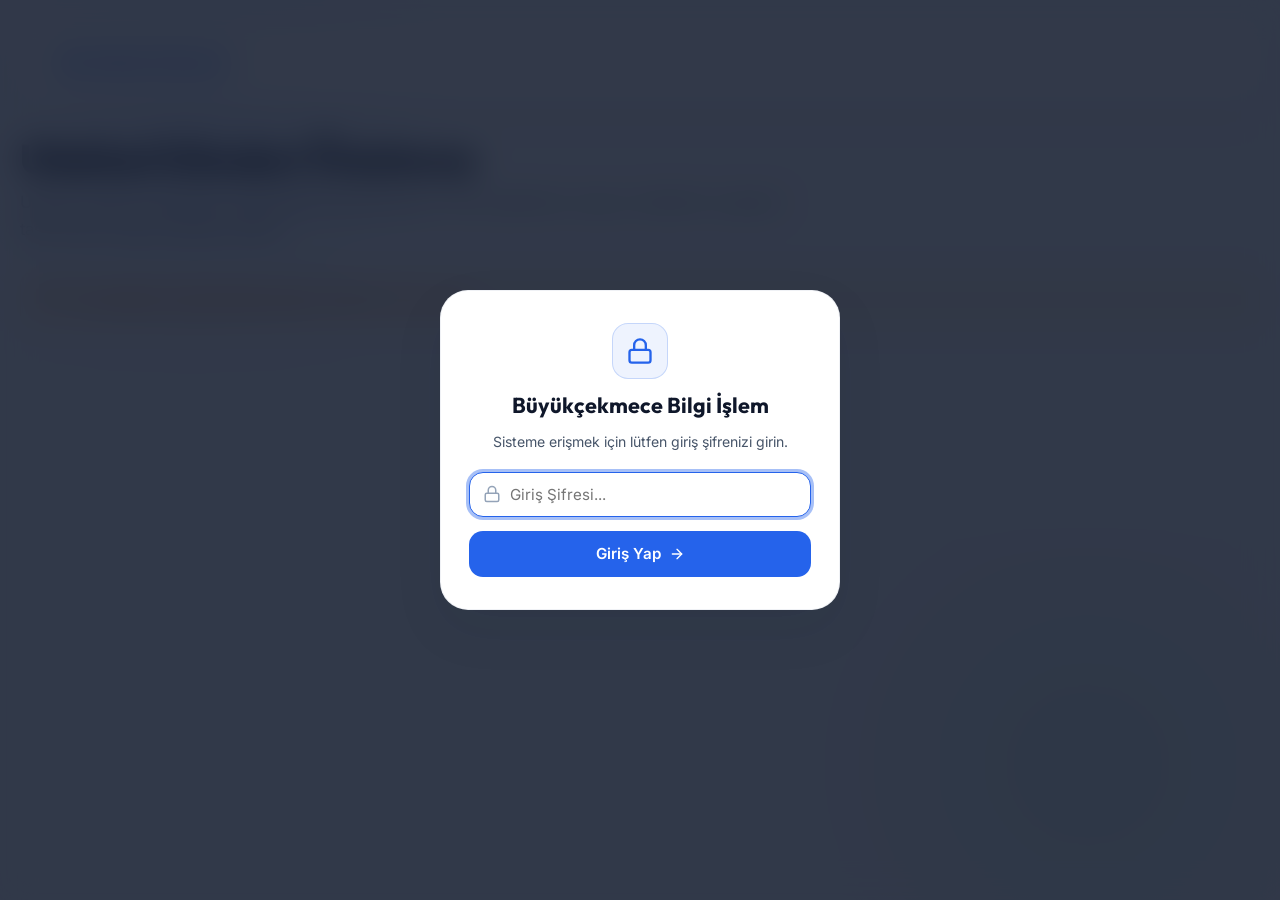
<file: ulakbelForm.html>
<!DOCTYPE html>
<html lang="tr">
<head>
  <meta charset="UTF-8" />
  <meta name="viewport" content="width=device-width, initial-scale=1.0" />
  <meta name="robots" content="noindex, nofollow, noarchive, nosnippet, noimageindex" />
  <meta name="googlebot" content="noindex, nofollow, noarchive, nosnippet, noimageindex" />
  <title>Büyükçekmece Bilgi İşlem - Gönderi Önizleme</title>
  <link rel="stylesheet" href="style.css" />
  <style>
    .preview-grid {
      display: grid;
      grid-template-columns: repeat(5, minmax(0, 1fr));
      gap: 16px;
      margin-top: 24px;
    }
    @media (max-width: 1400px) {
      .preview-grid {
        grid-template-columns: repeat(4, minmax(0, 1fr));
      }
    }
    @media (max-width: 1100px) {
      .preview-grid {
        grid-template-columns: repeat(3, minmax(0, 1fr));
      }
    }
    @media (max-width: 768px) {
      .preview-grid {
        grid-template-columns: repeat(2, minmax(0, 1fr));
      }
    }
    @media (max-width: 480px) {
      .preview-grid {
        grid-template-columns: 1fr;
      }
    }
    .preview-card {
      display: flex;
      flex-direction: column;
      background: var(--bg-secondary);
      border: 1px solid var(--border-color);
      border-radius: var(--radius-md);
      overflow: hidden;
      box-shadow: var(--shadow-sm);
      transition: var(--transition);
      min-height: 200px;
      cursor: pointer;
    }
    .preview-card:hover {
      transform: translateY(-2px);
      box-shadow: var(--shadow-md);
      border-color: var(--primary-border);
    }
    .preview-card-header {
      padding: 10px 14px;
      border-bottom: 1px solid var(--border-color);
      background: var(--bg-tertiary);
    }
    .preview-card-header h2 {
      margin: 0;
      font-size: 0.9rem;
      font-family: var(--font-heading);
      font-weight: 700;
      color: var(--text-primary);
      white-space: nowrap;
      overflow: hidden;
      text-overflow: ellipsis;
    }
    .preview-card-body {
      padding: 8px;
      background: var(--bg-secondary);
      flex: 1;
      height: 180px;
      overflow: hidden;
      display: flex;
      align-items: flex-start;
      justify-content: center;
    }
    .preview-card-body > div {
      width: 100%;
      zoom: 0.5;
    }
  </style>
</head>
<body>
  <div class="app-container fade-in">
    <!-- Shared Navigation -->
    <div id="navbar-container"></div>

    <header class="page-header">
      <h1 class="page-title">Ulakbel Gönderi Önizleme</h1>
      <p class="page-subtitle">Ulakbel sistemi üzerinden vatandaşlara gönderilecek HTML şablonları, duyuru metinleri ve görsel tasarımların toplu önizleme listesi.</p>
    </header>

    <main class="card-section">
      <!-- Status Box -->
      <div id="status" class="alert" style="display:none; margin-bottom: 0;"></div>

      <!-- Categories Filter -->
      <div class="preview-filters" style="display:none;">
        <div id="category-pills" class="pills-container" style="margin-bottom: 0;"></div>
      </div>

      <!-- Previews Grid -->
      <div id="previews" class="preview-grid"></div>

      <!-- Loading State -->
      <div id="loading" class="card-group" style="text-align: center; padding: 40px 20px;">
        <div class="skeleton-loader">
          <div class="skeleton-line" style="width: 25%"></div>
          <div class="skeleton-line" style="width: 75%"></div>
          <div class="skeleton-line" style="width: 50%"></div>
        </div>
      </div>
    </main>
  </div>

  <script src="not.js"></script>
  <script src="app.js"></script>
  <script>
    const status = document.getElementById('status');
    const previews = document.getElementById('previews');
    const categoryPills = document.getElementById('category-pills');
    const categoryFilterRow = document.querySelector('.preview-filters');
    const loading = document.getElementById('loading');
    const siteConfig = window.not || window.siteConfig || {};
    const googleSheetId = siteConfig.d1 || siteConfig.googleSheetId || '';
    const googlePreviewTab = siteConfig.d3 || siteConfig.googlePreviewTab || '';
    let allItems = [];
    let selectedCategory = 'Tümü';
    let categoryKey = null;

    function setStatus(message, isError = false) {
      if (!message) {
        status.style.display = 'none';
        return;
      }
      status.innerHTML = `
        <svg xmlns="http://www.w3.org/2000/svg" width="18" height="18" viewBox="0 0 24 24" fill="none" stroke="currentColor" stroke-width="2" stroke-linecap="round" stroke-linejoin="round" style="flex-shrink:0;">
          <circle cx="12" cy="12" r="10"></circle>
          <line x1="12" y1="8" x2="12" y2="12"></line>
          <line x1="12" y1="16" x2="12.01" y2="16"></line>
        </svg>
        <span>${message}</span>
      `;
      status.className = isError ? 'alert alert-warning fade-in' : 'alert alert-info fade-in';
      status.style.display = 'flex';
    }

    function parseGvizResponse(text) {
      const match = text.match(/google\.visualization\.Query\.setResponse\((.*)\);/s);
      if (!match) return null;
      return JSON.parse(match[1]);
    }

    function normalizeValue(cell) {
      if (!cell) return '';
      if (cell.formattedValue !== undefined) return cell.formattedValue;
      if (cell.v !== undefined) return cell.v;
      return '';
    }

    function buildPreviewRows(data) {
      let headers = data.table.cols.map(col => (col.label || col.id || '').trim());
      const rows = data.table.rows.map(row => row.c.map(normalizeValue));

      const isGenericColumnLabel = value => /^[A-Z]+$/i.test(value);
      const needsHeaderFallback = headers.length > 0 && rows.length > 0 &&
        (headers.every(header => !header) || headers.every(header => isGenericColumnLabel(header)));

      if (needsHeaderFallback) {
        const firstRow = rows[0];
        if (firstRow.some(cell => String(cell).trim())) {
          headers = firstRow.map(cell => String(cell).trim());
          rows.shift();
        }
      }

      const rowObjects = rows.map(cells => {
        const item = {};
        headers.forEach((header, index) => {
          item[header] = cells[index] != null ? cells[index] : '';
        });
        return item;
      });
      return { headers, rowObjects };
    }

    function getHeaderKey(headers, patterns) {
      return headers.find(header => {
        const key = header.trim().toLowerCase();
        return patterns.some(pattern => new RegExp(pattern, 'i').test(key));
      });
    }

    function normalizeImageUrl(url) {
      if (!url) return '';
      const value = String(url).trim();
      if (/\.(png|jpe?g|gif|webp|svg)$/i.test(value)) return value;
      const hizliMatch = value.match(/^https?:\/\/(?:www\.)?hizliresim\.com\/([A-Za-z0-9]+)(?:\/)?$/i);
      if (hizliMatch) {
        return `https://i.hizliresim.com/${hizliMatch[1]}.png`;
      }
      return value;
    }

    function updateImgSrc(tag, url) {
      const srcPattern = /\bsrc\s*=\s*(['"])(.*?)\1/i;
      if (srcPattern.test(tag)) {
        return tag.replace(srcPattern, `src=$1${url}$1`);
      }
      return tag.replace(/<img\b/i, `<img src="${url}"`);
    }

    function decodeHtmlEntities(value) {
      const textarea = document.createElement('textarea');
      textarea.innerHTML = String(value || '');
      return textarea.value;
    }

    function normalizeLabelText(value) {
      return decodeHtmlEntities(String(value || ''))
        .trim()
        .toLowerCase()
        .replace(/\s+/g, '_')
        .replace(/[^\w_-]+/g, '');
    }

    function getLabelImagePairs(headers) {
      const pairs = [];
      headers.forEach(header => {
        const key = String(header || '').trim();
        const normalizedKey = key.toLowerCase();
        const match = normalizedKey.match(/^yaz[iı](s[iı])?(\d*)$/i);
        if (!match) return;
        const suffix = match[2] || '';
        const imageHeader = headers.find(candidate => {
          const candidateKey = String(candidate || '').trim().toLowerCase();
          return new RegExp(`^g(örsel|orsel)i?${suffix}$`, 'i').test(candidateKey);
        });
        if (imageHeader) {
          pairs.push({ labelKey: key, imageKey: imageHeader });
        }
      });
      return pairs;
    }

    function replaceImageByLabelPairs(html, pairs) {
      if (!Array.isArray(pairs) || !pairs.length) return html;
      return html.replace(/<img\b[^>]*>/gi, tag => {
        const altMatch = /\balt\s*=\s*(['"])(.*?)\1/i.exec(tag);
        if (!altMatch) return tag;
        const altText = normalizeLabelText(altMatch[2]);
        for (const pair of pairs) {
          const labelText = normalizeLabelText(pair.label);
          if (!labelText || !pair.src) continue;
          if (altText === labelText || altText.includes(labelText) || labelText.includes(altText)) {
            return updateImgSrc(tag, pair.src);
          }
        }
        return tag;
      });
    }

    function replaceLogoInHtml(html, logoUrl, logoLabel) {
      if (!logoUrl || !logoLabel) return html;
      const normalizedLabel = normalizeLabelText(logoLabel);
      if (!normalizedLabel) return html;
      return html.replace(/<img\b[^>]*>/gi, tag => {
        const altMatch = /\balt\s*=\s*(['"])(.*?)\1/i.exec(tag);
        if (!altMatch) return tag;
        const altText = normalizeLabelText(altMatch[2]);
        if (altText === normalizedLabel || altText.includes(normalizedLabel) || normalizedLabel.includes(altText)) {
          return updateImgSrc(tag, logoUrl);
        }
        return tag;
      });
    }

    function replaceGorselInHtml(html, imageUrl, imageLabel) {
      if (!imageUrl || !imageLabel) return html;
      const normalizedLabel = normalizeLabelText(imageLabel);
      if (!normalizedLabel) return html;
      return html.replace(/<img\b[^>]*>/gi, tag => {
        const altMatch = /\balt\s*=\s*(['"])(.*?)\1/i.exec(tag);
        if (!altMatch) return tag;
        const altText = normalizeLabelText(altMatch[2]);
        if (altText === normalizedLabel || altText.includes(normalizedLabel) || normalizedLabel.includes(altText)) {
          return updateImgSrc(tag, imageUrl);
        }
        return tag;
      });
    }

    function renderableHtml(html, item) {
      if (!html) return html;
      let result = html;
      result = replaceImageByLabelPairs(result, item.labelImagePairs || []);
      result = replaceLogoInHtml(result, item.logoSrc, item.logoLabel);
      result = replaceGorselInHtml(result, item.imageSrc, item.imageLabel);
      const replacements = [
        { regex: /\{\{\s*logo\s*\}\}/gi, value: item.logoSrc || '' },
        { regex: /\{\{\s*logo[_-]?url\s*\}\}/gi, value: item.logoSrc || '' },
        { regex: /\{\{\s*image\s*\}\}/gi, value: item.imageSrc || '' },
        { regex: /\{\{\s*gorsel\s*\}\}/gi, value: item.imageSrc || '' },
        { regex: /\{\{\s*img\s*\}\}/gi, value: item.imageSrc || '' },
        { regex: /\{\{\s*photo\s*\}\}/gi, value: item.imageSrc || '' },
        { regex: /\{\{\s*category\s*\}\}/gi, value: item.category || '' },
        { regex: /\{\{\s*title\s*\}\}/gi, value: item.title || '' }
      ];
      return replacements.reduce((resultHtml, replacement) => resultHtml.replace(replacement.regex, replacement.value), result);
    }

    function renderCategoryOptions(categories) {
      if (!categoryPills || !categoryFilterRow) return;
      categoryPills.innerHTML = '';
      
      const allPill = document.createElement('button');
      allPill.type = 'button';
      allPill.className = `pill${selectedCategory === 'Tümü' ? ' active' : ''}`;
      allPill.textContent = 'Tümü';
      allPill.addEventListener('click', () => {
        selectedCategory = 'Tümü';
        filterItems();
        renderCategoryOptions(categories);
      });
      categoryPills.appendChild(allPill);
      
      categories.forEach(category => {
        const pill = document.createElement('button');
        pill.type = 'button';
        pill.className = `pill${selectedCategory === category ? ' active' : ''}`;
        pill.textContent = category;
        pill.addEventListener('click', () => {
          selectedCategory = category;
          filterItems();
          renderCategoryOptions(categories);
        });
        categoryPills.appendChild(pill);
      });
      categoryFilterRow.style.display = categories.length > 0 ? 'block' : 'none';
    }

    function filterItems() {
      const filtered = selectedCategory === 'Tümü'
        ? allItems
        : allItems.filter(item => item.category === selectedCategory);
      renderPreviews(filtered);
    }

    function renderPreviews(items) {
      previews.innerHTML = '';
      if (!items.length) {
        setStatus('Gösterilecek içerik bulunamadı.', true);
        return;
      }
      setStatus(''); // Clear error if success

      items.forEach((item) => {
        const itemIndex = allItems.indexOf(item);

        const card = document.createElement('article');
        card.className = 'preview-card fade-in';

        const header = document.createElement('div');
        header.className = 'preview-card-header';
        const title = document.createElement('h2');
        title.textContent = item.title || item.name || 'Başlıksız Gönderi';
        header.appendChild(title);
        card.appendChild(header);

        const previewHtml = item.previewHtml || item.html || item.template || item.content || item.body || item.message || '';
        if (previewHtml) {
          const body = document.createElement('div');
          body.className = 'preview-card-body';
          const preview = document.createElement('div');
          preview.innerHTML = renderableHtml(previewHtml, item);
          body.appendChild(preview);
          card.appendChild(body);
        }

        card.addEventListener('click', () => {
          if (itemIndex >= 0) {
            window.location.href = `ulakbelForm-detail.html?index=${itemIndex}`;
          }
        });

        previews.appendChild(card);
      });
    }

    async function loadPreviewSheet() {
      loading.style.display = 'block';
      if (!googleSheetId) {
        setStatus('Google Sheet ID ayarlı değil. config.js dosyasını kontrol edin.', true);
        loading.style.display = 'none';
        return;
      }
      if (!googlePreviewTab) {
        setStatus('Google preview tab adı ayarlı değil. config.js dosyasını kontrol edin.', true);
        loading.style.display = 'none';
        return;
      }

      const sheetNameQuery = `&sheet=${encodeURIComponent(googlePreviewTab)}`;
      const url = `https://docs.google.com/spreadsheets/d/${googleSheetId}/gviz/tq?tqx=out:json${sheetNameQuery}`;
      try {
        const response = await fetch(url);
        if (!response.ok) {
          setStatus('Google Sheet verisi çekilemedi. Paylaşım izinlerini kontrol edin.', true);
          loading.style.display = 'none';
          return;
        }
        const text = await response.text();
        const parsed = parseGvizResponse(text);
        if (!parsed) {
          setStatus('Google Sheet verisi beklenmedik formatta.', true);
          loading.style.display = 'none';
          return;
        }

        const { headers, rowObjects } = buildPreviewRows(parsed);
        const titleKey = getHeaderKey(headers, ['^title$', '^name$', '^heading$', '^label$']);
        const previewKey = getHeaderKey(headers, ['^html$', '^template$', '^content$', '^preview$', '^body$', '^message$', '^snippet$']);
        const logoKey = getHeaderKey(headers, ['^logo$','^logo[_ ]?url$','^logourl$','^icon$','^logo-?img$']);
        const logoLabelKey = getHeaderKey(headers, ['^yaz[iı]s[iı]\s*logo$','^logo\s*text$','^logo\s*label$','^logo\s*yaz[sı]s[iı]$']);
        const imageKey = getHeaderKey(headers, ['^image$','^img$','^gorsel$','^görsel$','^foto$','^photo$','^picture$']);
        const imageLabelKey = getHeaderKey(headers, ['^yaz[iı]s[iı]\s*görsel$','^yaz[iı]s[iı]\s*gorsel$','^image\s*text$','^image\s*label$','^gorsel\s*text$']);
        categoryKey = getHeaderKey(headers, ['^category$','^kategori$','^group$','^grup$','^type$','^label$']);

        if (!previewKey && !logoKey && !imageKey) {
          const columnList = headers.filter(Boolean).map(h => `'${h}'`).join(', ') || '(boş)';
          setStatus(`Sheet sekmesinde şablon içeriği barındıran kolon bulunamadı. Sütunlar: ${columnList}`, true);
          loading.style.display = 'none';
          return;
        }

        const labelImagePairs = getLabelImagePairs(headers);
        const items = rowObjects.map(row => ({
          title: titleKey ? row[titleKey] : '',
          previewHtml: previewKey ? row[previewKey] : '',
          logoSrc: logoKey ? normalizeImageUrl(row[logoKey]) : '',
          logoLabel: logoLabelKey ? row[logoLabelKey] : '',
          imageSrc: imageKey ? normalizeImageUrl(row[imageKey]) : '',
          imageLabel: imageLabelKey ? row[imageLabelKey] : '',
          labelImagePairs: labelImagePairs.map(pair => ({
            label: row[pair.labelKey] || '',
            src: normalizeImageUrl(row[pair.imageKey] || '')
          })).filter(pair => pair.label && pair.src),
          category: categoryKey ? row[categoryKey] : ''
        })).filter(item => item.previewHtml || item.logoSrc || item.imageSrc || item.labelImagePairs.length);

        allItems = items;
        loading.style.display = 'none';
        
        if (categoryKey) {
          const categories = Array.from(new Set(items.map(item => item.category || 'Diğer'))).sort();
          renderCategoryOptions(categories);
        } else if (categoryFilterRow) {
          categoryFilterRow.style.display = 'none';
        }
        filterItems();
      } catch (error) {
        console.error(error);
        loading.style.display = 'none';
        setStatus('Veri yükleme sırasında hata oluştu. Konsolu kontrol edin.', true);
      }
    }

    loadPreviewSheet();
  </script>
</body>
</html>
</file>
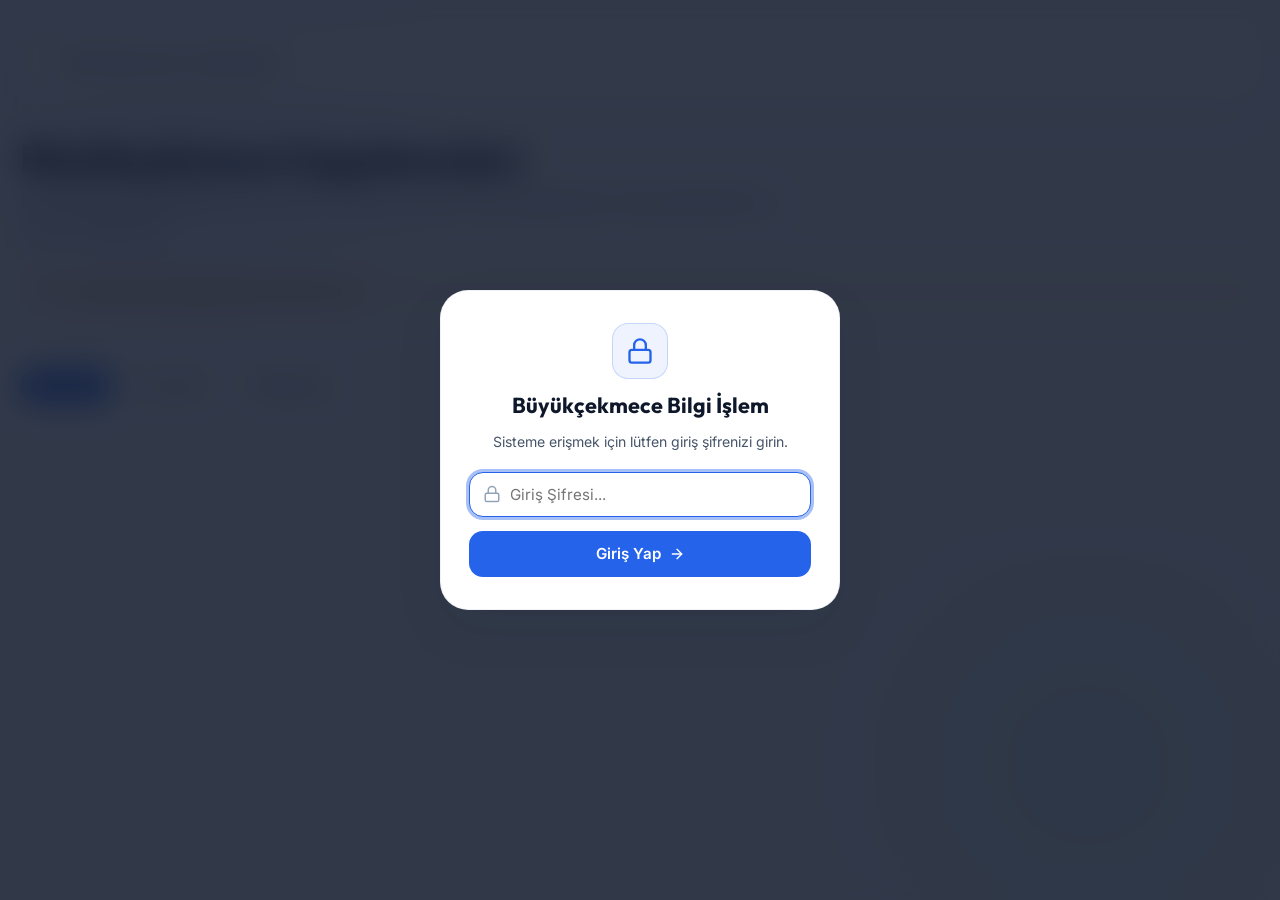
<file: zapp.html>
<!DOCTYPE html>
<html lang="tr">
<head>
  <meta charset="UTF-8" />
  <meta name="viewport" content="width=device-width, initial-scale=1.0" />
  <meta name="robots" content="noindex, nofollow, noarchive, nosnippet, noimageindex" />
  <meta name="googlebot" content="noindex, nofollow, noarchive, nosnippet, noimageindex" />
  <title>Büyükçekmece Bilgi İşlem - Mobil Uygulamalar</title>
  <link rel="stylesheet" href="style.css" />
</head>
<body>
  <div class="app-container fade-in">
    <!-- Shared Navigation (Siteler/Anasayfa button is omitted on this page) -->
    <div id="navbar-container"></div>

    <header class="page-header" style="margin-bottom: 20px;">
      <h1 class="page-title">Büyükçekmece Uygulamaları</h1>
      <p class="page-subtitle">Büyükçekmece Belediyesi kurumsal ve vatandaş odaklı mobil uygulamaları, ekran görüntüleri ve indirme bağlantıları.</p>
    </header>

    <main class="card-section">
      <!-- Status & Loading -->
      <div id="status" class="alert" style="display:none; margin-bottom: 16px;"></div>

      <!-- Kurum & Vatandaş Category Tabs -->
      <div class="pills-container" id="zapp-tabs" style="margin-bottom: 16px;">
        <button type="button" class="pill active" data-tab="Tümü">Tümü (<span id="count-all">0</span>)</button>
        <button type="button" class="pill" data-tab="Kurum">Kurum (<span id="count-kurum">0</span>)</button>
        <button type="button" class="pill" data-tab="Vatandaş">Vatandaş (<span id="count-vatandas">0</span>)</button>
      </div>

      <div id="loading" class="card-group" style="text-align: center; padding: 30px 20px;">
        <div class="skeleton-loader">
          <div class="skeleton-line" style="width: 30%"></div>
          <div class="skeleton-line" style="width: 80%"></div>
          <div class="skeleton-line" style="width: 60%"></div>
        </div>
      </div>

      <!-- Ultra Compact App Grid Container -->
      <div id="zapp-grid" class="zapp-grid" style="display:none;"></div>
    </main>
  </div>

  <!-- QR Codes Popup Modal -->
  <div id="qr-modal-overlay" class="modal-overlay" aria-hidden="true">
    <div class="modal-panel" style="max-width: 440px; transform: scale(0.95);">
      <div class="modal-header">
        <h3 class="modal-title" id="qr-modal-title">Uygulama Karekodları</h3>
        <button type="button" class="modal-close" id="qr-modal-close" aria-label="Kapat">
          <svg xmlns="http://www.w3.org/2000/svg" width="20" height="20" viewBox="0 0 24 24" fill="none" stroke="currentColor" stroke-width="2" stroke-linecap="round" stroke-linejoin="round">
            <line x1="18" y1="6" x2="6" y2="18"></line>
            <line x1="6" y1="6" x2="18" y2="18"></line>
          </svg>
        </button>
      </div>
      <div class="modal-body" style="padding: 20px; background: var(--bg-secondary);" id="qr-modal-body"></div>
    </div>
  </div>

  <script src="not.js"></script>
  <script src="app.js"></script>
  <script>
    const statusEl = document.getElementById('status');
    const loadingEl = document.getElementById('loading');
    const zappGrid = document.getElementById('zapp-grid');

    const qrModalOverlay = document.getElementById('qr-modal-overlay');
    const qrModalTitle = document.getElementById('qr-modal-title');
    const qrModalBody = document.getElementById('qr-modal-body');
    const qrModalClose = document.getElementById('qr-modal-close');

    const siteConfig = window.not || window.siteConfig || {};
    const googleSheetId = siteConfig.d1 || siteConfig.googleSheetId || '';
    const googleSheetTab = siteConfig.d2 || siteConfig.googleSheetTab || '';

    let allAppsList = [];
    let currentRenderedApps = [];
    let activeTab = 'Tümü';

    function setStatus(text, isError = false) {
      if (!text) {
        statusEl.style.display = 'none';
        return;
      }
      statusEl.innerHTML = `
        <svg xmlns="http://www.w3.org/2000/svg" width="16" height="16" viewBox="0 0 24 24" fill="none" stroke="currentColor" stroke-width="2" stroke-linecap="round" stroke-linejoin="round" style="flex-shrink:0;">
          <circle cx="12" cy="12" r="10"></circle>
          <line x1="12" y1="8" x2="12" y2="12"></line>
          <line x1="12" y1="16" x2="12.01" y2="16"></line>
        </svg>
        <span>${text}</span>
      `;
      statusEl.className = isError ? 'alert alert-warning fade-in' : 'alert alert-info fade-in';
      statusEl.style.display = 'flex';
    }

    function parseGoogleSheetData(text) {
      const match = text.match(/google\.visualization\.Query\.setResponse\((.*)\);/s);
      if (!match) return [];
      const json = JSON.parse(match[1]);
      const cols = json.table.cols.map(col => (col.label || col.id || '').trim().toLowerCase());
      const rows = json.table.rows || [];
      const mapHeader = header => {
        const key = header.trim().toLowerCase();
        if (/^name$|^title$|^site$/i.test(key)) return 'name';
        if (/^url$|^link$|^adres$/i.test(key)) return 'url';
        if (/^description$|^desc$|^açıklama$/i.test(key)) return 'description';
        if (/^category$|^kategori$/i.test(key)) return 'category';
        if (/^image$|^görsel$|^resim$/i.test(key)) return 'image';
        if (/^qr$|^karekod$/i.test(key)) return 'qr';
        if (/^group$|^grup$/i.test(key)) return 'group';
        return null;
      };
      const headers = cols.map(mapHeader);
      return rows.map(row => {
        const item = {};
        row.c.forEach((cell, index) => {
          const field = headers[index];
          if (!field || !cell) return;
          const value = cell.v != null ? cell.v : (cell.f || '');
          item[field] = String(value).trim();
        });
        return item;
      }).filter(item => item.name && (item.category || '').toLowerCase() === 'z app');
    }

    function normalizeGroup(val) {
      if (!val) return 'Vatandaş';
      const str = String(val).trim().toLowerCase();
      if (str === 'k' || str === 'kurum' || str === 'kurumsal') return 'Kurum';
      if (str === 'v' || str === 'vatandaş' || str === 'vatandas') return 'Vatandaş';
      return str.includes('kurum') ? 'Kurum' : 'Vatandaş';
    }

    function groupZapps(rawItems) {
      const grouped = {};

      rawItems.forEach(item => {
        let name = item.name || '';
        let platform = '';

        if (/android/i.test(name)) {
          platform = 'android';
          name = name.replace(/android/i, '').trim();
        } else if (/ios/i.test(name)) {
          platform = 'ios';
          name = name.replace(/ios/i, '').trim();
        }

        if (!grouped[name]) {
          grouped[name] = {
            name: name,
            description: item.description || '',
            image: item.image || '',
            group: normalizeGroup(item.group || item.category),
            androidUrl: '',
            iosUrl: '',
            generalUrl: '',
            androidQr: '',
            iosQr: ''
          };
        }

        if (item.description && !grouped[name].description) {
          grouped[name].description = item.description;
        }
        if (item.image && !grouped[name].image) {
          grouped[name].image = item.image;
        }
        if (item.group) {
          grouped[name].group = normalizeGroup(item.group);
        }

        if (platform === 'android') {
          grouped[name].androidUrl = item.url || '';
          if (item.qr) grouped[name].androidQr = item.qr;
        } else if (platform === 'ios') {
          grouped[name].iosUrl = item.url || '';
          if (item.qr) grouped[name].iosQr = item.qr;
        } else {
          grouped[name].generalUrl = item.url || '';
        }
      });

      return Object.values(grouped);
    }

    function updateTabCounts() {
      document.getElementById('count-all').textContent = allAppsList.length;
      document.getElementById('count-kurum').textContent = allAppsList.filter(a => a.group === 'Kurum').length;
      document.getElementById('count-vatandas').textContent = allAppsList.filter(a => a.group === 'Vatandaş').length;
    }

    function setupTabs() {
      const tabButtons = document.querySelectorAll('#zapp-tabs .pill');
      tabButtons.forEach(btn => {
        btn.addEventListener('click', () => {
          tabButtons.forEach(b => b.classList.remove('active'));
          btn.classList.add('active');
          activeTab = btn.dataset.tab;
          filterAndRenderZapps();
        });
      });
    }

    function filterAndRenderZapps() {
      const filtered = activeTab === 'Tümü'
        ? allAppsList
        : allAppsList.filter(a => a.group === activeTab);
      renderZapps(filtered);
    }

    function openQrModal(appIndex) {
      const app = currentRenderedApps[appIndex];
      if (!app) return;

      qrModalTitle.textContent = `${app.name} - Karekodlar`;

      const hasAndroid = !!app.androidUrl || !!app.androidQr;
      const hasIos = !!app.iosUrl || !!app.iosQr;

      let androidHtml = '';
      if (hasAndroid) {
        if (app.androidQr) {
          androidHtml = `
            <div class="modal-qr-card">
              <div class="modal-qr-box">
                <img src="${app.androidQr}" alt="Google Play Karekod" onerror="this.parentElement.innerHTML='<div class=\\'modal-qr-empty\\'><span>Görsel Yüklenemedi</span></div>'" />
              </div>
              <div class="modal-qr-title android">
                <svg width="14" height="14" viewBox="0 0 24 24" fill="none" stroke="currentColor" stroke-width="2"><polygon points="5 3 19 12 5 21 5 3"></polygon></svg>
                Google Play
              </div>
              <a href="${app.androidUrl || '#'}" target="_blank" rel="noopener" class="btn btn-secondary" style="font-size: 0.75rem; padding: 4px 10px; margin-top: 4px;">İndir</a>
            </div>
          `;
        } else {
          androidHtml = `
            <div class="modal-qr-card">
              <div class="modal-qr-box modal-qr-empty">
                <svg width="22" height="22" viewBox="0 0 24 24" fill="none" stroke="currentColor" stroke-width="1.5"><circle cx="12" cy="12" r="10"/><line x1="4.93" y1="4.93" x2="19.07" y2="19.07"/></svg>
                <span>Karekod Yok</span>
              </div>
              <div class="modal-qr-title android">
                <svg width="14" height="14" viewBox="0 0 24 24" fill="none" stroke="currentColor" stroke-width="2"><polygon points="5 3 19 12 5 21 5 3"></polygon></svg>
                Google Play
              </div>
              ${app.androidUrl ? `<a href="${app.androidUrl}" target="_blank" rel="noopener" class="btn btn-secondary" style="font-size: 0.75rem; padding: 4px 10px; margin-top: 4px;">İndir</a>` : ''}
            </div>
          `;
        }
      }

      let iosHtml = '';
      if (hasIos) {
        if (app.iosQr) {
          iosHtml = `
            <div class="modal-qr-card">
              <div class="modal-qr-box">
                <img src="${app.iosQr}" alt="App Store Karekod" onerror="this.parentElement.innerHTML='<div class=\\'modal-qr-empty\\'><span>Görsel Yüklenemedi</span></div>'" />
              </div>
              <div class="modal-qr-title ios">
                <svg width="14" height="14" viewBox="0 0 24 24" fill="none" stroke="currentColor" stroke-width="2"><path d="M12 20.5a8.5 8.5 0 1 0 0-17 8.5 8.5 0 0 0 0 17z"/><path d="M12 8v8M8 12h8"/></svg>
                App Store
              </div>
              <a href="${app.iosUrl || '#'}" target="_blank" rel="noopener" class="btn btn-secondary" style="font-size: 0.75rem; padding: 4px 10px; margin-top: 4px;">İndir</a>
            </div>
          `;
        } else {
          iosHtml = `
            <div class="modal-qr-card">
              <div class="modal-qr-box modal-qr-empty">
                <svg width="22" height="22" viewBox="0 0 24 24" fill="none" stroke="currentColor" stroke-width="1.5"><circle cx="12" cy="12" r="10"/><line x1="4.93" y1="4.93" x2="19.07" y2="19.07"/></svg>
                <span>Karekod Yok</span>
              </div>
              <div class="modal-qr-title ios">
                <svg width="14" height="14" viewBox="0 0 24 24" fill="none" stroke="currentColor" stroke-width="2"><path d="M12 20.5a8.5 8.5 0 1 0 0-17 8.5 8.5 0 0 0 0 17z"/><path d="M12 8v8M8 12h8"/></svg>
                App Store
              </div>
              ${app.iosUrl ? `<a href="${app.iosUrl}" target="_blank" rel="noopener" class="btn btn-secondary" style="font-size: 0.75rem; padding: 4px 10px; margin-top: 4px;">İndir</a>` : ''}
            </div>
          `;
        }
      }

      if (!androidHtml && !iosHtml) {
        qrModalBody.innerHTML = `
          <div style="text-align: center; padding: 24px 10px; color: var(--text-secondary);">
            <svg width="36" height="36" viewBox="0 0 24 24" fill="none" stroke="currentColor" stroke-width="1.5" style="margin-bottom: 8px; color: var(--text-tertiary);"><circle cx="12" cy="12" r="10"/><line x1="4.93" y1="4.93" x2="19.07" y2="19.07"/></svg>
            <p style="font-weight: 600; margin-bottom: 4px;">Karekod Yok</p>
            <p style="font-size: 0.82rem;">Bu uygulama için henüz bir karekod adresi tanımlanmamış.</p>
          </div>
        `;
      } else {
        qrModalBody.innerHTML = `
          <p style="font-size: 0.82rem; color: var(--text-secondary); margin-bottom: 14px; text-align: center;">
            Mevcut uygulama karekodları aşağıda listelenmiştir.
          </p>
          <div class="modal-qr-grid">
            ${androidHtml}
            ${iosHtml}
          </div>
        `;
      }

      qrModalOverlay.classList.add('active');
      qrModalOverlay.setAttribute('aria-hidden', 'false');
    }

    function closeQrModal() {
      qrModalOverlay.classList.remove('active');
      qrModalOverlay.setAttribute('aria-hidden', 'true');
    }

    qrModalClose.onclick = closeQrModal;
    qrModalOverlay.onclick = (e) => {
      if (e.target === qrModalOverlay) closeQrModal();
    };

    function renderZapps(apps) {
      currentRenderedApps = apps;
      loadingEl.style.display = 'none';
      if (!apps || apps.length === 0) {
        zappGrid.style.display = 'none';
        setStatus('Seçilen kategoride gösterilecek Büyükçekmece Uygulaması bulunamadı.');
        return;
      }

      setStatus('');
      zappGrid.innerHTML = '';
      zappGrid.style.display = 'grid';

      apps.forEach((app, index) => {
        const card = document.createElement('div');
        card.className = 'zapp-card';

        let playPackage = '';
        if (app.androidUrl) {
          const m = app.androidUrl.match(/id=([a-zA-Z0-9._]+)/);
          if (m && m[1]) playPackage = m[1];
        }

        let appleId = '';
        if (app.iosUrl) {
          const m = app.iosUrl.match(/id(\d+)/);
          if (m && m[1]) appleId = m[1];
        }

        const playIcon = playPackage ? `https://unavatar.io/googleplay/${playPackage}` : '';
        const appleIcon = appleId ? `https://unavatar.io/apple/${appleId}` : '';
        const nameIcon = `https://unavatar.io/${encodeURIComponent(app.name)}`;
        const initialSrc = app.image || playIcon || appleIcon || nameIcon;

        const imageContent = `<img src="${initialSrc}"
               alt="${app.name} İkonu"
               style="width: 64px; height: 64px; object-fit: contain; border-radius: 14px; box-shadow: 0 4px 12px rgba(0,0,0,0.12);"
               onerror="
                 if (!this.dataset.step && '${appleIcon}') { this.dataset.step = '1'; this.src = '${appleIcon}'; }
                 else if (this.dataset.step !== '2') { this.dataset.step = '2'; this.src = '${nameIcon}'; }
                 else { this.parentElement.innerHTML = '<div class=\\'zapp-image-placeholder\\'><svg xmlns=\\'http://www.w3.org/2000/svg\\' width=\\'32\\' height=\\'32\\' viewBox=\\'0 0 24 24\\' fill=\\'none\\' stroke=\\'currentColor\\' stroke-width=\\'1.5\\'><rect width=\\'14\\' height=\\'20\\' x=\\'5\\' y=\\'2\\' rx=\\'2\\' ry=\\'2\\'/><path d=\\'M12 18h.01\\'/></svg><span>${app.name}</span></div>'; }
               " />`;

        // Store Action Buttons
        let storeBtnsHtml = '';
        if (app.androidUrl) {
          storeBtnsHtml += `
            <a href="${app.androidUrl}" target="_blank" rel="noopener" class="zapp-btn-store zapp-btn-android" title="Google Play Store">
              <svg xmlns="http://www.w3.org/2000/svg" width="14" height="14" viewBox="0 0 24 24" fill="none" stroke="currentColor" stroke-width="2" stroke-linecap="round" stroke-linejoin="round">
                <polygon points="5 3 19 12 5 21 5 3"></polygon>
              </svg>
              Google Play
            </a>
          `;
        }
        if (app.iosUrl) {
          storeBtnsHtml += `
            <a href="${app.iosUrl}" target="_blank" rel="noopener" class="zapp-btn-store zapp-btn-ios" title="App Store">
              <svg xmlns="http://www.w3.org/2000/svg" width="14" height="14" viewBox="0 0 24 24" fill="none" stroke="currentColor" stroke-width="2" stroke-linecap="round" stroke-linejoin="round">
                <path d="M12 20.5a8.5 8.5 0 1 0 0-17 8.5 8.5 0 0 0 0 17z"></path>
                <path d="M12 8v8M8 12h8"></path>
              </svg>
              App Store
            </a>
          `;
        }
        if (!app.androidUrl && !app.iosUrl && app.generalUrl) {
          storeBtnsHtml += `
            <a href="${app.generalUrl}" target="_blank" rel="noopener" class="zapp-btn-store zapp-btn-ios">
              Aç
            </a>
          `;
        }

        const badgeClass = app.group === 'Kurum' ? 'badge-kurum' : 'badge-vatandas';

        card.innerHTML = `
          <div class="zapp-card-header">
            <h2 class="zapp-title">
              <svg xmlns="http://www.w3.org/2000/svg" width="16" height="16" viewBox="0 0 24 24" fill="none" stroke="currentColor" stroke-width="2" stroke-linecap="round" stroke-linejoin="round">
                <rect width="14" height="20" x="5" y="2" rx="2" ry="2"></rect>
                <path d="M12 18h.01"></path>
              </svg>
              ${app.name}
            </h2>
            <span class="zapp-badge ${badgeClass}">${app.group}</span>
          </div>

          <div class="zapp-card-body">
            <!-- App Image Panel -->
            <div class="zapp-image-container">
              ${imageContent}
            </div>

            <!-- Description -->
            <p style="font-size: 0.8rem; color: var(--text-secondary); margin: 0; line-height: 1.35; display: -webkit-box; -webkit-line-clamp: 2; -webkit-box-orient: vertical; overflow: hidden;">
              ${app.description || 'Mobil uygulama.'}
            </p>

            <!-- Store & QR Action Buttons -->
            <div class="zapp-action-row">
              ${storeBtnsHtml}
              <button type="button" class="zapp-btn-qr" onclick="openQrModal(${index})" title="Karekodları Göster">
                <svg xmlns="http://www.w3.org/2000/svg" width="14" height="14" viewBox="0 0 24 24" fill="none" stroke="currentColor" stroke-width="2" stroke-linecap="round" stroke-linejoin="round">
                  <rect width="5" height="5" x="3" y="3"></rect>
                  <rect width="5" height="5" x="16" y="3"></rect>
                  <rect width="5" height="5" x="3" y="16"></rect>
                </svg>
                Karekod
              </button>
            </div>
          </div>
        `;

        zappGrid.appendChild(card);
      });
    }

    async function loadZapps() {
      setupTabs();
      if (!googleSheetId) {
        loadingEl.style.display = 'none';
        setStatus('Google Sheet ID ayarlı değil.', true);
        return;
      }

      const sheetNameQuery = googleSheetTab ? `&sheet=${encodeURIComponent(googleSheetTab)}` : '';
      const url = `https://docs.google.com/spreadsheets/d/${googleSheetId}/gviz/tq?tqx=out:json${sheetNameQuery}`;

      try {
        const response = await fetch(url);
        if (!response.ok) throw new Error('Fetch failed');
        const text = await response.text();
        const rawItems = parseGoogleSheetData(text);
        allAppsList = groupZapps(rawItems);
        updateTabCounts();
        filterAndRenderZapps();
      } catch (err) {
        console.error(err);
        loadingEl.style.display = 'none';
        setStatus('Z App verileri yüklenirken bir hata oluştu.', true);
      }
    }

    loadZapps();
  </script>
</body>
</html>
</file>
<file: style.css>
@import url('https://fonts.googleapis.com/css2?family=Inter:wght@400;500;600;700&family=Outfit:wght@500;600;700;800&display=swap');

:root {
  /* Colors - Blue & Green Theme */
  --bg-primary: #f8fafc;
  --bg-secondary: #ffffff;
  --bg-tertiary: #f1f5f9;
  
  --text-primary: #0f172a;
  --text-secondary: #475569;
  --text-tertiary: #94a3b8;
  
  --primary: #2563eb;
  --primary-hover: #1d4ed8;
  --primary-light: rgba(37, 99, 235, 0.08);
  --primary-border: rgba(37, 99, 235, 0.2);
  
  --accent: #059669;
  --accent-hover: #047857;
  --accent-light: rgba(5, 150, 105, 0.1);
  --accent-border: rgba(5, 150, 105, 0.25);
  
  --success: #10b981;
  --success-light: rgba(16, 185, 129, 0.1);
  --success-border: rgba(16, 185, 129, 0.2);
  
  --warning: #f59e0b;
  --warning-light: rgba(245, 158, 11, 0.08);
  --warning-border: rgba(245, 158, 11, 0.2);
  
  --danger: #ef4444;
  --danger-light: rgba(239, 68, 68, 0.08);
  
  --border-color: rgba(148, 163, 184, 0.15);
  --border-focus: rgba(37, 99, 235, 0.4);
  
  --shadow-sm: 0 2px 8px rgba(15, 23, 42, 0.04);
  --shadow-md: 0 10px 30px rgba(15, 23, 42, 0.06);
  --shadow-lg: 0 20px 50px rgba(15, 23, 42, 0.08);
  
  --font-sans: 'Inter', system-ui, -apple-system, sans-serif;
  --font-heading: 'Outfit', system-ui, -apple-system, sans-serif;
  
  --radius-sm: 8px;
  --radius-md: 14px;
  --radius-lg: 20px;
  --radius-xl: 28px;
  
  --transition: all 0.25s cubic-bezier(0.4, 0, 0.2, 1);
  --card-bg-gradient: linear-gradient(135deg, rgba(255, 255, 255, 0.85), rgba(255, 255, 255, 0.98));
}

html[data-theme="dark"] {
  --bg-primary: #0b0f19;
  --bg-secondary: #111827;
  --bg-tertiary: #1f2937;
  
  --text-primary: #f8fafc;
  --text-secondary: #94a3b8;
  --text-tertiary: #64748b;
  
  --primary: #3b82f6;
  --primary-hover: #2563eb;
  --primary-light: rgba(59, 130, 246, 0.14);
  --primary-border: rgba(59, 130, 246, 0.3);
  
  --accent: #10b981;
  --accent-hover: #059669;
  --accent-light: rgba(16, 185, 129, 0.14);
  --accent-border: rgba(16, 185, 129, 0.3);
  
  --success: #34d399;
  --success-light: rgba(52, 211, 153, 0.12);
  --success-border: rgba(52, 211, 153, 0.25);
  
  --warning: #fbbf24;
  --warning-light: rgba(251, 191, 36, 0.12);
  --warning-border: rgba(251, 191, 36, 0.25);
  
  --danger: #f87171;
  --danger-light: rgba(248, 113, 113, 0.12);
  
  --border-color: rgba(255, 255, 255, 0.08);
  --border-focus: rgba(59, 130, 246, 0.5);
  
  --shadow-sm: 0 2px 8px rgba(0, 0, 0, 0.2);
  --shadow-md: 0 10px 30px rgba(0, 0, 0, 0.3);
  --shadow-lg: 0 20px 50px rgba(0, 0, 0, 0.4);
  
  --card-bg-gradient: linear-gradient(135deg, rgba(17, 24, 39, 0.8), rgba(17, 24, 39, 0.95));
}

* {
  box-sizing: border-box;
  margin: 0;
  padding: 0;
}

body {
  font-family: var(--font-sans);
  color: var(--text-primary);
  background-color: var(--bg-primary);
  min-height: 100vh;
  line-height: 1.5;
  transition: background-color 0.3s ease, color 0.3s ease;
  overflow-x: hidden;
}

/* Background Gradients */
body::before {
  content: "";
  position: fixed;
  top: -10%;
  left: -10%;
  width: 50%;
  height: 50%;
  background: radial-gradient(circle, var(--primary-light) 0%, transparent 70%);
  z-index: -1;
  pointer-events: none;
}

body::after {
  content: "";
  position: fixed;
  bottom: -10%;
  right: -10%;
  width: 50%;
  height: 50%;
  background: radial-gradient(circle, var(--accent-light) 0%, transparent 70%);
  z-index: -1;
  pointer-events: none;
}

/* Layout */
.app-container {
  max-width: 1280px;
  margin: 0 auto;
  padding: 24px 20px 80px;
}

/* Headers & Navigation */
.navbar {
  display: flex;
  align-items: center;
  justify-content: space-between;
  padding: 16px 24px;
  background: var(--card-bg-gradient);
  border: 1px solid var(--border-color);
  border-radius: var(--radius-lg);
  box-shadow: var(--shadow-md);
  margin-bottom: 32px;
  backdrop-filter: blur(12px);
  -webkit-backdrop-filter: blur(12px);
}

.nav-brand {
  display: flex;
  align-items: center;
  gap: 10px;
  font-family: var(--font-heading);
  font-size: 1.25rem;
  font-weight: 800;
  color: var(--text-primary);
  text-decoration: none;
  background: linear-gradient(135deg, var(--primary), var(--accent));
  -webkit-background-clip: text;
  -webkit-text-fill-color: transparent;
}

.nav-links {
  display: flex;
  align-items: center;
  gap: 8px;
}

.nav-link {
  display: inline-flex;
  align-items: center;
  gap: 8px;
  padding: 10px 18px;
  border-radius: var(--radius-md);
  text-decoration: none;
  color: var(--text-secondary);
  font-weight: 600;
  font-size: 0.95rem;
  transition: var(--transition);
  border: 1px solid transparent;
}

.nav-link:hover {
  color: var(--text-primary);
  background-color: var(--bg-tertiary);
}

.nav-link.active {
  color: var(--primary);
  background-color: var(--primary-light);
  border-color: var(--primary-border);
}

.nav-actions {
  display: flex;
  align-items: center;
  gap: 12px;
}

.theme-toggle-btn {
  background: none;
  border: 1px solid var(--border-color);
  color: var(--text-primary);
  width: 40px;
  height: 40px;
  border-radius: var(--radius-md);
  cursor: pointer;
  display: grid;
  place-items: center;
  transition: var(--transition);
}

.theme-toggle-btn:hover {
  background-color: var(--bg-tertiary);
  transform: translateY(-1px);
}

.menu-toggle {
  display: none;
}

/* Page Headers */
.page-header {
  margin-bottom: 28px;
}

.page-title {
  font-family: var(--font-heading);
  font-size: clamp(1.8rem, 4vw, 2.5rem);
  font-weight: 800;
  letter-spacing: -0.03em;
  line-height: 1.15;
  color: var(--text-primary);
  margin-bottom: 8px;
}

.page-subtitle {
  color: var(--text-secondary);
  font-size: 1.05rem;
  max-width: 800px;
  line-height: 1.6;
}

/* Sidebar Layout Grid */
.layout-grid {
  display: grid;
  grid-template-columns: 280px 1fr;
  gap: 32px;
  align-items: start;
}

/* Sidebar */
.sidebar {
  position: sticky;
  top: 32px;
  background: var(--card-bg-gradient);
  border: 1px solid var(--border-color);
  border-radius: var(--radius-xl);
  padding: 24px;
  box-shadow: var(--shadow-md);
  backdrop-filter: blur(12px);
  -webkit-backdrop-filter: blur(12px);
}

.sidebar-title {
  font-family: var(--font-heading);
  font-size: 0.85rem;
  text-transform: uppercase;
  letter-spacing: 0.12em;
  color: var(--primary);
  font-weight: 700;
  margin-bottom: 16px;
}

/* Buttons */
.btn {
  display: inline-flex;
  align-items: center;
  justify-content: center;
  gap: 8px;
  padding: 12px 20px;
  border-radius: var(--radius-md);
  font-weight: 600;
  font-size: 0.95rem;
  border: 1px solid transparent;
  cursor: pointer;
  transition: var(--transition);
  text-decoration: none;
  font-family: var(--font-sans);
}

.btn:hover {
  transform: translateY(-1.5px);
}

.btn:active {
  transform: translateY(0);
}

.btn:disabled {
  opacity: 0.5;
  cursor: not-allowed;
  transform: none;
}

.btn-primary {
  background-color: var(--primary);
  color: #ffffff;
}

.btn-primary:hover {
  background-color: var(--primary-hover);
  box-shadow: 0 4px 14px rgba(79, 70, 229, 0.25);
}

.btn-secondary {
  background-color: var(--bg-tertiary);
  color: var(--text-primary);
  border-color: var(--border-color);
}

.btn-secondary:hover {
  background-color: var(--border-color);
}

.btn-outline {
  background: transparent;
  color: var(--primary);
  border: 1px solid var(--primary-border);
}

.btn-outline:hover {
  background-color: var(--primary-light);
}

.btn-accent {
  background-color: var(--accent);
  color: #ffffff;
}

.btn-accent:hover {
  box-shadow: 0 4px 14px rgba(124, 58, 237, 0.25);
}

/* Form Inputs */
.input-control {
  width: 100%;
  padding: 12px 16px;
  background-color: var(--bg-secondary);
  border: 1px solid var(--border-color);
  border-radius: var(--radius-md);
  color: var(--text-primary);
  font-size: 0.95rem;
  font-family: var(--font-sans);
  outline: none;
  transition: var(--transition);
}

.input-control:focus {
  border-color: var(--primary);
  box-shadow: 0 0 0 3px var(--border-focus);
}

.input-label {
  display: block;
  font-size: 0.9rem;
  font-weight: 600;
  color: var(--text-secondary);
  margin-bottom: 6px;
}

/* Cards & Lists */
.card-section {
  display: flex;
  flex-direction: column;
  gap: 32px;
}

.card-group {
  background: var(--card-bg-gradient);
  border: 1px solid var(--border-color);
  border-radius: var(--radius-xl);
  padding: 24px;
  box-shadow: var(--shadow-sm);
  backdrop-filter: blur(12px);
  -webkit-backdrop-filter: blur(12px);
}

.card-group-title {
  font-family: var(--font-heading);
  font-size: 1.25rem;
  font-weight: 700;
  color: var(--text-primary);
  margin-bottom: 20px;
  padding-bottom: 12px;
  border-bottom: 1px solid var(--border-color);
  display: flex;
  align-items: center;
  justify-content: space-between;
}

.grid-cards {
  display: grid;
  grid-template-columns: repeat(auto-fill, minmax(260px, 1fr));
  gap: 20px;
}

.item-card {
  position: relative;
  background-color: var(--bg-secondary);
  border: 1px solid var(--border-color);
  border-radius: var(--radius-lg);
  padding: 20px;
  box-shadow: var(--shadow-sm);
  display: flex;
  flex-direction: column;
  gap: 16px;
  transition: var(--transition);
}

.item-card:hover {
  transform: translateY(-4px);
  box-shadow: var(--shadow-lg);
  border-color: var(--primary-border);
}

.item-card-header {
  display: flex;
  align-items: center;
  gap: 12px;
  padding-right: 70px; /* Space for absolute badge */
}

.item-card-logo {
  width: 44px;
  height: 44px;
  min-width: 44px;
  border-radius: var(--radius-md);
  background-color: var(--bg-tertiary);
  display: grid;
  place-items: center;
  border: 1px solid var(--border-color);
  overflow: hidden;
}

.item-card-logo img {
  width: 20px;
  height: 20px;
  object-fit: contain;
}

.item-card-title {
  font-size: 1rem;
  font-weight: 700;
  color: var(--text-primary);
  line-height: 1.25;
}

.item-card-url {
  font-size: 0.8rem;
  color: var(--text-tertiary);
  margin-top: 2px;
  word-break: break-all;
}

.item-card-badge {
  position: absolute;
  top: 16px;
  right: 16px;
  padding: 4px 8px;
  border-radius: var(--radius-sm);
  font-size: 0.72rem;
  font-weight: 700;
  letter-spacing: 0.04em;
  text-transform: uppercase;
  background-color: var(--primary-light);
  color: var(--primary);
  border: 1px solid var(--primary-border);
}

.item-card-desc {
  font-size: 0.88rem;
  color: var(--text-secondary);
  line-height: 1.6;
  flex-grow: 1;
}

.item-card-actions {
  display: flex;
  gap: 8px;
  margin-top: 4px;
}

.item-card-actions .btn {
  flex: 1;
  padding: 10px 12px;
  font-size: 0.85rem;
}

/* Category Pill Filters */
.pills-container {
  display: flex;
  flex-wrap: wrap;
  gap: 8px;
  margin-bottom: 20px;
}

.pill {
  padding: 8px 16px;
  border-radius: 9999px;
  background-color: var(--bg-secondary);
  color: var(--text-secondary);
  border: 1px solid var(--border-color);
  font-weight: 600;
  font-size: 0.88rem;
  cursor: pointer;
  transition: var(--transition);
}

.pill:hover {
  background-color: var(--bg-tertiary);
  color: var(--text-primary);
}

.pill.active {
  background-color: var(--primary);
  color: #ffffff;
  border-color: var(--primary);
}

/* Category Items in Sidebar */
.side-menu {
  display: flex;
  flex-direction: column;
  gap: 6px;
}

.side-item {
  display: flex;
  align-items: center;
  justify-content: space-between;
  width: 100%;
  padding: 12px 16px;
  border-radius: var(--radius-md);
  border: 1px solid transparent;
  background-color: transparent;
  color: var(--text-secondary);
  font-weight: 600;
  font-size: 0.92rem;
  cursor: pointer;
  transition: var(--transition);
  text-align: left;
}

.side-item:hover {
  background-color: var(--bg-tertiary);
  color: var(--text-primary);
}

.side-item.active {
  background-color: var(--primary-light);
  color: var(--primary);
  border-color: var(--primary-border);
}

.side-item-count {
  font-size: 0.8rem;
  background-color: var(--bg-tertiary);
  color: var(--text-secondary);
  padding: 2px 8px;
  border-radius: 999px;
  font-weight: 500;
}

.side-item.active .side-item-count {
  background-color: var(--primary);
  color: #ffffff;
}

/* Data Table (sekmeler.html) */
.table-card {
  overflow: hidden;
}

.table-responsive {
  width: 100%;
  overflow-x: auto;
  border-radius: var(--radius-md);
  border: 1px solid var(--border-color);
  background-color: var(--bg-secondary);
}

table {
  width: 100%;
  border-collapse: collapse;
  text-align: left;
  font-size: 0.92rem;
}

th {
  background-color: var(--bg-tertiary);
  color: var(--text-primary);
  font-weight: 700;
  padding: 14px 18px;
  border-bottom: 2px solid var(--border-color);
  font-family: var(--font-heading);
}

td {
  padding: 14px 18px;
  border-bottom: 1px solid var(--border-color);
  color: var(--text-secondary);
  background-color: var(--bg-secondary);
  transition: var(--transition);
}

tr:last-child td {
  border-bottom: none;
}

tr:hover td {
  background-color: var(--primary-light);
  color: var(--text-primary);
}

td[contenteditable="true"] {
  outline: none;
  cursor: text;
}

td[contenteditable="true"]:focus {
  background-color: var(--bg-secondary);
  box-shadow: inset 0 0 0 2px var(--primary);
  color: var(--text-primary);
}

/* Modal Overlay & Panel */
.modal-overlay {
  position: fixed;
  inset: 0;
  background-color: rgba(15, 23, 42, 0.7);
  backdrop-filter: blur(8px);
  -webkit-backdrop-filter: blur(8px);
  display: flex;
  align-items: center;
  justify-content: center;
  padding: 24px;
  z-index: 100;
  opacity: 0;
  pointer-events: none;
  transition: opacity 0.3s ease;
}

.modal-overlay.active {
  opacity: 1;
  pointer-events: auto;
}

.modal-panel {
  width: 100%;
  max-width: 1100px;
  max-height: calc(100vh - 80px);
  background-color: var(--bg-secondary);
  border: 1px solid var(--border-color);
  border-radius: var(--radius-xl);
  box-shadow: var(--shadow-lg);
  display: flex;
  flex-direction: column;
  overflow: hidden;
  transform: scale(0.95);
  transition: transform 0.3s cubic-bezier(0.34, 1.56, 0.64, 1);
}

.modal-overlay.active .modal-panel {
  transform: scale(1);
}

.modal-header {
  display: flex;
  align-items: center;
  justify-content: space-between;
  padding: 20px 24px;
  border-bottom: 1px solid var(--border-color);
  background-color: var(--bg-secondary);
}

.modal-title {
  font-family: var(--font-heading);
  font-size: 1.2rem;
  font-weight: 700;
  color: var(--text-primary);
}

.modal-subtitle {
  font-size: 0.85rem;
  color: var(--text-secondary);
  margin-top: 2px;
}

.modal-close {
  background: none;
  border: 1px solid var(--border-color);
  color: var(--text-primary);
  width: 36px;
  height: 36px;
  border-radius: var(--radius-md);
  cursor: pointer;
  display: grid;
  place-items: center;
  transition: var(--transition);
}

.modal-close:hover {
  background-color: var(--bg-tertiary);
}

.modal-body {
  flex: 1;
  overflow: hidden;
  position: relative;
  background-color: var(--bg-tertiary);
  min-height: 450px;
}

.modal-iframe {
  width: 100%;
  height: 100%;
  border: none;
  background-color: #ffffff;
}

/* Alerts / States */
.alert {
  padding: 16px 20px;
  border-radius: var(--radius-md);
  border: 1px solid transparent;
  font-size: 0.95rem;
  margin-bottom: 24px;
  display: flex;
  align-items: flex-start;
  gap: 12px;
  line-height: 1.6;
}

.alert-warning {
  background-color: var(--warning-light);
  border-color: var(--warning-border);
  color: #b45309;
}

html[data-theme="dark"] .alert-warning {
  color: #fbbf24;
}

.alert-info {
  background-color: var(--primary-light);
  border-color: var(--primary-border);
  color: var(--primary);
}

/* Loading Skeletons */
.skeleton-loader {
  display: flex;
  flex-direction: column;
  gap: 16px;
}

.skeleton-line {
  height: 20px;
  background: linear-gradient(90deg, var(--bg-tertiary) 25%, var(--border-color) 50%, var(--bg-tertiary) 75%);
  background-size: 200% 100%;
  animation: loading-skeleton 1.5s infinite;
  border-radius: var(--radius-sm);
}

@keyframes loading-skeleton {
  0% { background-position: 200% 0; }
  100% { background-position: -200% 0; }
}

/* Detail View Layout (ulakbelForm-detail.html) */
.detail-view {
  display: grid;
  grid-template-columns: 1.2fr 1fr;
  gap: 32px;
  align-items: start;
}

.detail-pane {
  background: var(--card-bg-gradient);
  border: 1px solid var(--border-color);
  border-radius: var(--radius-xl);
  padding: 32px;
  box-shadow: var(--shadow-md);
}

.detail-pane h3 {
  font-family: var(--font-heading);
  font-size: 1.25rem;
  font-weight: 700;
  margin-bottom: 16px;
  color: var(--text-primary);
}

.detail-meta-grid {
  display: grid;
  grid-template-columns: repeat(auto-fit, minmax(180px, 1fr));
  gap: 16px;
  margin-bottom: 24px;
}

.meta-box {
  background-color: var(--bg-secondary);
  border: 1px solid var(--border-color);
  border-radius: var(--radius-md);
  padding: 16px;
}

.meta-box-label {
  font-size: 0.75rem;
  text-transform: uppercase;
  letter-spacing: 0.05em;
  color: var(--text-tertiary);
  margin-bottom: 6px;
  font-weight: 700;
}

.meta-box-value {
  font-size: 0.95rem;
  font-weight: 600;
  color: var(--text-primary);
  word-break: break-all;
}

.detail-gallery {
  display: grid;
  grid-template-columns: repeat(auto-fit, minmax(120px, 1fr));
  gap: 16px;
  margin-bottom: 24px;
}

.gallery-item {
  background-color: #ffffff;
  border: 1px solid var(--border-color);
  border-radius: var(--radius-md);
  padding: 10px;
  display: flex;
  align-items: center;
  justify-content: center;
  min-height: 120px;
}

.gallery-item img {
  max-width: 100%;
  max-height: 100px;
  object-fit: contain;
}

.code-container {
  position: relative;
  margin-top: 16px;
}

.code-block {
  font-family: 'Courier New', Courier, monospace;
  font-size: 0.88rem;
  background-color: var(--bg-tertiary);
  color: var(--text-primary);
  padding: 20px;
  border-radius: var(--radius-md);
  overflow-x: auto;
  white-space: pre-wrap;
  word-break: break-all;
  border: 1px solid var(--border-color);
  max-height: 300px;
}

.code-copy-btn {
  position: absolute;
  top: 12px;
  right: 12px;
  background-color: var(--bg-secondary);
  border: 1px solid var(--border-color);
  color: var(--text-primary);
  padding: 6px 12px;
  font-size: 0.8rem;
  border-radius: var(--radius-sm);
  cursor: pointer;
  font-weight: 600;
  transition: var(--transition);
}

.code-copy-btn:hover {
  background-color: var(--primary);
  color: #ffffff;
  border-color: var(--primary);
}

/* Screen Transitions */
.fade-in {
  animation: fadeIn 0.4s ease-out;
}

@keyframes fadeIn {
  from { opacity: 0; transform: translateY(8px); }
  to { opacity: 1; transform: translateY(0); }
}

/* Responsiveness adjustments */
@media (max-width: 960px) {
  .layout-grid {
    grid-template-columns: 1fr;
    gap: 24px;
  }
  
  .sidebar {
    position: static;
    border-radius: var(--radius-lg);
  }
  
  .detail-view {
    grid-template-columns: 1fr;
    gap: 24px;
  }
}

@media (max-width: 768px) {
  .navbar {
    padding: 12px 16px;
    position: relative;
  }
  
  .menu-toggle {
    display: grid;
    place-items: center;
    background: none;
    border: 1px solid var(--border-color);
    color: var(--text-primary);
    width: 40px;
    height: 40px;
    border-radius: var(--radius-md);
    cursor: pointer;
  }
  
  .nav-links {
    display: none;
    position: absolute;
    top: calc(100% + 12px);
    left: 0;
    right: 0;
    background: var(--bg-secondary);
    border: 1px solid var(--border-color);
    border-radius: var(--radius-md);
    flex-direction: column;
    padding: 12px;
    box-shadow: var(--shadow-lg);
    z-index: 10;
  }
  
  .nav-links.show {
    display: flex;
  }
  
  .nav-link {
    width: 100%;
    justify-content: center;
  }
  
  .app-container {
    padding: 16px 12px 60px;
  }
  
  .grid-cards {
    grid-template-columns: 1fr;
  }
}

/* Z App Styles (Ultra Compact & Popup QR Modal) */
.zapp-grid {
  display: grid;
  grid-template-columns: repeat(auto-fill, minmax(260px, 1fr));
  gap: 16px;
  margin-top: 16px;
}

@media (max-width: 480px) {
  .zapp-grid {
    grid-template-columns: 1fr;
  }
}

.zapp-card {
  background: var(--bg-secondary);
  border: 1px solid var(--border-color);
  border-radius: var(--radius-md);
  overflow: hidden;
  box-shadow: var(--shadow-sm);
  transition: var(--transition);
  display: flex;
  flex-direction: column;
}

.zapp-card:hover {
  transform: translateY(-2px);
  box-shadow: var(--shadow-md);
  border-color: var(--primary-border);
}

.zapp-card-header {
  padding: 10px 14px;
  background: var(--bg-tertiary);
  border-bottom: 1px solid var(--border-color);
  display: flex;
  align-items: center;
  justify-content: space-between;
}

.zapp-title {
  font-family: var(--font-heading);
  font-size: 0.98rem;
  font-weight: 700;
  color: var(--text-primary);
  margin: 0;
  display: flex;
  align-items: center;
  gap: 6px;
  white-space: nowrap;
  overflow: hidden;
  text-overflow: ellipsis;
}

.zapp-badge {
  font-size: 0.7rem;
  font-weight: 600;
  padding: 2px 8px;
  border-radius: 12px;
  background: var(--primary-light);
  color: var(--primary);
  border: 1px solid var(--primary-border);
  flex-shrink: 0;
}

.zapp-badge.badge-kurum {
  background: rgba(37, 99, 235, 0.1);
  color: var(--primary);
  border-color: var(--primary-border);
}

.zapp-badge.badge-vatandas {
  background: rgba(249, 115, 22, 0.1);
  color: var(--accent);
  border-color: rgba(249, 115, 22, 0.25);
}

.zapp-badge.badge-deneme {
  background: rgba(168, 85, 247, 0.12);
  color: #9333ea;
  border-color: rgba(168, 85, 247, 0.3);
}

.zapp-card-body {
  padding: 12px;
  display: flex;
  flex-direction: column;
  gap: 10px;
  flex: 1;
}

/* Compact Image Panel */
.zapp-image-container {
  width: 100%;
  height: 110px;
  background: var(--bg-tertiary);
  border: 1px dashed var(--border-color);
  border-radius: var(--radius-sm);
  overflow: hidden;
  display: flex;
  align-items: center;
  justify-content: center;
  position: relative;
  transition: var(--transition);
}

.zapp-image-container img {
  width: 100%;
  height: 100%;
  object-fit: cover;
  display: block;
}

.zapp-image-placeholder {
  display: flex;
  flex-direction: column;
  align-items: center;
  gap: 4px;
  color: var(--text-tertiary);
  font-size: 0.78rem;
  font-weight: 500;
  text-align: center;
  padding: 8px;
}

/* Store & QR Action Buttons */
.zapp-action-row {
  display: flex;
  gap: 8px;
  margin-top: auto;
  padding-top: 4px;
}

.zapp-btn-store {
  flex: 1;
  display: inline-flex;
  align-items: center;
  justify-content: center;
  gap: 6px;
  padding: 8px 10px;
  border-radius: var(--radius-sm);
  font-size: 0.78rem;
  font-weight: 600;
  text-decoration: none;
  transition: var(--transition);
  border: 1px solid var(--border-color);
}

.zapp-btn-android {
  background: rgba(16, 185, 129, 0.08);
  color: #059669;
  border-color: rgba(16, 185, 129, 0.2);
}
.zapp-btn-android:hover {
  background: #059669;
  color: #ffffff;
}

.zapp-btn-ios {
  background: rgba(37, 99, 235, 0.08);
  color: var(--primary);
  border-color: var(--primary-border);
}
.zapp-btn-ios:hover {
  background: var(--primary);
  color: #ffffff;
}

.zapp-btn-qr {
  display: inline-flex;
  align-items: center;
  justify-content: center;
  gap: 6px;
  padding: 8px 12px;
  border-radius: var(--radius-sm);
  font-size: 0.78rem;
  font-weight: 600;
  background: var(--bg-tertiary);
  color: var(--text-primary);
  border: 1px solid var(--border-color);
  cursor: pointer;
  transition: var(--transition);
}
.zapp-btn-qr:hover {
  background: var(--primary-light);
  color: var(--primary);
  border-color: var(--primary-border);
}

/* Modal QR Display Grid */
.modal-qr-grid {
  display: grid;
  grid-template-columns: repeat(auto-fit, minmax(160px, 1fr));
  gap: 16px;
}

.modal-qr-card {
  display: flex;
  flex-direction: column;
  align-items: center;
  gap: 8px;
  background: var(--bg-tertiary);
  border: 1px solid var(--border-color);
  border-radius: var(--radius-md);
  padding: 14px 10px;
}

.modal-qr-box {
  width: 140px;
  height: 140px;
  border: 1px dashed var(--border-color);
  border-radius: 8px;
  overflow: hidden;
  display: flex;
  align-items: center;
  justify-content: center;
  background: #ffffff;
}

.modal-qr-box img {
  width: 100%;
  height: 100%;
  object-fit: contain;
}

.modal-qr-title {
  font-size: 0.85rem;
  font-weight: 700;
  display: flex;
  align-items: center;
  gap: 6px;
}

.modal-qr-title.android {
  color: #059669;
}

.modal-qr-title.ios {
  color: var(--primary);
}

.modal-qr-empty {
  display: flex;
  flex-direction: column;
  align-items: center;
  justify-content: center;
  gap: 4px;
  background: var(--bg-secondary) !important;
  color: var(--text-tertiary);
  font-size: 0.75rem;
  font-weight: 600;
  border: 1px dashed var(--border-color);
}
</file>
